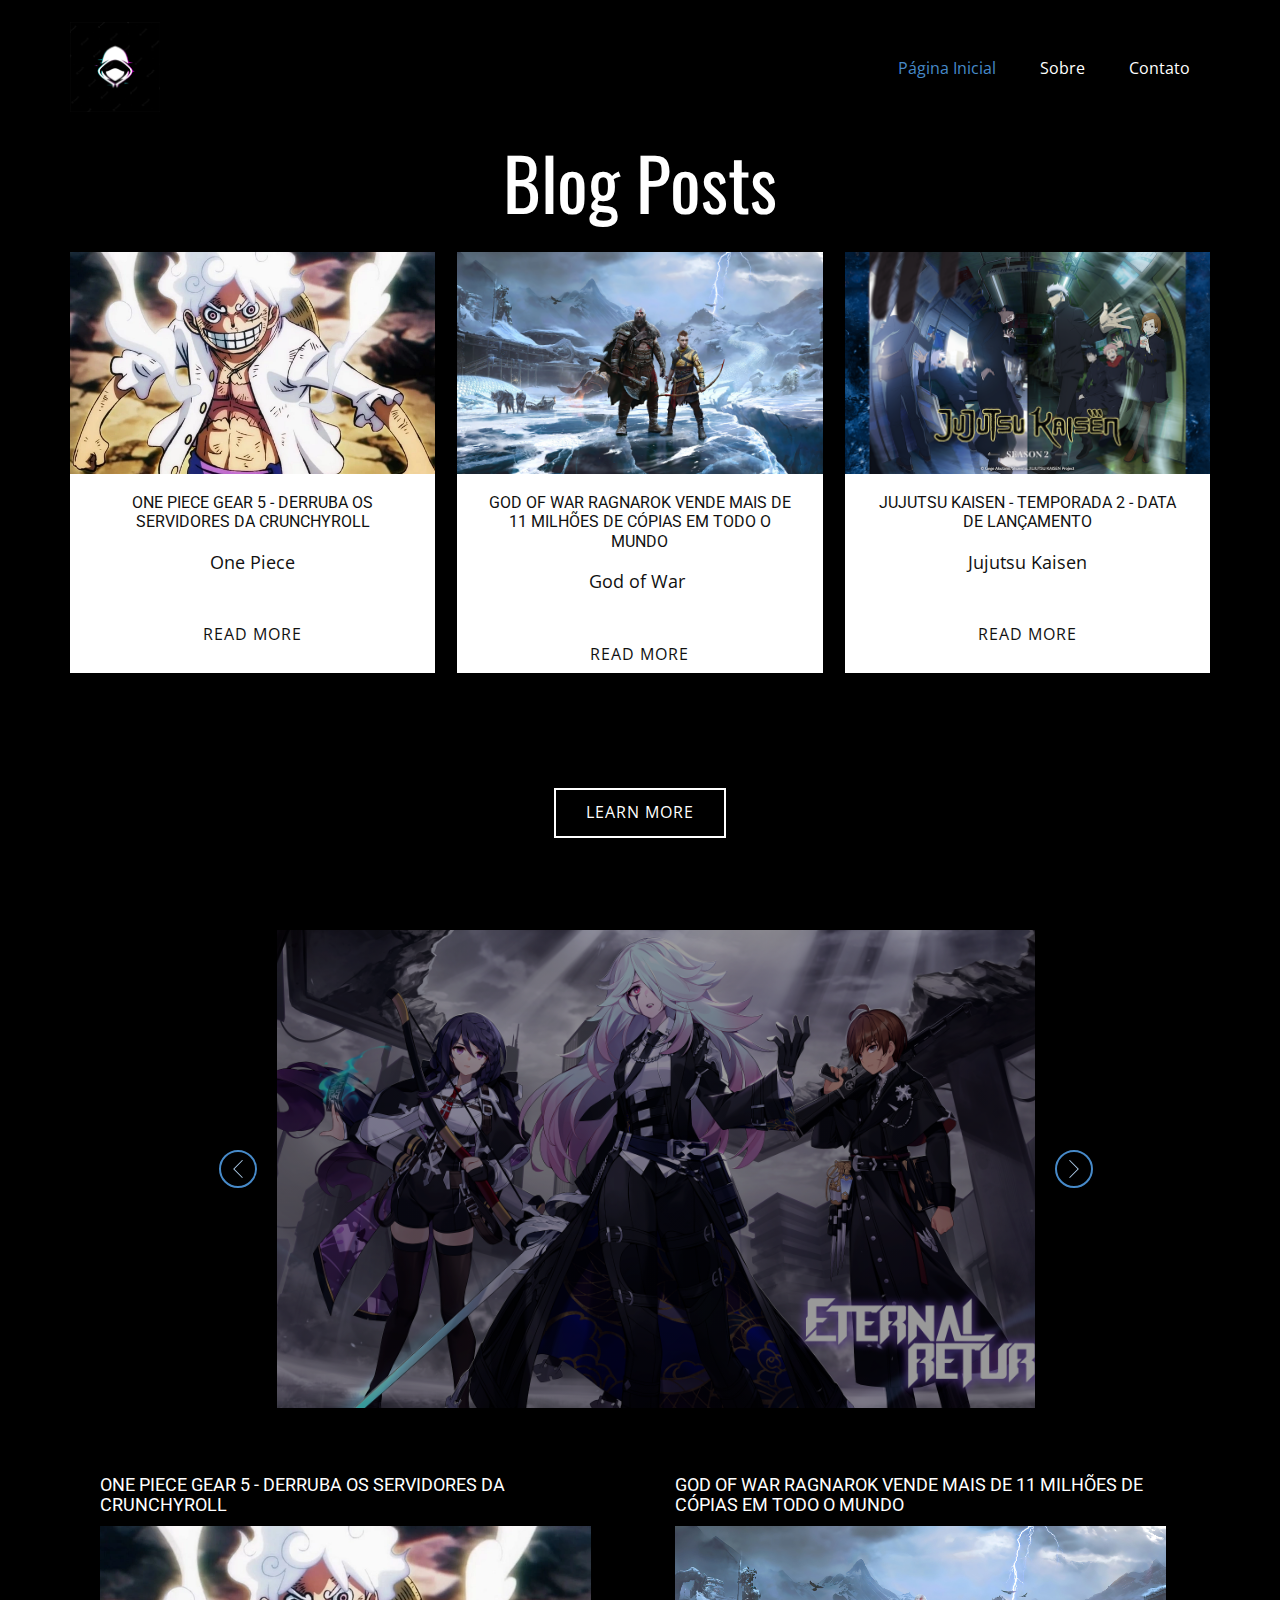
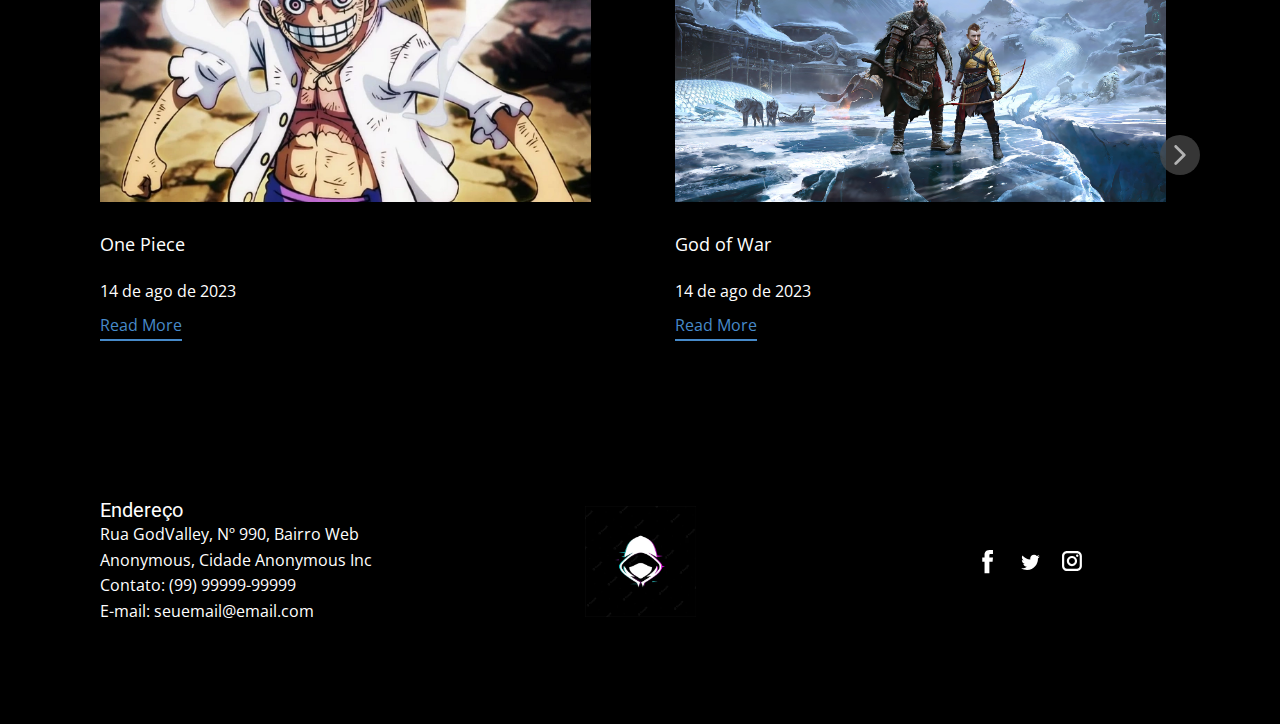
<file: index.html>
<!DOCTYPE html>
<html style="font-size: 16px;" lang="pt">
  <head>
    <meta name="viewport" content="width=device-width, initial-scale=1.0">
    <meta charset="utf-8">
    <meta name="keywords" content="Blog Posts, Sample Headline, Sample Headline, Título da Postagem 6, Título da Postagem 5, Título da Postagem 4, Título da Postagem 3, Título da Postagem 2">
    <meta name="description" content="">
    <title>Página Inicial</title>
    <link rel="stylesheet" href="nicepage.css" media="screen">
    <link rel="stylesheet" href="Página-Inicial.css" media="screen">
    <script class="u-script" type="text/javascript" src="jquery.js" defer=""></script>
    <script class="u-script" type="text/javascript" src="nicepage.js" defer=""></script>
    <meta name="generator" content="Nicepage 5.15.1, nicepage.com">
    <link id="u-theme-google-font" rel="stylesheet" href="https://fonts.googleapis.com/css?family=Roboto:100,100i,300,300i,400,400i,500,500i,700,700i,900,900i|Open+Sans:300,300i,400,400i,500,500i,600,600i,700,700i,800,800i">
    <link id="u-page-google-font" rel="stylesheet" href="https://fonts.googleapis.com/css?family=Oswald:200,300,400,500,600,700">
    <script type="application/ld+json">{
      "@context": "http://schema.org",
      "@type": "Organization",
      "name": "",
      "logo": "/images/design-de-logotipo-de-personagem-de-hacker_303861-12911.png",
      "sameAs": [
      		"https://facebook.com/name",
      		"https://twitter.com/name",
      		"https://instagram.com/name"
      ]
      }
    </script>
    <meta name="theme-color" content="#478ac9">
    <meta name="twitter:site" content="@">
    <meta name="twitter:card" content="summary_large_image">
    <meta name="twitter:title" content="Página Inicial">
    <meta name="twitter:description" content="">
    <meta property="og:title" content="Página Inicial">
    <meta property="og:type" content="website">
    <meta data-intl-tel-input-cdn-path="intlTelInput/">
  </head>
  <body data-home-page="Página-Inicial.html" data-home-page-title="Página Inicial" class="u-body u-xl-mode" data-lang="pt">
    <header class="u-black u-clearfix u-header u-header" id="sec-7484">
      <div class="u-clearfix u-sheet u-sheet-1">
        <a href="/Página-Inicial.html" class="u-image u-logo u-image-1" data-image-width="737" data-image-height="736" title="Página Inicial">
        <img src="/images/design-de-logotipo-de-personagem-de-hacker_303861-12911.png" class="u-logo-image u-logo-image-1">
        </a>
        <nav class="u-menu u-menu-dropdown u-offcanvas u-menu-1">
          <div class="menu-collapse" style="font-size: 1rem; letter-spacing: 0px;">
            <a class="u-button-style u-custom-left-right-menu-spacing u-custom-padding-bottom u-custom-text-active-color u-custom-top-bottom-menu-spacing u-nav-link u-text-active-palette-1-base u-text-hover-palette-2-base" href="#">
              <svg class="u-svg-link" viewBox="0 0 24 24">
                <use xmlns:xlink="http://www.w3.org/1999/xlink" xlink:href="#menu-hamburger"></use>
              </svg>
              <svg class="u-svg-content" version="1.1" id="menu-hamburger" viewBox="0 0 16 16" x="0px" y="0px" xmlns:xlink="http://www.w3.org/1999/xlink" xmlns="http://www.w3.org/2000/svg">
                <g>
                  <rect y="1" width="16" height="2"></rect>
                  <rect y="7" width="16" height="2"></rect>
                  <rect y="13" width="16" height="2"></rect>
                </g>
              </svg>
            </a>
          </div>
          <div class="u-nav-container">
            <ul class="u-nav u-unstyled u-nav-1">
              <li class="u-nav-item"><a class="u-button-style u-nav-link u-text-active-palette-1-base u-text-hover-palette-2-base" href="/Página-Inicial.html" style="padding: 10px 20px;">Página Inicial</a></li>
              <li class="u-nav-item"><a class="u-button-style u-nav-link u-text-active-palette-1-base u-text-hover-palette-2-base" href="/Sobre.html" style="padding: 10px 20px;">Sobre</a></li>
              <li class="u-nav-item"><a class="u-button-style u-nav-link u-text-active-palette-1-base u-text-hover-palette-2-base" href="/Contato.html" style="padding: 10px 20px;">Contato</a></li>
            </ul>
          </div>
          <div class="u-nav-container-collapse">
            <div class="u-black u-container-style u-inner-container-layout u-opacity u-opacity-95 u-sidenav">
              <div class="u-inner-container-layout u-sidenav-overflow">
                <div class="u-menu-close"></div>
                <ul class="u-align-center u-nav u-popupmenu-items u-unstyled u-nav-2">
                  <li class="u-nav-item"><a class="u-button-style u-nav-link" href="/Página-Inicial.html">Página Inicial</a></li>
                  <li class="u-nav-item"><a class="u-button-style u-nav-link" href="/Sobre.html">Sobre</a></li>
                  <li class="u-nav-item"><a class="u-button-style u-nav-link" href="/Contato.html">Contato</a></li>
                </ul>
              </div>
            </div>
            <div class="u-black u-menu-overlay u-opacity u-opacity-70"></div>
          </div>
        </nav>
      </div>
    </header>
    <section class="u-align-center u-black u-clearfix u-section-1" id="carousel_9764">
      <div class="u-clearfix u-sheet u-sheet-1">
        <h1 class="u-custom-font u-font-oswald u-text u-text-body-alt-color u-text-1">Blog Posts</h1>
        <!--blog--><!--blog_options_json--><!--{"type":"Recent","source":"","tags":"","count":""}--><!--/blog_options_json-->
        <div class="u-blog u-expanded-width u-blog-1">
          <div class="u-repeater u-repeater-1">
            <!--blog_post-->
            <div class="u-align-center u-blog-post u-container-style u-repeater-item u-video-cover u-white u-repeater-item-1">
              <div class="u-container-layout u-similar-container u-container-layout-1">
                <a class="u-post-header-link" href="/blog/one-piece-gear-5-derruba-os-servidores-da-crunchyroll.html">
                  <!--blog_post_image-->
                  <img alt="" class="u-blog-control u-expanded-width u-image u-image-default u-image-1" src="/images/legiao_QWzjwL1NT7RJ.jpg.webp" data-image-width="760" data-image-height="398"><!--/blog_post_image-->
                </a>
                <!--blog_post_header-->
                <h4 class="u-blog-control u-text u-text-2">
                  <a class="u-post-header-link" href="/blog/one-piece-gear-5-derruba-os-servidores-da-crunchyroll.html">ONE PIECE GEAR 5 - DERRUBA OS SERVIDORES DA CRUNCHYROLL</a>
                </h4>
                <!--/blog_post_header--><!--blog_post_content-->
                <div class="u-blog-control u-post-content u-text u-text-3 fr-view">One Piece</div>
                <!--/blog_post_content--><!--blog_post_readmore-->
                <a href="/blog/one-piece-gear-5-derruba-os-servidores-da-crunchyroll.html" class="u-blog-control u-border-active-none u-border-hover-none u-btn u-btn-rectangle u-button-style u-none u-text-body-color u-btn-1">
                  <!--blog_post_readmore_content--><!--options_json--><!--{"content":"Read More","defaultValue":"Ler Mais"}--><!--/options_json-->Read More<!--/blog_post_readmore_content-->
                </a>
                <!--/blog_post_readmore-->
              </div>
            </div>
            <div class="u-align-center u-blog-post u-container-style u-repeater-item u-video-cover u-white u-repeater-item-2">
              <div class="u-container-layout u-similar-container u-container-layout-2">
                <a class="u-post-header-link" href="/blog/god-of-war-ragnarok-vende-mais-de-11-milhões-de-cópias-em-todo-o-mundo.html">
                  <!--blog_post_image-->
                  <img alt="" class="u-blog-control u-expanded-width u-image u-image-default u-image-2" src="/images/peakpx1.jpg" data-image-width="1920" data-image-height="1080"><!--/blog_post_image-->
                </a>
                <!--blog_post_header-->
                <h4 class="u-blog-control u-text u-text-4">
                  <a class="u-post-header-link" href="/blog/god-of-war-ragnarok-vende-mais-de-11-milhões-de-cópias-em-todo-o-mundo.html">GOD OF WAR RAGNAROK VENDE MAIS DE 11 MILHÕES DE CÓPIAS EM TODO O MUNDO</a>
                </h4>
                <!--/blog_post_header--><!--blog_post_content-->
                <div class="u-blog-control u-post-content u-text u-text-5 fr-view">God of War&nbsp;</div>
                <!--/blog_post_content--><!--blog_post_readmore-->
                <a href="/blog/god-of-war-ragnarok-vende-mais-de-11-milhões-de-cópias-em-todo-o-mundo.html" class="u-blog-control u-border-active-none u-border-hover-none u-btn u-btn-rectangle u-button-style u-none u-text-body-color u-btn-2">
                  <!--blog_post_readmore_content--><!--options_json--><!--{"content":"Read More","defaultValue":"Ler Mais"}--><!--/options_json-->Read More<!--/blog_post_readmore_content-->
                </a>
                <!--/blog_post_readmore-->
              </div>
            </div>
            <div class="u-align-center u-blog-post u-container-style u-repeater-item u-video-cover u-white u-repeater-item-3">
              <div class="u-container-layout u-similar-container u-container-layout-3">
                <a class="u-post-header-link" href="/blog/jujutsu-kaisen-temporada-2-data-de-lançamento.html">
                  <!--blog_post_image-->
                  <img alt="" class="u-blog-control u-expanded-width u-image u-image-default u-image-3" src="/images/filters_quality100.webp" data-image-width="800" data-image-height="450"><!--/blog_post_image-->
                </a>
                <!--blog_post_header-->
                <h4 class="u-blog-control u-text u-text-6">
                  <a class="u-post-header-link" href="/blog/jujutsu-kaisen-temporada-2-data-de-lançamento.html">JUJUTSU KAISEN - TEMPORADA 2 - DATA DE LANÇAMENTO </a>
                </h4>
                <!--/blog_post_header--><!--blog_post_content-->
                <div class="u-blog-control u-post-content u-text u-text-7 fr-view">Jujutsu Kaisen</div>
                <!--/blog_post_content--><!--blog_post_readmore-->
                <a href="/blog/jujutsu-kaisen-temporada-2-data-de-lançamento.html" class="u-blog-control u-border-active-none u-border-hover-none u-btn u-btn-rectangle u-button-style u-none u-text-body-color u-btn-3">
                  <!--blog_post_readmore_content--><!--options_json--><!--{"content":"Read More","defaultValue":"Ler Mais"}--><!--/options_json-->Read More<!--/blog_post_readmore_content-->
                </a>
                <!--/blog_post_readmore-->
              </div>
            </div>
            <!--/blog_post--><!--blog_post-->
            <!--/blog_post--><!--blog_post-->
            <!--/blog_post-->
          </div>
        </div>
        <!--/blog-->
        <a href="https://nicepage.cc" class="u-border-2 u-border-white u-btn u-btn-rectangle u-button-style u-none u-btn-4">learn more</a>
      </div>
    </section>
    <section class="u-black u-clearfix u-section-2" id="sec-352e" data-href="https://nicepage.com">
      <div class="u-clearfix u-sheet u-sheet-1">
        <div id="carousel-d804" data-interval="5000" data-u-ride="carousel" class="u-carousel u-slider u-slider-1">
          <ol class="u-absolute-hcenter u-carousel-indicators u-hidden u-carousel-indicators-1">
            <li data-u-target="#carousel-d804" class="u-active u-grey-30" data-u-slide-to="0"></li>
            <li data-u-target="#carousel-d804" class="u-grey-30" data-u-slide-to="1"></li>
          </ol>
          <div class="u-carousel-inner" role="listbox">
            <div class="u-active u-align-center u-carousel-item u-container-style u-image u-shading u-slide u-image-1" data-image-width="1920" data-image-height="1080">
              <div class="u-container-layout u-container-layout-1"></div>
            </div>
            <div class="u-align-center u-carousel-item u-container-style u-image u-shading u-slide u-image-2" data-image-width="1280" data-image-height="427">
              <div class="u-container-layout u-container-layout-2"></div>
            </div>
          </div>
          <a class="u-absolute-vcenter u-border-2 u-border-palette-1-base u-carousel-control u-carousel-control-prev u-icon-circle u-spacing-9 u-carousel-control-1" href="#carousel-d804" role="button" data-u-slide="prev">
            <span aria-hidden="true">
              <svg viewBox="0 0 477.175 477.175">
                <path d="M145.188,238.575l215.5-215.5c5.3-5.3,5.3-13.8,0-19.1s-13.8-5.3-19.1,0l-225.1,225.1c-5.3,5.3-5.3,13.8,0,19.1l225.1,225
                  c2.6,2.6,6.1,4,9.5,4s6.9-1.3,9.5-4c5.3-5.3,5.3-13.8,0-19.1L145.188,238.575z"></path>
              </svg>
            </span>
            <span class="sr-only">+Previous</span>
          </a>
          <a class="u-absolute-vcenter u-border-2 u-border-palette-1-base u-carousel-control u-carousel-control-next u-icon-circle u-spacing-9 u-carousel-control-2" href="#carousel-d804" role="button" data-u-slide="next">
            <span aria-hidden="true">
              <svg viewBox="0 0 477.175 477.175">
                <path d="M360.731,229.075l-225.1-225.1c-5.3-5.3-13.8-5.3-19.1,0s-5.3,13.8,0,19.1l215.5,215.5l-215.5,215.5
                  c-5.3,5.3-5.3,13.8,0,19.1c2.6,2.6,6.1,4,9.5,4c3.4,0,6.9-1.3,9.5-4l225.1-225.1C365.931,242.875,365.931,234.275,360.731,229.075z"></path>
              </svg>
            </span>
            <span class="sr-only">+Next</span>
          </a>
        </div>
        <!--blog--><!--blog_options_json--><!--{"type":"Recent","source":"","tags":"","count":""}--><!--/blog_options_json-->
        <div class="u-blog u-expanded-width u-layout-horizontal u-blog-1">
          <div class="u-repeater u-repeater-1">
            <!--blog_post-->
            <div class="u-blog-post u-container-style u-repeater-item">
              <div class="u-container-layout u-similar-container u-container-layout-3">
                <!--blog_post_header-->
                <h2 class="u-blog-control u-text u-text-1">
                  <a class="u-post-header-link" href="/blog/one-piece-gear-5-derruba-os-servidores-da-crunchyroll.html">ONE PIECE GEAR 5 - DERRUBA OS SERVIDORES DA CRUNCHYROLL</a>
                </h2>
                <!--/blog_post_header-->
                <a class="u-post-header-link" href="/blog/one-piece-gear-5-derruba-os-servidores-da-crunchyroll.html">
                  <!--blog_post_image-->
                  <img class="u-blog-control u-image u-image-3" src="/images/legiao_QWzjwL1NT7RJ.jpg.webp" data-image-width="760" data-image-height="398"><!--/blog_post_image-->
                </a>
                <!--blog_post_content-->
                <div class="u-blog-control u-post-content u-text u-text-2 fr-view">One Piece</div>
                <!--/blog_post_content--><!--blog_post_metadata-->
                <div class="u-blog-control u-metadata u-metadata-1">
                  <!--blog_post_metadata_date-->
                  <span class="u-meta-date u-meta-icon">14 de ago de 2023</span><!--/blog_post_metadata_date-->
                </div>
                <!--/blog_post_metadata--><!--blog_post_readmore-->
                <a href="/blog/one-piece-gear-5-derruba-os-servidores-da-crunchyroll.html" class="u-active-none u-blog-control u-border-2 u-border-no-left u-border-no-right u-border-no-top u-border-palette-1-base u-btn u-btn-rectangle u-button-style u-hover-none u-none u-btn-1">
                  <!--blog_post_readmore_content--><!--options_json--><!--{"content":"Read More","defaultValue":"Ler Mais"}--><!--/options_json-->Read More<!--/blog_post_readmore_content-->
                </a>
                <!--/blog_post_readmore-->
              </div>
            </div>
            <div class="u-blog-post u-container-style u-repeater-item">
              <div class="u-container-layout u-similar-container u-container-layout-4">
                <!--blog_post_header-->
                <h2 class="u-blog-control u-text u-text-3">
                  <a class="u-post-header-link" href="/blog/god-of-war-ragnarok-vende-mais-de-11-milhões-de-cópias-em-todo-o-mundo.html">GOD OF WAR RAGNAROK VENDE MAIS DE 11 MILHÕES DE CÓPIAS EM TODO O MUNDO</a>
                </h2>
                <!--/blog_post_header-->
                <a class="u-post-header-link" href="/blog/god-of-war-ragnarok-vende-mais-de-11-milhões-de-cópias-em-todo-o-mundo.html">
                  <!--blog_post_image-->
                  <img class="u-blog-control u-image u-image-4" src="/images/peakpx1.jpg" data-image-width="2000" data-image-height="1333"><!--/blog_post_image-->
                </a>
                <!--blog_post_content-->
                <div class="u-blog-control u-post-content u-text u-text-4 fr-view">God of War&nbsp;</div>
                <!--/blog_post_content--><!--blog_post_metadata-->
                <div class="u-blog-control u-metadata u-metadata-2">
                  <!--blog_post_metadata_date-->
                  <span class="u-meta-date u-meta-icon">14 de ago de 2023</span><!--/blog_post_metadata_date-->
                </div>
                <!--/blog_post_metadata--><!--blog_post_readmore-->
                <a href="/blog/god-of-war-ragnarok-vende-mais-de-11-milhões-de-cópias-em-todo-o-mundo.html" class="u-active-none u-blog-control u-border-2 u-border-no-left u-border-no-right u-border-no-top u-border-palette-1-base u-btn u-btn-rectangle u-button-style u-hover-none u-none u-btn-2">
                  <!--blog_post_readmore_content--><!--options_json--><!--{"content":"Read More","defaultValue":"Ler Mais"}--><!--/options_json-->Read More<!--/blog_post_readmore_content-->
                </a>
                <!--/blog_post_readmore-->
              </div>
            </div>
            <div class="u-blog-post u-container-style u-repeater-item">
              <div class="u-container-layout u-similar-container u-container-layout-5">
                <!--blog_post_header-->
                <h2 class="u-blog-control u-text u-text-5">
                  <a class="u-post-header-link" href="/blog/jujutsu-kaisen-temporada-2-data-de-lançamento.html">JUJUTSU KAISEN - TEMPORADA 2 - DATA DE LANÇAMENTO </a>
                </h2>
                <!--/blog_post_header-->
                <a class="u-post-header-link" href="/blog/jujutsu-kaisen-temporada-2-data-de-lançamento.html">
                  <!--blog_post_image-->
                  <img class="u-blog-control u-image u-image-5" src="/images/filters_quality100.webp" data-image-width="2000" data-image-height="1333"><!--/blog_post_image-->
                </a>
                <!--blog_post_content-->
                <div class="u-blog-control u-post-content u-text u-text-6 fr-view">Jujutsu Kaisen</div>
                <!--/blog_post_content--><!--blog_post_metadata-->
                <div class="u-blog-control u-metadata u-metadata-3">
                  <!--blog_post_metadata_date-->
                  <span class="u-meta-date u-meta-icon">14 de ago de 2023</span><!--/blog_post_metadata_date-->
                </div>
                <!--/blog_post_metadata--><!--blog_post_readmore-->
                <a href="/blog/jujutsu-kaisen-temporada-2-data-de-lançamento.html" class="u-active-none u-blog-control u-border-2 u-border-no-left u-border-no-right u-border-no-top u-border-palette-1-base u-btn u-btn-rectangle u-button-style u-hover-none u-none u-btn-3">
                  <!--blog_post_readmore_content--><!--options_json--><!--{"content":"Read More","defaultValue":"Ler Mais"}--><!--/options_json-->Read More<!--/blog_post_readmore_content-->
                </a>
                <!--/blog_post_readmore-->
              </div>
            </div>
            <!--/blog_post--><!--blog_post-->
            <!--/blog_post--><!--blog_post-->
            <!--/blog_post-->
          </div>
          <a class="u-absolute-vcenter u-gallery-nav u-gallery-nav-prev u-grey-70 u-icon-circle u-opacity u-opacity-70 u-spacing-10 u-text-white u-gallery-nav-1" href="#" role="button">
            <span aria-hidden="true">
              <svg viewBox="0 0 451.847 451.847">
                <path d="M97.141,225.92c0-8.095,3.091-16.192,9.259-22.366L300.689,9.27c12.359-12.359,32.397-12.359,44.751,0
                  c12.354,12.354,12.354,32.388,0,44.748L173.525,225.92l171.903,171.909c12.354,12.354,12.354,32.391,0,44.744
                  c-12.354,12.365-32.386,12.365-44.745,0l-194.29-194.281C100.226,242.115,97.141,234.018,97.141,225.92z"></path>
              </svg>
            </span>
            <span class="sr-only">
              <svg viewBox="0 0 451.847 451.847">
                <path d="M97.141,225.92c0-8.095,3.091-16.192,9.259-22.366L300.689,9.27c12.359-12.359,32.397-12.359,44.751,0
                  c12.354,12.354,12.354,32.388,0,44.748L173.525,225.92l171.903,171.909c12.354,12.354,12.354,32.391,0,44.744
                  c-12.354,12.365-32.386,12.365-44.745,0l-194.29-194.281C100.226,242.115,97.141,234.018,97.141,225.92z"></path>
              </svg>
            </span>
          </a>
          <a class="u-absolute-vcenter u-gallery-nav u-gallery-nav-next u-grey-70 u-icon-circle u-opacity u-opacity-70 u-spacing-10 u-text-white u-gallery-nav-2" href="#" role="button">
            <span aria-hidden="true">
              <svg viewBox="0 0 451.846 451.847">
                <path d="M345.441,248.292L151.154,442.573c-12.359,12.365-32.397,12.365-44.75,0c-12.354-12.354-12.354-32.391,0-44.744
                  L278.318,225.92L106.409,54.017c-12.354-12.359-12.354-32.394,0-44.748c12.354-12.359,32.391-12.359,44.75,0l194.287,194.284
                  c6.177,6.18,9.262,14.271,9.262,22.366C354.708,234.018,351.617,242.115,345.441,248.292z"></path>
              </svg>
            </span>
            <span class="sr-only">
              <svg viewBox="0 0 451.846 451.847">
                <path d="M345.441,248.292L151.154,442.573c-12.359,12.365-32.397,12.365-44.75,0c-12.354-12.354-12.354-32.391,0-44.744
                  L278.318,225.92L106.409,54.017c-12.354-12.359-12.354-32.394,0-44.748c12.354-12.359,32.391-12.359,44.75,0l194.287,194.284
                  c6.177,6.18,9.262,14.271,9.262,22.366C354.708,234.018,351.617,242.115,345.441,248.292z"></path>
              </svg>
            </span>
          </a>
        </div>
        <!--/blog-->
      </div>
    </section>
    <section class="u-align-center u-black u-clearfix u-section-3" id="sec-1814">
      <div class="u-clearfix u-sheet u-sheet-1"></div>
      <style data-mode="XXL">@media (max-width: 0px) {
        .u-section-3 .u-sheet-1 {
        min-height: 613px;
        }
        .u-block-52c4-9 {
        width: 758px;
        min-height: 478px;
        height: auto;
        margin-top: 60px;
        margin-bottom: 60px;
        margin-left: auto;
        margin-right: auto;
        }
        .u-block-52c4-10 {
        position: absolute;
        bottom: 10px;
        width: auto;
        height: auto;
        }
        .u-block-52c4-25 {
        background-image: linear-gradient(0deg, rgba(0,0,0,0.4), rgba(0,0,0,0.4)), url("[data-uri]");
        background-position: 50% 50%;
        }
        .u-block-52c4-26 {
        padding-top: 30px;
        padding-bottom: 30px;
        padding-left: 60px;
        padding-right: 60px;
        }
        .u-block-52c4-32 {
        margin-top: 0;
        margin-bottom: 0;
        margin-left: auto;
        margin-right: auto;
        }
        .u-block-52c4-33 {
        width: 409px;
        margin-top: 20px;
        margin-left: auto;
        margin-right: auto;
        margin-bottom: 0;
        }
        .u-block-52c4-34 {
        border-style: none;
        font-weight: 700;
        text-transform: uppercase;
        font-size: 0.875rem;
        letter-spacing: 1px;
        background-image: none;
        margin-top: 30px;
        margin-left: auto;
        margin-right: auto;
        margin-bottom: 0;
        }
        .u-block-52c4-35 {
        background-image: linear-gradient(0deg, rgba(0,0,0,0.4), rgba(0,0,0,0.4)), url("[data-uri]");
        background-position: 50% 50%;
        }
        .u-block-52c4-36 {
        padding-top: 30px;
        padding-bottom: 30px;
        padding-left: 60px;
        padding-right: 60px;
        }
        .u-block-52c4-37 {
        margin-top: 0;
        margin-bottom: 0;
        margin-left: auto;
        margin-right: auto;
        }
        .u-block-52c4-38 {
        width: 409px;
        margin-top: 20px;
        margin-left: auto;
        margin-right: auto;
        margin-bottom: 0;
        }
        .u-block-52c4-39 {
        border-style: none;
        font-weight: 700;
        text-transform: uppercase;
        font-size: 0.875rem;
        letter-spacing: 1px;
        background-image: none;
        margin-top: 30px;
        margin-left: auto;
        margin-right: auto;
        margin-bottom: 0;
        }
        .u-block-52c4-16 {
        width: 38px;
        height: 38px;
        background-image: none;
        left: -58px;
        position: absolute;
        right: auto;
        }
        .u-block-52c4-7 {
        width: 38px;
        height: 38px;
        background-image: none;
        left: auto;
        position: absolute;
        right: -58px;
        }
        }
      </style>
    </section>
    <footer class="u-black u-clearfix u-footer" id="sec-7ba7">
      <div class="u-clearfix u-sheet u-sheet-1">
        <div class="u-clearfix u-expanded-width u-gutter-30 u-layout-wrap u-layout-wrap-1">
          <div class="u-gutter-0 u-layout">
            <div class="u-layout-row">
              <div class="u-align-center-sm u-align-center-xs u-align-left-md u-align-left-xl u-container-style u-layout-cell u-left-cell u-size-20 u-size-30-md u-layout-cell-1">
                <div class="u-container-layout u-valign-middle u-container-layout-1">
                  <!--position-->
                  <div data-position="" class="u-position">
                    <!--block-->
                    <div class="u-block">
                      <div class="u-block-container u-clearfix">
                        <!--block_header-->
                        <h5 class="u-block-header u-text">
                          <!--block_header_content-->Endereço<!--/block_header_content-->
                        </h5>
                        <!--/block_header--><!--block_content-->
                        <div class="u-block-content u-text">
                          <!--block_content_content-->Rua GodValley, Nº 990, Bairro Web Anonymous, Cidade Anonymous Inc<br>
                          <span style="font-weight: 400;">Contato:</span> (99) 99999-99999<br>E-mail: seuemail@email.com<!--/block_content_content-->
                        </div>
                        <!--/block_content-->
                      </div>
                    </div>
                    <!--/block-->
                  </div>
                  <!--/position-->
                </div>
              </div>
              <div class="u-align-center-sm u-align-right-md u-container-style u-layout-cell u-size-20 u-size-30-md u-layout-cell-2">
                <div class="u-container-layout u-valign-middle u-container-layout-2">
                  <a href="https://nicepage.com" class="u-image u-logo u-image-1" data-image-width="737" data-image-height="736">
                  <img src="/images/design-de-logotipo-de-personagem-de-hacker_303861-12911.png" class="u-logo-image u-logo-image-1">
                  </a>
                </div>
              </div>
              <div class="u-align-center-sm u-align-center-xs u-align-left-md u-align-right-lg u-align-right-xl u-container-style u-layout-cell u-right-cell u-size-20 u-size-30-md u-layout-cell-3">
                <div class="u-container-layout u-valign-middle u-container-layout-3">
                  <div class="u-social-icons u-spacing-10 u-social-icons-1">
                    <a class="u-social-url" title="facebook" target="_blank" href="https://facebook.com/name">
                      <span class="u-icon u-social-facebook u-social-icon u-text-black u-icon-1">
                        <svg class="u-svg-link" preserveAspectRatio="xMidYMin slice" viewBox="0 0 112 112" style="">
                          <use xmlns:xlink="http://www.w3.org/1999/xlink" xlink:href="#svg-6dc1"></use>
                        </svg>
                        <svg class="u-svg-content" viewBox="0 0 112 112" x="0" y="0" id="svg-6dc1">
                          <circle fill="currentColor" cx="56.1" cy="56.1" r="55"></circle>
                          <path fill="#FFFFFF" d="M73.5,31.6h-9.1c-1.4,0-3.6,0.8-3.6,3.9v8.5h12.6L72,58.3H60.8v40.8H43.9V58.3h-8V43.9h8v-9.2
                            c0-6.7,3.1-17,17-17h12.5v13.9H73.5z"></path>
                        </svg>
                      </span>
                    </a>
                    <a class="u-social-url" title="twitter" target="_blank" href="https://twitter.com/name">
                      <span class="u-icon u-social-icon u-social-twitter u-text-black u-icon-2">
                        <svg class="u-svg-link" preserveAspectRatio="xMidYMin slice" viewBox="0 0 112 112" style="">
                          <use xmlns:xlink="http://www.w3.org/1999/xlink" xlink:href="#svg-64f2"></use>
                        </svg>
                        <svg class="u-svg-content" viewBox="0 0 112 112" x="0" y="0" id="svg-64f2">
                          <circle fill="currentColor" class="st0" cx="56.1" cy="56.1" r="55"></circle>
                          <path fill="#FFFFFF" d="M83.8,47.3c0,0.6,0,1.2,0,1.7c0,17.7-13.5,38.2-38.2,38.2C38,87.2,31,85,25,81.2c1,0.1,2.1,0.2,3.2,0.2
                            c6.3,0,12.1-2.1,16.7-5.7c-5.9-0.1-10.8-4-12.5-9.3c0.8,0.2,1.7,0.2,2.5,0.2c1.2,0,2.4-0.2,3.5-0.5c-6.1-1.2-10.8-6.7-10.8-13.1
                            c0-0.1,0-0.1,0-0.2c1.8,1,3.9,1.6,6.1,1.7c-3.6-2.4-6-6.5-6-11.2c0-2.5,0.7-4.8,1.8-6.7c6.6,8.1,16.5,13.5,27.6,14
                            c-0.2-1-0.3-2-0.3-3.1c0-7.4,6-13.4,13.4-13.4c3.9,0,7.3,1.6,9.8,4.2c3.1-0.6,5.9-1.7,8.5-3.3c-1,3.1-3.1,5.8-5.9,7.4
                            c2.7-0.3,5.3-1,7.7-2.1C88.7,43,86.4,45.4,83.8,47.3z"></path>
                        </svg>
                      </span>
                    </a>
                    <a class="u-social-url" title="instagram" target="_blank" href="https://instagram.com/name">
                      <span class="u-icon u-social-icon u-social-instagram u-text-black u-icon-3">
                        <svg class="u-svg-link" preserveAspectRatio="xMidYMin slice" viewBox="0 0 112 112" style="">
                          <use xmlns:xlink="http://www.w3.org/1999/xlink" xlink:href="#svg-7df9"></use>
                        </svg>
                        <svg class="u-svg-content" viewBox="0 0 112 112" x="0" y="0" id="svg-7df9">
                          <circle fill="currentColor" cx="56.1" cy="56.1" r="55"></circle>
                          <path fill="#FFFFFF" d="M55.9,38.2c-9.9,0-17.9,8-17.9,17.9C38,66,46,74,55.9,74c9.9,0,17.9-8,17.9-17.9C73.8,46.2,65.8,38.2,55.9,38.2
                            z M55.9,66.4c-5.7,0-10.3-4.6-10.3-10.3c-0.1-5.7,4.6-10.3,10.3-10.3c5.7,0,10.3,4.6,10.3,10.3C66.2,61.8,61.6,66.4,55.9,66.4z"></path>
                          <path fill="#FFFFFF" d="M74.3,33.5c-2.3,0-4.2,1.9-4.2,4.2s1.9,4.2,4.2,4.2s4.2-1.9,4.2-4.2S76.6,33.5,74.3,33.5z"></path>
                          <path fill="#FFFFFF" d="M73.1,21.3H38.6c-9.7,0-17.5,7.9-17.5,17.5v34.5c0,9.7,7.9,17.6,17.5,17.6h34.5c9.7,0,17.5-7.9,17.5-17.5V38.8
                            C90.6,29.1,82.7,21.3,73.1,21.3z M83,73.3c0,5.5-4.5,9.9-9.9,9.9H38.6c-5.5,0-9.9-4.5-9.9-9.9V38.8c0-5.5,4.5-9.9,9.9-9.9h34.5
                            c5.5,0,9.9,4.5,9.9,9.9V73.3z"></path>
                        </svg>
                      </span>
                    </a>
                  </div>
                </div>
              </div>
            </div>
          </div>
        </div>
      </div>
    </footer>
    <section class="u-backlink u-clearfix u-black">
      <a class="u-link" href="https://nicepage.com/html5-template" target="_blank">
      <span></span>
      </a>
      <p class="u-text">
        <span></span>
      </p>
      <a class="u-link" href="https://nicepage.com/website-builder" target="_blank">
      <span></span>
      </a>
    </section>
    <span style="height: 64px; width: 64px; margin-left: 0px; margin-right: auto; margin-top: 0px; background-image: none; right: 20px; bottom: 20px; padding: 15px" class="u-back-to-top u-black u-icon u-icon-circle u-opacity u-opacity-85" data-href="#">
      <svg class="u-svg-link" preserveAspectRatio="xMidYMin slice" viewBox="0 0 551.13 551.13">
        <use xmlns:xlink="http://www.w3.org/1999/xlink" xlink:href="#svg-1d98"></use>
      </svg>
      <svg class="u-svg-content" enable-background="new 0 0 551.13 551.13" viewBox="0 0 551.13 551.13" xmlns="http://www.w3.org/2000/svg" id="svg-1d98">
        <path d="m275.565 189.451 223.897 223.897h51.668l-275.565-275.565-275.565 275.565h51.668z"></path>
      </svg>
    </span>
  </body>
</html>
</file>
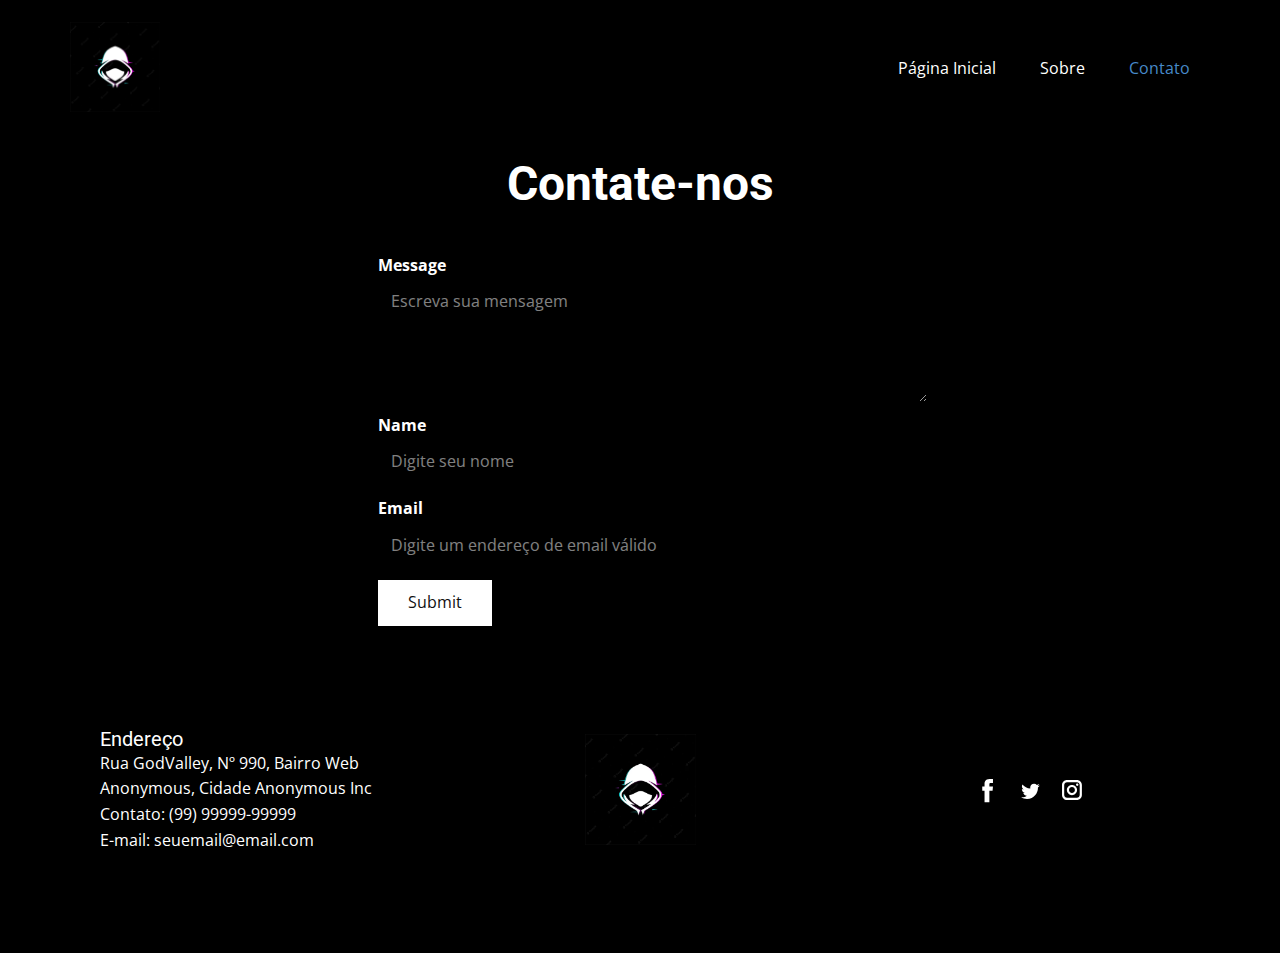
<file: Contato.html>
<!DOCTYPE html>
<html style="font-size: 16px;" lang="pt">
  <head>
    <meta name="viewport" content="width=device-width, initial-scale=1.0">
    <meta charset="utf-8">
    <meta name="keywords" content="Contate-nos">
    <meta name="description" content="">
    <title>Contato</title>
    <link rel="stylesheet" href="nicepage.css" media="screen">
    <link rel="stylesheet" href="Contato.css" media="screen">
    <script class="u-script" type="text/javascript" src="jquery.js" defer=""></script>
    <script class="u-script" type="text/javascript" src="nicepage.js" defer=""></script>
    <meta name="generator" content="Nicepage 5.15.1, nicepage.com">
    <meta name="referrer" content="origin">
    <link id="u-theme-google-font" rel="stylesheet" href="https://fonts.googleapis.com/css?family=Roboto:100,100i,300,300i,400,400i,500,500i,700,700i,900,900i|Open+Sans:300,300i,400,400i,500,500i,600,600i,700,700i,800,800i">
    <script type="application/ld+json">{
      "@context": "http://schema.org",
      "@type": "Organization",
      "name": "",
      "logo": "/images/design-de-logotipo-de-personagem-de-hacker_303861-12911.png",
      "sameAs": [
      		"https://facebook.com/name",
      		"https://twitter.com/name",
      		"https://instagram.com/name"
      ]
      }
    </script>
    <meta name="theme-color" content="#478ac9">
    <meta name="twitter:site" content="@">
    <meta name="twitter:card" content="summary_large_image">
    <meta name="twitter:title" content="Contato">
    <meta name="twitter:description" content="">
    <meta property="og:title" content="Contato">
    <meta property="og:type" content="website">
    <meta data-intl-tel-input-cdn-path="intlTelInput/">
  </head>
  <body class="u-body u-xl-mode" data-lang="pt">
    <header class="u-black u-clearfix u-header u-header" id="sec-7484">
      <div class="u-clearfix u-sheet u-sheet-1">
        <a href="/Página-Inicial.html" class="u-image u-logo u-image-1" data-image-width="737" data-image-height="736" title="Página Inicial">
        <img src="/images/design-de-logotipo-de-personagem-de-hacker_303861-12911.png" class="u-logo-image u-logo-image-1">
        </a>
        <nav class="u-menu u-menu-dropdown u-offcanvas u-menu-1">
          <div class="menu-collapse" style="font-size: 1rem; letter-spacing: 0px;">
            <a class="u-button-style u-custom-left-right-menu-spacing u-custom-padding-bottom u-custom-text-active-color u-custom-top-bottom-menu-spacing u-nav-link u-text-active-palette-1-base u-text-hover-palette-2-base" href="#">
              <svg class="u-svg-link" viewBox="0 0 24 24">
                <use xmlns:xlink="http://www.w3.org/1999/xlink" xlink:href="#menu-hamburger"></use>
              </svg>
              <svg class="u-svg-content" version="1.1" id="menu-hamburger" viewBox="0 0 16 16" x="0px" y="0px" xmlns:xlink="http://www.w3.org/1999/xlink" xmlns="http://www.w3.org/2000/svg">
                <g>
                  <rect y="1" width="16" height="2"></rect>
                  <rect y="7" width="16" height="2"></rect>
                  <rect y="13" width="16" height="2"></rect>
                </g>
              </svg>
            </a>
          </div>
          <div class="u-nav-container">
            <ul class="u-nav u-unstyled u-nav-1">
              <li class="u-nav-item"><a class="u-button-style u-nav-link u-text-active-palette-1-base u-text-hover-palette-2-base" href="/Página-Inicial.html" style="padding: 10px 20px;">Página Inicial</a></li>
              <li class="u-nav-item"><a class="u-button-style u-nav-link u-text-active-palette-1-base u-text-hover-palette-2-base" href="/Sobre.html" style="padding: 10px 20px;">Sobre</a></li>
              <li class="u-nav-item"><a class="u-button-style u-nav-link u-text-active-palette-1-base u-text-hover-palette-2-base" href="/Contato.html" style="padding: 10px 20px;">Contato</a></li>
            </ul>
          </div>
          <div class="u-nav-container-collapse">
            <div class="u-black u-container-style u-inner-container-layout u-opacity u-opacity-95 u-sidenav">
              <div class="u-inner-container-layout u-sidenav-overflow">
                <div class="u-menu-close"></div>
                <ul class="u-align-center u-nav u-popupmenu-items u-unstyled u-nav-2">
                  <li class="u-nav-item"><a class="u-button-style u-nav-link" href="/Página-Inicial.html">Página Inicial</a></li>
                  <li class="u-nav-item"><a class="u-button-style u-nav-link" href="/Sobre.html">Sobre</a></li>
                  <li class="u-nav-item"><a class="u-button-style u-nav-link" href="/Contato.html">Contato</a></li>
                </ul>
              </div>
            </div>
            <div class="u-black u-menu-overlay u-opacity u-opacity-70"></div>
          </div>
        </nav>
      </div>
    </header>
    <section class="u-align-center u-black u-clearfix u-section-1" id="sec-e567">
      <div class="u-clearfix u-sheet u-sheet-1">
        <h2 class="u-text u-text-default u-text-1">Contate-nos</h2>
        <div class="u-black u-form u-form-1">
          <form action="https://forms.nicepagesrv.com/v2/form/process" class="u-clearfix u-form-spacing-10 u-form-vertical u-inner-form" style="padding: 10px" source="email" name="form">
            <div class="u-form-group u-form-message u-label-top">
              <label for="message-3b9a" class="u-label u-label-1">Message</label>
              <textarea placeholder="Escreva sua mensagem" rows="4" cols="50" id="message-3b9a" name="message" class="u-black u-border-black u-input u-input-rectangle u-text-white" required=""></textarea>
            </div>
            <div class="u-form-group u-form-name u-label-top">
              <label for="name-3b9a" class="u-label u-label-2">Name</label>
              <input type="text" placeholder="Digite seu nome" id="name-3b9a" name="name" class="u-black u-border-black u-input u-input-rectangle u-text-white" required="">
            </div>
            <div class="u-form-email u-form-group u-label-top">
              <label for="email-3b9a" class="u-label u-label-3">Email</label>
              <input type="email" placeholder="Digite um endereço de email válido" id="email-3b9a" name="email" class="u-black u-border-black u-input u-input-rectangle u-text-white" required="">
            </div>
            <div class="u-align-left u-form-group u-form-submit u-label-top">
              <a href="#" class="u-border-none u-btn u-btn-submit u-button-style u-white u-btn-1">Submit</a>
              <input type="submit" value="submit" class="u-form-control-hidden">
            </div>
            <div class="u-form-send-message u-form-send-success"> Thank you! Your message has been sent. </div>
            <div class="u-form-send-error u-form-send-message"> Unable to send your message. Please fix errors then try again. </div>
            <input type="hidden" value="" name="recaptchaResponse">
            <input type="hidden" name="formServices" value="3a2836334f2bce7e702aa07193871598">
          </form>
        </div>
      </div>
    </section>
    <footer class="u-black u-clearfix u-footer" id="sec-7ba7">
      <div class="u-clearfix u-sheet u-sheet-1">
        <div class="u-clearfix u-expanded-width u-gutter-30 u-layout-wrap u-layout-wrap-1">
          <div class="u-gutter-0 u-layout">
            <div class="u-layout-row">
              <div class="u-align-center-sm u-align-center-xs u-align-left-md u-align-left-xl u-container-style u-layout-cell u-left-cell u-size-20 u-size-30-md u-layout-cell-1">
                <div class="u-container-layout u-valign-middle u-container-layout-1">
                  <!--position-->
                  <div data-position="" class="u-position">
                    <!--block-->
                    <div class="u-block">
                      <div class="u-block-container u-clearfix">
                        <!--block_header-->
                        <h5 class="u-block-header u-text">
                          <!--block_header_content-->Endereço<!--/block_header_content-->
                        </h5>
                        <!--/block_header--><!--block_content-->
                        <div class="u-block-content u-text">
                          <!--block_content_content-->Rua GodValley, Nº 990, Bairro Web Anonymous, Cidade Anonymous Inc<br>
                          <span style="font-weight: 400;">Contato:</span> (99) 99999-99999<br>E-mail: seuemail@email.com<!--/block_content_content-->
                        </div>
                        <!--/block_content-->
                      </div>
                    </div>
                    <!--/block-->
                  </div>
                  <!--/position-->
                </div>
              </div>
              <div class="u-align-center-sm u-align-right-md u-container-style u-layout-cell u-size-20 u-size-30-md u-layout-cell-2">
                <div class="u-container-layout u-valign-middle u-container-layout-2">
                  <a href="https://nicepage.com" class="u-image u-logo u-image-1" data-image-width="737" data-image-height="736">
                  <img src="/images/design-de-logotipo-de-personagem-de-hacker_303861-12911.png" class="u-logo-image u-logo-image-1">
                  </a>
                </div>
              </div>
              <div class="u-align-center-sm u-align-center-xs u-align-left-md u-align-right-lg u-align-right-xl u-container-style u-layout-cell u-right-cell u-size-20 u-size-30-md u-layout-cell-3">
                <div class="u-container-layout u-valign-middle u-container-layout-3">
                  <div class="u-social-icons u-spacing-10 u-social-icons-1">
                    <a class="u-social-url" title="facebook" target="_blank" href="https://facebook.com/name">
                      <span class="u-icon u-social-facebook u-social-icon u-text-black u-icon-1">
                        <svg class="u-svg-link" preserveAspectRatio="xMidYMin slice" viewBox="0 0 112 112" style="">
                          <use xmlns:xlink="http://www.w3.org/1999/xlink" xlink:href="#svg-6dc1"></use>
                        </svg>
                        <svg class="u-svg-content" viewBox="0 0 112 112" x="0" y="0" id="svg-6dc1">
                          <circle fill="currentColor" cx="56.1" cy="56.1" r="55"></circle>
                          <path fill="#FFFFFF" d="M73.5,31.6h-9.1c-1.4,0-3.6,0.8-3.6,3.9v8.5h12.6L72,58.3H60.8v40.8H43.9V58.3h-8V43.9h8v-9.2
                            c0-6.7,3.1-17,17-17h12.5v13.9H73.5z"></path>
                        </svg>
                      </span>
                    </a>
                    <a class="u-social-url" title="twitter" target="_blank" href="https://twitter.com/name">
                      <span class="u-icon u-social-icon u-social-twitter u-text-black u-icon-2">
                        <svg class="u-svg-link" preserveAspectRatio="xMidYMin slice" viewBox="0 0 112 112" style="">
                          <use xmlns:xlink="http://www.w3.org/1999/xlink" xlink:href="#svg-64f2"></use>
                        </svg>
                        <svg class="u-svg-content" viewBox="0 0 112 112" x="0" y="0" id="svg-64f2">
                          <circle fill="currentColor" class="st0" cx="56.1" cy="56.1" r="55"></circle>
                          <path fill="#FFFFFF" d="M83.8,47.3c0,0.6,0,1.2,0,1.7c0,17.7-13.5,38.2-38.2,38.2C38,87.2,31,85,25,81.2c1,0.1,2.1,0.2,3.2,0.2
                            c6.3,0,12.1-2.1,16.7-5.7c-5.9-0.1-10.8-4-12.5-9.3c0.8,0.2,1.7,0.2,2.5,0.2c1.2,0,2.4-0.2,3.5-0.5c-6.1-1.2-10.8-6.7-10.8-13.1
                            c0-0.1,0-0.1,0-0.2c1.8,1,3.9,1.6,6.1,1.7c-3.6-2.4-6-6.5-6-11.2c0-2.5,0.7-4.8,1.8-6.7c6.6,8.1,16.5,13.5,27.6,14
                            c-0.2-1-0.3-2-0.3-3.1c0-7.4,6-13.4,13.4-13.4c3.9,0,7.3,1.6,9.8,4.2c3.1-0.6,5.9-1.7,8.5-3.3c-1,3.1-3.1,5.8-5.9,7.4
                            c2.7-0.3,5.3-1,7.7-2.1C88.7,43,86.4,45.4,83.8,47.3z"></path>
                        </svg>
                      </span>
                    </a>
                    <a class="u-social-url" title="instagram" target="_blank" href="https://instagram.com/name">
                      <span class="u-icon u-social-icon u-social-instagram u-text-black u-icon-3">
                        <svg class="u-svg-link" preserveAspectRatio="xMidYMin slice" viewBox="0 0 112 112" style="">
                          <use xmlns:xlink="http://www.w3.org/1999/xlink" xlink:href="#svg-7df9"></use>
                        </svg>
                        <svg class="u-svg-content" viewBox="0 0 112 112" x="0" y="0" id="svg-7df9">
                          <circle fill="currentColor" cx="56.1" cy="56.1" r="55"></circle>
                          <path fill="#FFFFFF" d="M55.9,38.2c-9.9,0-17.9,8-17.9,17.9C38,66,46,74,55.9,74c9.9,0,17.9-8,17.9-17.9C73.8,46.2,65.8,38.2,55.9,38.2
                            z M55.9,66.4c-5.7,0-10.3-4.6-10.3-10.3c-0.1-5.7,4.6-10.3,10.3-10.3c5.7,0,10.3,4.6,10.3,10.3C66.2,61.8,61.6,66.4,55.9,66.4z"></path>
                          <path fill="#FFFFFF" d="M74.3,33.5c-2.3,0-4.2,1.9-4.2,4.2s1.9,4.2,4.2,4.2s4.2-1.9,4.2-4.2S76.6,33.5,74.3,33.5z"></path>
                          <path fill="#FFFFFF" d="M73.1,21.3H38.6c-9.7,0-17.5,7.9-17.5,17.5v34.5c0,9.7,7.9,17.6,17.5,17.6h34.5c9.7,0,17.5-7.9,17.5-17.5V38.8
                            C90.6,29.1,82.7,21.3,73.1,21.3z M83,73.3c0,5.5-4.5,9.9-9.9,9.9H38.6c-5.5,0-9.9-4.5-9.9-9.9V38.8c0-5.5,4.5-9.9,9.9-9.9h34.5
                            c5.5,0,9.9,4.5,9.9,9.9V73.3z"></path>
                        </svg>
                      </span>
                    </a>
                  </div>
                </div>
              </div>
            </div>
          </div>
        </div>
      </div>
    </footer>
    <section class="u-backlink u-clearfix u-black">
      <a class="u-link" href="https://nicepage.com/website-templates" target="_blank">
      <span></span>
      </a>
      <p class="u-text">
        <span></span>
      </p>
      <a class="u-link" href="" target="_blank">
      <span></span>
      </a> 
    </section>
  </body>
</html>
</file>
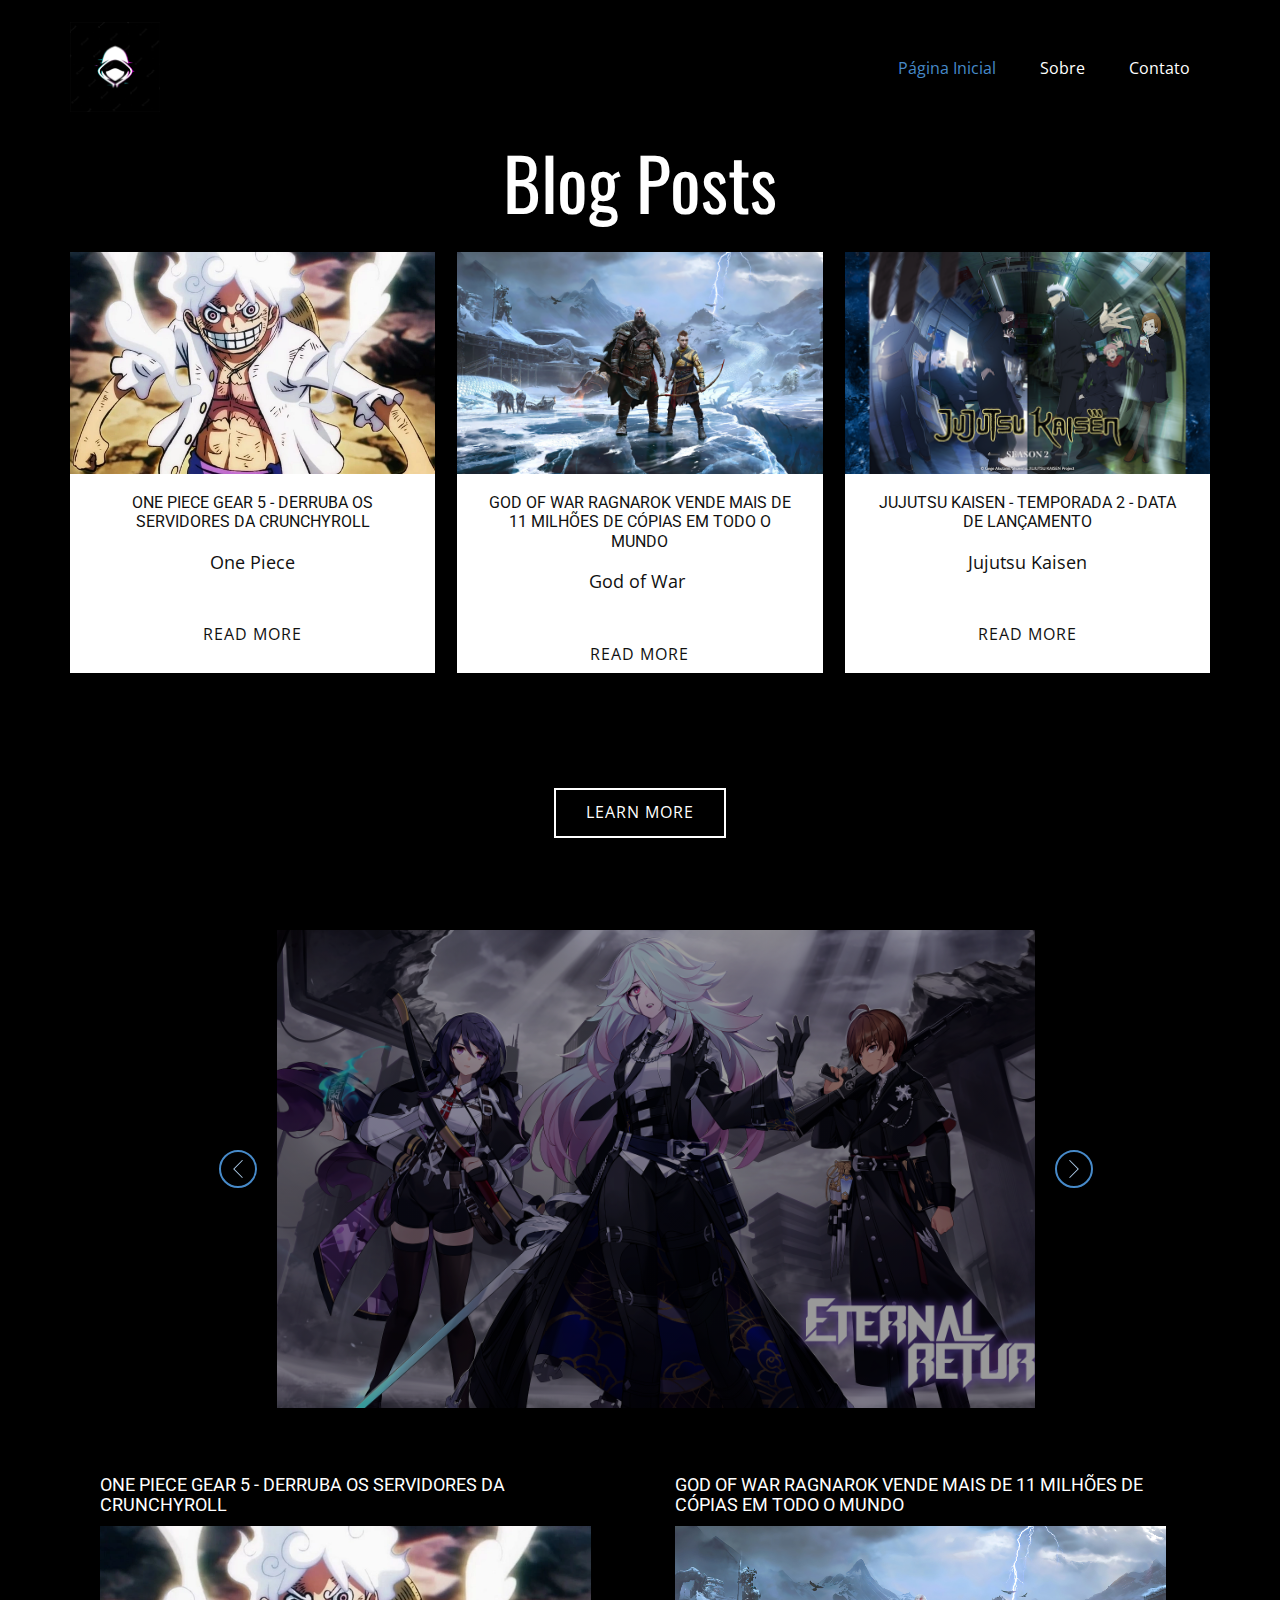
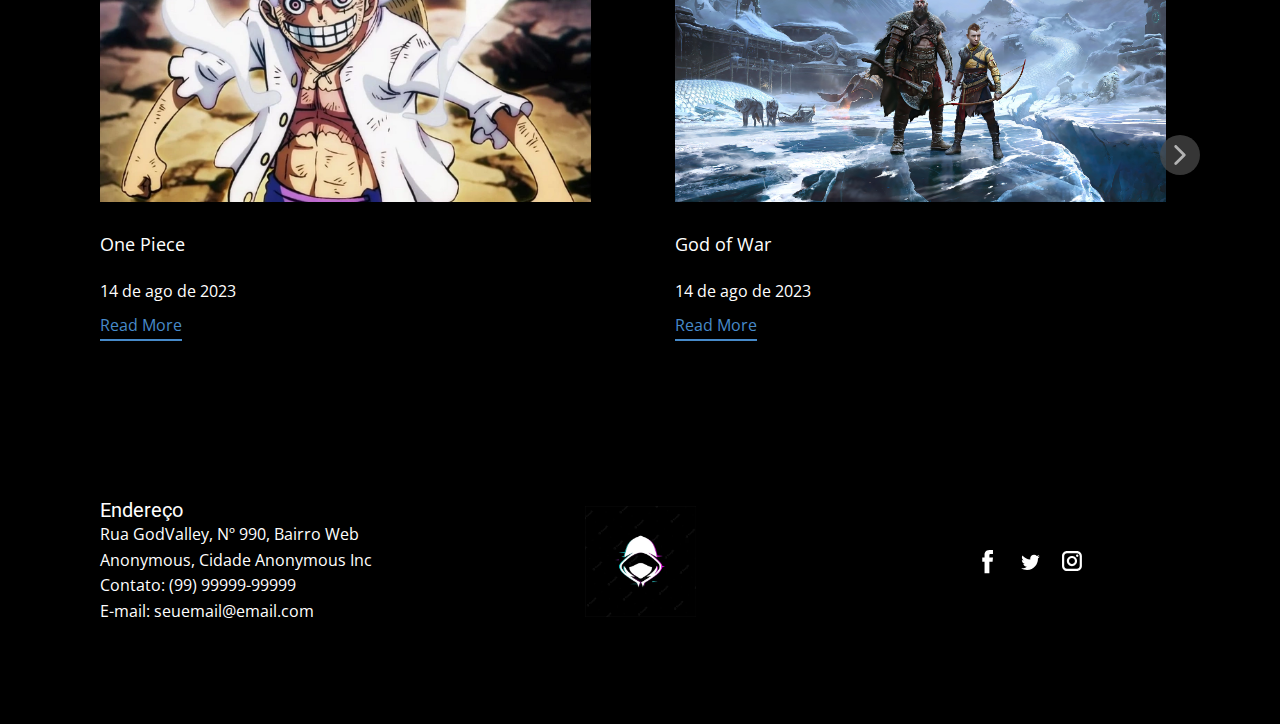
<file: Página-Inicial.html>
<!DOCTYPE html>
<html style="font-size: 16px;" lang="pt">
  <head>
    <meta name="viewport" content="width=device-width, initial-scale=1.0">
    <meta charset="utf-8">
    <meta name="keywords" content="Blog Posts, Sample Headline, Sample Headline, Título da Postagem 6, Título da Postagem 5, Título da Postagem 4, Título da Postagem 3, Título da Postagem 2">
    <meta name="description" content="">
    <title>Página Inicial</title>
    <link rel="stylesheet" href="nicepage.css" media="screen">
    <link rel="stylesheet" href="Página-Inicial.css" media="screen">
    <script class="u-script" type="text/javascript" src="jquery.js" defer=""></script>
    <script class="u-script" type="text/javascript" src="nicepage.js" defer=""></script>
    <meta name="generator" content="Nicepage 5.15.1, nicepage.com">
    <link id="u-theme-google-font" rel="stylesheet" href="https://fonts.googleapis.com/css?family=Roboto:100,100i,300,300i,400,400i,500,500i,700,700i,900,900i|Open+Sans:300,300i,400,400i,500,500i,600,600i,700,700i,800,800i">
    <link id="u-page-google-font" rel="stylesheet" href="https://fonts.googleapis.com/css?family=Oswald:200,300,400,500,600,700">
    <script type="application/ld+json">{
      "@context": "http://schema.org",
      "@type": "Organization",
      "name": "",
      "logo": "/images/design-de-logotipo-de-personagem-de-hacker_303861-12911.png",
      "sameAs": [
      		"https://facebook.com/name",
      		"https://twitter.com/name",
      		"https://instagram.com/name"
      ]
      }
    </script>
    <meta name="theme-color" content="#478ac9">
    <meta name="twitter:site" content="@">
    <meta name="twitter:card" content="summary_large_image">
    <meta name="twitter:title" content="Página Inicial">
    <meta name="twitter:description" content="">
    <meta property="og:title" content="Página Inicial">
    <meta property="og:type" content="website">
    <meta data-intl-tel-input-cdn-path="intlTelInput/">
  </head>
  <body class="u-body u-xl-mode" data-lang="pt">
    <header class="u-black u-clearfix u-header u-header" id="sec-7484">
      <div class="u-clearfix u-sheet u-sheet-1">
        <a href="/Página-Inicial.html" class="u-image u-logo u-image-1" data-image-width="737" data-image-height="736" title="Página Inicial">
        <img src="/images/design-de-logotipo-de-personagem-de-hacker_303861-12911.png" class="u-logo-image u-logo-image-1">
        </a>
        <nav class="u-menu u-menu-dropdown u-offcanvas u-menu-1">
          <div class="menu-collapse" style="font-size: 1rem; letter-spacing: 0px;">
            <a class="u-button-style u-custom-left-right-menu-spacing u-custom-padding-bottom u-custom-text-active-color u-custom-top-bottom-menu-spacing u-nav-link u-text-active-palette-1-base u-text-hover-palette-2-base" href="#">
              <svg class="u-svg-link" viewBox="0 0 24 24">
                <use xmlns:xlink="http://www.w3.org/1999/xlink" xlink:href="#menu-hamburger"></use>
              </svg>
              <svg class="u-svg-content" version="1.1" id="menu-hamburger" viewBox="0 0 16 16" x="0px" y="0px" xmlns:xlink="http://www.w3.org/1999/xlink" xmlns="http://www.w3.org/2000/svg">
                <g>
                  <rect y="1" width="16" height="2"></rect>
                  <rect y="7" width="16" height="2"></rect>
                  <rect y="13" width="16" height="2"></rect>
                </g>
              </svg>
            </a>
          </div>
          <div class="u-nav-container">
            <ul class="u-nav u-unstyled u-nav-1">
              <li class="u-nav-item"><a class="u-button-style u-nav-link u-text-active-palette-1-base u-text-hover-palette-2-base" href="/Página-Inicial.html" style="padding: 10px 20px;">Página Inicial</a></li>
              <li class="u-nav-item"><a class="u-button-style u-nav-link u-text-active-palette-1-base u-text-hover-palette-2-base" href="/Sobre.html" style="padding: 10px 20px;">Sobre</a></li>
              <li class="u-nav-item"><a class="u-button-style u-nav-link u-text-active-palette-1-base u-text-hover-palette-2-base" href="/Contato.html" style="padding: 10px 20px;">Contato</a></li>
            </ul>
          </div>
          <div class="u-nav-container-collapse">
            <div class="u-black u-container-style u-inner-container-layout u-opacity u-opacity-95 u-sidenav">
              <div class="u-inner-container-layout u-sidenav-overflow">
                <div class="u-menu-close"></div>
                <ul class="u-align-center u-nav u-popupmenu-items u-unstyled u-nav-2">
                  <li class="u-nav-item"><a class="u-button-style u-nav-link" href="/Página-Inicial.html">Página Inicial</a></li>
                  <li class="u-nav-item"><a class="u-button-style u-nav-link" href="/Sobre.html">Sobre</a></li>
                  <li class="u-nav-item"><a class="u-button-style u-nav-link" href="/Contato.html">Contato</a></li>
                </ul>
              </div>
            </div>
            <div class="u-black u-menu-overlay u-opacity u-opacity-70"></div>
          </div>
        </nav>
      </div>
    </header>
    <section class="u-align-center u-black u-clearfix u-section-1" id="carousel_9764">
      <div class="u-clearfix u-sheet u-sheet-1">
        <h1 class="u-custom-font u-font-oswald u-text u-text-body-alt-color u-text-1">Blog Posts</h1>
        <!--blog--><!--blog_options_json--><!--{"type":"Recent","source":"","tags":"","count":""}--><!--/blog_options_json-->
        <div class="u-blog u-expanded-width u-blog-1">
          <div class="u-repeater u-repeater-1">
            <!--blog_post-->
            <div class="u-align-center u-blog-post u-container-style u-repeater-item u-video-cover u-white u-repeater-item-1">
              <div class="u-container-layout u-similar-container u-container-layout-1">
                <a class="u-post-header-link" href="/blog/one-piece-gear-5-derruba-os-servidores-da-crunchyroll.html">
                  <!--blog_post_image-->
                  <img alt="" class="u-blog-control u-expanded-width u-image u-image-default u-image-1" src="/images/legiao_QWzjwL1NT7RJ.jpg.webp" data-image-width="760" data-image-height="398"><!--/blog_post_image-->
                </a>
                <!--blog_post_header-->
                <h4 class="u-blog-control u-text u-text-2">
                  <a class="u-post-header-link" href="/blog/one-piece-gear-5-derruba-os-servidores-da-crunchyroll.html">ONE PIECE GEAR 5 - DERRUBA OS SERVIDORES DA CRUNCHYROLL</a>
                </h4>
                <!--/blog_post_header--><!--blog_post_content-->
                <div class="u-blog-control u-post-content u-text u-text-3 fr-view">One Piece</div>
                <!--/blog_post_content--><!--blog_post_readmore-->
                <a href="/blog/one-piece-gear-5-derruba-os-servidores-da-crunchyroll.html" class="u-blog-control u-border-active-none u-border-hover-none u-btn u-btn-rectangle u-button-style u-none u-text-body-color u-btn-1">
                  <!--blog_post_readmore_content--><!--options_json--><!--{"content":"Read More","defaultValue":"Ler Mais"}--><!--/options_json-->Read More<!--/blog_post_readmore_content-->
                </a>
                <!--/blog_post_readmore-->
              </div>
            </div>
            <div class="u-align-center u-blog-post u-container-style u-repeater-item u-video-cover u-white u-repeater-item-2">
              <div class="u-container-layout u-similar-container u-container-layout-2">
                <a class="u-post-header-link" href="/blog/god-of-war-ragnarok-vende-mais-de-11-milhões-de-cópias-em-todo-o-mundo.html">
                  <!--blog_post_image-->
                  <img alt="" class="u-blog-control u-expanded-width u-image u-image-default u-image-2" src="/images/peakpx1.jpg" data-image-width="1920" data-image-height="1080"><!--/blog_post_image-->
                </a>
                <!--blog_post_header-->
                <h4 class="u-blog-control u-text u-text-4">
                  <a class="u-post-header-link" href="/blog/god-of-war-ragnarok-vende-mais-de-11-milhões-de-cópias-em-todo-o-mundo.html">GOD OF WAR RAGNAROK VENDE MAIS DE 11 MILHÕES DE CÓPIAS EM TODO O MUNDO</a>
                </h4>
                <!--/blog_post_header--><!--blog_post_content-->
                <div class="u-blog-control u-post-content u-text u-text-5 fr-view">God of War&nbsp;</div>
                <!--/blog_post_content--><!--blog_post_readmore-->
                <a href="/blog/god-of-war-ragnarok-vende-mais-de-11-milhões-de-cópias-em-todo-o-mundo.html" class="u-blog-control u-border-active-none u-border-hover-none u-btn u-btn-rectangle u-button-style u-none u-text-body-color u-btn-2">
                  <!--blog_post_readmore_content--><!--options_json--><!--{"content":"Read More","defaultValue":"Ler Mais"}--><!--/options_json-->Read More<!--/blog_post_readmore_content-->
                </a>
                <!--/blog_post_readmore-->
              </div>
            </div>
            <div class="u-align-center u-blog-post u-container-style u-repeater-item u-video-cover u-white u-repeater-item-3">
              <div class="u-container-layout u-similar-container u-container-layout-3">
                <a class="u-post-header-link" href="/blog/jujutsu-kaisen-temporada-2-data-de-lançamento.html">
                  <!--blog_post_image-->
                  <img alt="" class="u-blog-control u-expanded-width u-image u-image-default u-image-3" src="/images/filters_quality100.webp" data-image-width="800" data-image-height="450"><!--/blog_post_image-->
                </a>
                <!--blog_post_header-->
                <h4 class="u-blog-control u-text u-text-6">
                  <a class="u-post-header-link" href="/blog/jujutsu-kaisen-temporada-2-data-de-lançamento.html">JUJUTSU KAISEN - TEMPORADA 2 - DATA DE LANÇAMENTO </a>
                </h4>
                <!--/blog_post_header--><!--blog_post_content-->
                <div class="u-blog-control u-post-content u-text u-text-7 fr-view">Jujutsu Kaisen</div>
                <!--/blog_post_content--><!--blog_post_readmore-->
                <a href="/blog/jujutsu-kaisen-temporada-2-data-de-lançamento.html" class="u-blog-control u-border-active-none u-border-hover-none u-btn u-btn-rectangle u-button-style u-none u-text-body-color u-btn-3">
                  <!--blog_post_readmore_content--><!--options_json--><!--{"content":"Read More","defaultValue":"Ler Mais"}--><!--/options_json-->Read More<!--/blog_post_readmore_content-->
                </a>
                <!--/blog_post_readmore-->
              </div>
            </div>
            <!--/blog_post--><!--blog_post-->
            <!--/blog_post--><!--blog_post-->
            <!--/blog_post-->
          </div>
        </div>
        <!--/blog-->
        <a href="https://nicepage.cc" class="u-border-2 u-border-white u-btn u-btn-rectangle u-button-style u-none u-btn-4">learn more</a>
      </div>
    </section>
    <section class="u-black u-clearfix u-section-2" id="sec-352e" data-href="https://nicepage.com">
      <div class="u-clearfix u-sheet u-sheet-1">
        <div id="carousel-d804" data-interval="5000" data-u-ride="carousel" class="u-carousel u-slider u-slider-1">
          <ol class="u-absolute-hcenter u-carousel-indicators u-hidden u-carousel-indicators-1">
            <li data-u-target="#carousel-d804" class="u-active u-grey-30" data-u-slide-to="0"></li>
            <li data-u-target="#carousel-d804" class="u-grey-30" data-u-slide-to="1"></li>
          </ol>
          <div class="u-carousel-inner" role="listbox">
            <div class="u-active u-align-center u-carousel-item u-container-style u-image u-shading u-slide u-image-1" data-image-width="1920" data-image-height="1080">
              <div class="u-container-layout u-container-layout-1"></div>
            </div>
            <div class="u-align-center u-carousel-item u-container-style u-image u-shading u-slide u-image-2" data-image-width="1280" data-image-height="427">
              <div class="u-container-layout u-container-layout-2"></div>
            </div>
          </div>
          <a class="u-absolute-vcenter u-border-2 u-border-palette-1-base u-carousel-control u-carousel-control-prev u-icon-circle u-spacing-9 u-carousel-control-1" href="#carousel-d804" role="button" data-u-slide="prev">
            <span aria-hidden="true">
              <svg viewBox="0 0 477.175 477.175">
                <path d="M145.188,238.575l215.5-215.5c5.3-5.3,5.3-13.8,0-19.1s-13.8-5.3-19.1,0l-225.1,225.1c-5.3,5.3-5.3,13.8,0,19.1l225.1,225
                  c2.6,2.6,6.1,4,9.5,4s6.9-1.3,9.5-4c5.3-5.3,5.3-13.8,0-19.1L145.188,238.575z"></path>
              </svg>
            </span>
            <span class="sr-only">+Previous</span>
          </a>
          <a class="u-absolute-vcenter u-border-2 u-border-palette-1-base u-carousel-control u-carousel-control-next u-icon-circle u-spacing-9 u-carousel-control-2" href="#carousel-d804" role="button" data-u-slide="next">
            <span aria-hidden="true">
              <svg viewBox="0 0 477.175 477.175">
                <path d="M360.731,229.075l-225.1-225.1c-5.3-5.3-13.8-5.3-19.1,0s-5.3,13.8,0,19.1l215.5,215.5l-215.5,215.5
                  c-5.3,5.3-5.3,13.8,0,19.1c2.6,2.6,6.1,4,9.5,4c3.4,0,6.9-1.3,9.5-4l225.1-225.1C365.931,242.875,365.931,234.275,360.731,229.075z"></path>
              </svg>
            </span>
            <span class="sr-only">+Next</span>
          </a>
        </div>
        <!--blog--><!--blog_options_json--><!--{"type":"Recent","source":"","tags":"","count":""}--><!--/blog_options_json-->
        <div class="u-blog u-expanded-width u-layout-horizontal u-blog-1">
          <div class="u-repeater u-repeater-1">
            <!--blog_post-->
            <div class="u-blog-post u-container-style u-repeater-item">
              <div class="u-container-layout u-similar-container u-container-layout-3">
                <!--blog_post_header-->
                <h2 class="u-blog-control u-text u-text-1">
                  <a class="u-post-header-link" href="/blog/one-piece-gear-5-derruba-os-servidores-da-crunchyroll.html">ONE PIECE GEAR 5 - DERRUBA OS SERVIDORES DA CRUNCHYROLL</a>
                </h2>
                <!--/blog_post_header-->
                <a class="u-post-header-link" href="/blog/one-piece-gear-5-derruba-os-servidores-da-crunchyroll.html">
                  <!--blog_post_image-->
                  <img class="u-blog-control u-image u-image-3" src="/images/legiao_QWzjwL1NT7RJ.jpg.webp" data-image-width="760" data-image-height="398"><!--/blog_post_image-->
                </a>
                <!--blog_post_content-->
                <div class="u-blog-control u-post-content u-text u-text-2 fr-view">One Piece</div>
                <!--/blog_post_content--><!--blog_post_metadata-->
                <div class="u-blog-control u-metadata u-metadata-1">
                  <!--blog_post_metadata_date-->
                  <span class="u-meta-date u-meta-icon">14 de ago de 2023</span><!--/blog_post_metadata_date-->
                </div>
                <!--/blog_post_metadata--><!--blog_post_readmore-->
                <a href="/blog/one-piece-gear-5-derruba-os-servidores-da-crunchyroll.html" class="u-active-none u-blog-control u-border-2 u-border-no-left u-border-no-right u-border-no-top u-border-palette-1-base u-btn u-btn-rectangle u-button-style u-hover-none u-none u-btn-1">
                  <!--blog_post_readmore_content--><!--options_json--><!--{"content":"Read More","defaultValue":"Ler Mais"}--><!--/options_json-->Read More<!--/blog_post_readmore_content-->
                </a>
                <!--/blog_post_readmore-->
              </div>
            </div>
            <div class="u-blog-post u-container-style u-repeater-item">
              <div class="u-container-layout u-similar-container u-container-layout-4">
                <!--blog_post_header-->
                <h2 class="u-blog-control u-text u-text-3">
                  <a class="u-post-header-link" href="/blog/god-of-war-ragnarok-vende-mais-de-11-milhões-de-cópias-em-todo-o-mundo.html">GOD OF WAR RAGNAROK VENDE MAIS DE 11 MILHÕES DE CÓPIAS EM TODO O MUNDO</a>
                </h2>
                <!--/blog_post_header-->
                <a class="u-post-header-link" href="/blog/god-of-war-ragnarok-vende-mais-de-11-milhões-de-cópias-em-todo-o-mundo.html">
                  <!--blog_post_image-->
                  <img class="u-blog-control u-image u-image-4" src="/images/peakpx1.jpg" data-image-width="2000" data-image-height="1333"><!--/blog_post_image-->
                </a>
                <!--blog_post_content-->
                <div class="u-blog-control u-post-content u-text u-text-4 fr-view">God of War&nbsp;</div>
                <!--/blog_post_content--><!--blog_post_metadata-->
                <div class="u-blog-control u-metadata u-metadata-2">
                  <!--blog_post_metadata_date-->
                  <span class="u-meta-date u-meta-icon">14 de ago de 2023</span><!--/blog_post_metadata_date-->
                </div>
                <!--/blog_post_metadata--><!--blog_post_readmore-->
                <a href="/blog/god-of-war-ragnarok-vende-mais-de-11-milhões-de-cópias-em-todo-o-mundo.html" class="u-active-none u-blog-control u-border-2 u-border-no-left u-border-no-right u-border-no-top u-border-palette-1-base u-btn u-btn-rectangle u-button-style u-hover-none u-none u-btn-2">
                  <!--blog_post_readmore_content--><!--options_json--><!--{"content":"Read More","defaultValue":"Ler Mais"}--><!--/options_json-->Read More<!--/blog_post_readmore_content-->
                </a>
                <!--/blog_post_readmore-->
              </div>
            </div>
            <div class="u-blog-post u-container-style u-repeater-item">
              <div class="u-container-layout u-similar-container u-container-layout-5">
                <!--blog_post_header-->
                <h2 class="u-blog-control u-text u-text-5">
                  <a class="u-post-header-link" href="/blog/jujutsu-kaisen-temporada-2-data-de-lançamento.html">JUJUTSU KAISEN - TEMPORADA 2 - DATA DE LANÇAMENTO </a>
                </h2>
                <!--/blog_post_header-->
                <a class="u-post-header-link" href="/blog/jujutsu-kaisen-temporada-2-data-de-lançamento.html">
                  <!--blog_post_image-->
                  <img class="u-blog-control u-image u-image-5" src="/images/filters_quality100.webp" data-image-width="2000" data-image-height="1333"><!--/blog_post_image-->
                </a>
                <!--blog_post_content-->
                <div class="u-blog-control u-post-content u-text u-text-6 fr-view">Jujutsu Kaisen</div>
                <!--/blog_post_content--><!--blog_post_metadata-->
                <div class="u-blog-control u-metadata u-metadata-3">
                  <!--blog_post_metadata_date-->
                  <span class="u-meta-date u-meta-icon">14 de ago de 2023</span><!--/blog_post_metadata_date-->
                </div>
                <!--/blog_post_metadata--><!--blog_post_readmore-->
                <a href="/blog/jujutsu-kaisen-temporada-2-data-de-lançamento.html" class="u-active-none u-blog-control u-border-2 u-border-no-left u-border-no-right u-border-no-top u-border-palette-1-base u-btn u-btn-rectangle u-button-style u-hover-none u-none u-btn-3">
                  <!--blog_post_readmore_content--><!--options_json--><!--{"content":"Read More","defaultValue":"Ler Mais"}--><!--/options_json-->Read More<!--/blog_post_readmore_content-->
                </a>
                <!--/blog_post_readmore-->
              </div>
            </div>
            <!--/blog_post--><!--blog_post-->
            <!--/blog_post--><!--blog_post-->
            <!--/blog_post-->
          </div>
          <a class="u-absolute-vcenter u-gallery-nav u-gallery-nav-prev u-grey-70 u-icon-circle u-opacity u-opacity-70 u-spacing-10 u-text-white u-gallery-nav-1" href="#" role="button">
            <span aria-hidden="true">
              <svg viewBox="0 0 451.847 451.847">
                <path d="M97.141,225.92c0-8.095,3.091-16.192,9.259-22.366L300.689,9.27c12.359-12.359,32.397-12.359,44.751,0
                  c12.354,12.354,12.354,32.388,0,44.748L173.525,225.92l171.903,171.909c12.354,12.354,12.354,32.391,0,44.744
                  c-12.354,12.365-32.386,12.365-44.745,0l-194.29-194.281C100.226,242.115,97.141,234.018,97.141,225.92z"></path>
              </svg>
            </span>
            <span class="sr-only">
              <svg viewBox="0 0 451.847 451.847">
                <path d="M97.141,225.92c0-8.095,3.091-16.192,9.259-22.366L300.689,9.27c12.359-12.359,32.397-12.359,44.751,0
                  c12.354,12.354,12.354,32.388,0,44.748L173.525,225.92l171.903,171.909c12.354,12.354,12.354,32.391,0,44.744
                  c-12.354,12.365-32.386,12.365-44.745,0l-194.29-194.281C100.226,242.115,97.141,234.018,97.141,225.92z"></path>
              </svg>
            </span>
          </a>
          <a class="u-absolute-vcenter u-gallery-nav u-gallery-nav-next u-grey-70 u-icon-circle u-opacity u-opacity-70 u-spacing-10 u-text-white u-gallery-nav-2" href="#" role="button">
            <span aria-hidden="true">
              <svg viewBox="0 0 451.846 451.847">
                <path d="M345.441,248.292L151.154,442.573c-12.359,12.365-32.397,12.365-44.75,0c-12.354-12.354-12.354-32.391,0-44.744
                  L278.318,225.92L106.409,54.017c-12.354-12.359-12.354-32.394,0-44.748c12.354-12.359,32.391-12.359,44.75,0l194.287,194.284
                  c6.177,6.18,9.262,14.271,9.262,22.366C354.708,234.018,351.617,242.115,345.441,248.292z"></path>
              </svg>
            </span>
            <span class="sr-only">
              <svg viewBox="0 0 451.846 451.847">
                <path d="M345.441,248.292L151.154,442.573c-12.359,12.365-32.397,12.365-44.75,0c-12.354-12.354-12.354-32.391,0-44.744
                  L278.318,225.92L106.409,54.017c-12.354-12.359-12.354-32.394,0-44.748c12.354-12.359,32.391-12.359,44.75,0l194.287,194.284
                  c6.177,6.18,9.262,14.271,9.262,22.366C354.708,234.018,351.617,242.115,345.441,248.292z"></path>
              </svg>
            </span>
          </a>
        </div>
        <!--/blog-->
      </div>
    </section>
    <section class="u-align-center u-black u-clearfix u-section-3" id="sec-1814">
      <div class="u-clearfix u-sheet u-sheet-1"></div>
      <style data-mode="XXL">@media (max-width: 0px) {
        .u-section-3 .u-sheet-1 {
        min-height: 613px;
        }
        .u-block-52c4-9 {
        width: 758px;
        min-height: 478px;
        height: auto;
        margin-top: 60px;
        margin-bottom: 60px;
        margin-left: auto;
        margin-right: auto;
        }
        .u-block-52c4-10 {
        position: absolute;
        bottom: 10px;
        width: auto;
        height: auto;
        }
        .u-block-52c4-25 {
        background-image: linear-gradient(0deg, rgba(0,0,0,0.4), rgba(0,0,0,0.4)), url("[data-uri]");
        background-position: 50% 50%;
        }
        .u-block-52c4-26 {
        padding-top: 30px;
        padding-bottom: 30px;
        padding-left: 60px;
        padding-right: 60px;
        }
        .u-block-52c4-32 {
        margin-top: 0;
        margin-bottom: 0;
        margin-left: auto;
        margin-right: auto;
        }
        .u-block-52c4-33 {
        width: 409px;
        margin-top: 20px;
        margin-left: auto;
        margin-right: auto;
        margin-bottom: 0;
        }
        .u-block-52c4-34 {
        border-style: none;
        font-weight: 700;
        text-transform: uppercase;
        font-size: 0.875rem;
        letter-spacing: 1px;
        background-image: none;
        margin-top: 30px;
        margin-left: auto;
        margin-right: auto;
        margin-bottom: 0;
        }
        .u-block-52c4-35 {
        background-image: linear-gradient(0deg, rgba(0,0,0,0.4), rgba(0,0,0,0.4)), url("[data-uri]");
        background-position: 50% 50%;
        }
        .u-block-52c4-36 {
        padding-top: 30px;
        padding-bottom: 30px;
        padding-left: 60px;
        padding-right: 60px;
        }
        .u-block-52c4-37 {
        margin-top: 0;
        margin-bottom: 0;
        margin-left: auto;
        margin-right: auto;
        }
        .u-block-52c4-38 {
        width: 409px;
        margin-top: 20px;
        margin-left: auto;
        margin-right: auto;
        margin-bottom: 0;
        }
        .u-block-52c4-39 {
        border-style: none;
        font-weight: 700;
        text-transform: uppercase;
        font-size: 0.875rem;
        letter-spacing: 1px;
        background-image: none;
        margin-top: 30px;
        margin-left: auto;
        margin-right: auto;
        margin-bottom: 0;
        }
        .u-block-52c4-16 {
        width: 38px;
        height: 38px;
        background-image: none;
        left: -58px;
        position: absolute;
        right: auto;
        }
        .u-block-52c4-7 {
        width: 38px;
        height: 38px;
        background-image: none;
        left: auto;
        position: absolute;
        right: -58px;
        }
        }
      </style>
    </section>
    <footer class="u-black u-clearfix u-footer" id="sec-7ba7">
      <div class="u-clearfix u-sheet u-sheet-1">
        <div class="u-clearfix u-expanded-width u-gutter-30 u-layout-wrap u-layout-wrap-1">
          <div class="u-gutter-0 u-layout">
            <div class="u-layout-row">
              <div class="u-align-center-sm u-align-center-xs u-align-left-md u-align-left-xl u-container-style u-layout-cell u-left-cell u-size-20 u-size-30-md u-layout-cell-1">
                <div class="u-container-layout u-valign-middle u-container-layout-1">
                  <!--position-->
                  <div data-position="" class="u-position">
                    <!--block-->
                    <div class="u-block">
                      <div class="u-block-container u-clearfix">
                        <!--block_header-->
                        <h5 class="u-block-header u-text">
                          <!--block_header_content-->Endereço<!--/block_header_content-->
                        </h5>
                        <!--/block_header--><!--block_content-->
                        <div class="u-block-content u-text">
                          <!--block_content_content-->Rua GodValley, Nº 990, Bairro Web Anonymous, Cidade Anonymous Inc<br>
                          <span style="font-weight: 400;">Contato:</span> (99) 99999-99999<br>E-mail: seuemail@email.com<!--/block_content_content-->
                        </div>
                        <!--/block_content-->
                      </div>
                    </div>
                    <!--/block-->
                  </div>
                  <!--/position-->
                </div>
              </div>
              <div class="u-align-center-sm u-align-right-md u-container-style u-layout-cell u-size-20 u-size-30-md u-layout-cell-2">
                <div class="u-container-layout u-valign-middle u-container-layout-2">
                  <a href="https://nicepage.com" class="u-image u-logo u-image-1" data-image-width="737" data-image-height="736">
                  <img src="/images/design-de-logotipo-de-personagem-de-hacker_303861-12911.png" class="u-logo-image u-logo-image-1">
                  </a>
                </div>
              </div>
              <div class="u-align-center-sm u-align-center-xs u-align-left-md u-align-right-lg u-align-right-xl u-container-style u-layout-cell u-right-cell u-size-20 u-size-30-md u-layout-cell-3">
                <div class="u-container-layout u-valign-middle u-container-layout-3">
                  <div class="u-social-icons u-spacing-10 u-social-icons-1">
                    <a class="u-social-url" title="facebook" target="_blank" href="https://facebook.com/name">
                      <span class="u-icon u-social-facebook u-social-icon u-text-black u-icon-1">
                        <svg class="u-svg-link" preserveAspectRatio="xMidYMin slice" viewBox="0 0 112 112" style="">
                          <use xmlns:xlink="http://www.w3.org/1999/xlink" xlink:href="#svg-6dc1"></use>
                        </svg>
                        <svg class="u-svg-content" viewBox="0 0 112 112" x="0" y="0" id="svg-6dc1">
                          <circle fill="currentColor" cx="56.1" cy="56.1" r="55"></circle>
                          <path fill="#FFFFFF" d="M73.5,31.6h-9.1c-1.4,0-3.6,0.8-3.6,3.9v8.5h12.6L72,58.3H60.8v40.8H43.9V58.3h-8V43.9h8v-9.2
                            c0-6.7,3.1-17,17-17h12.5v13.9H73.5z"></path>
                        </svg>
                      </span>
                    </a>
                    <a class="u-social-url" title="twitter" target="_blank" href="https://twitter.com/name">
                      <span class="u-icon u-social-icon u-social-twitter u-text-black u-icon-2">
                        <svg class="u-svg-link" preserveAspectRatio="xMidYMin slice" viewBox="0 0 112 112" style="">
                          <use xmlns:xlink="http://www.w3.org/1999/xlink" xlink:href="#svg-64f2"></use>
                        </svg>
                        <svg class="u-svg-content" viewBox="0 0 112 112" x="0" y="0" id="svg-64f2">
                          <circle fill="currentColor" class="st0" cx="56.1" cy="56.1" r="55"></circle>
                          <path fill="#FFFFFF" d="M83.8,47.3c0,0.6,0,1.2,0,1.7c0,17.7-13.5,38.2-38.2,38.2C38,87.2,31,85,25,81.2c1,0.1,2.1,0.2,3.2,0.2
                            c6.3,0,12.1-2.1,16.7-5.7c-5.9-0.1-10.8-4-12.5-9.3c0.8,0.2,1.7,0.2,2.5,0.2c1.2,0,2.4-0.2,3.5-0.5c-6.1-1.2-10.8-6.7-10.8-13.1
                            c0-0.1,0-0.1,0-0.2c1.8,1,3.9,1.6,6.1,1.7c-3.6-2.4-6-6.5-6-11.2c0-2.5,0.7-4.8,1.8-6.7c6.6,8.1,16.5,13.5,27.6,14
                            c-0.2-1-0.3-2-0.3-3.1c0-7.4,6-13.4,13.4-13.4c3.9,0,7.3,1.6,9.8,4.2c3.1-0.6,5.9-1.7,8.5-3.3c-1,3.1-3.1,5.8-5.9,7.4
                            c2.7-0.3,5.3-1,7.7-2.1C88.7,43,86.4,45.4,83.8,47.3z"></path>
                        </svg>
                      </span>
                    </a>
                    <a class="u-social-url" title="instagram" target="_blank" href="https://instagram.com/name">
                      <span class="u-icon u-social-icon u-social-instagram u-text-black u-icon-3">
                        <svg class="u-svg-link" preserveAspectRatio="xMidYMin slice" viewBox="0 0 112 112" style="">
                          <use xmlns:xlink="http://www.w3.org/1999/xlink" xlink:href="#svg-7df9"></use>
                        </svg>
                        <svg class="u-svg-content" viewBox="0 0 112 112" x="0" y="0" id="svg-7df9">
                          <circle fill="currentColor" cx="56.1" cy="56.1" r="55"></circle>
                          <path fill="#FFFFFF" d="M55.9,38.2c-9.9,0-17.9,8-17.9,17.9C38,66,46,74,55.9,74c9.9,0,17.9-8,17.9-17.9C73.8,46.2,65.8,38.2,55.9,38.2
                            z M55.9,66.4c-5.7,0-10.3-4.6-10.3-10.3c-0.1-5.7,4.6-10.3,10.3-10.3c5.7,0,10.3,4.6,10.3,10.3C66.2,61.8,61.6,66.4,55.9,66.4z"></path>
                          <path fill="#FFFFFF" d="M74.3,33.5c-2.3,0-4.2,1.9-4.2,4.2s1.9,4.2,4.2,4.2s4.2-1.9,4.2-4.2S76.6,33.5,74.3,33.5z"></path>
                          <path fill="#FFFFFF" d="M73.1,21.3H38.6c-9.7,0-17.5,7.9-17.5,17.5v34.5c0,9.7,7.9,17.6,17.5,17.6h34.5c9.7,0,17.5-7.9,17.5-17.5V38.8
                            C90.6,29.1,82.7,21.3,73.1,21.3z M83,73.3c0,5.5-4.5,9.9-9.9,9.9H38.6c-5.5,0-9.9-4.5-9.9-9.9V38.8c0-5.5,4.5-9.9,9.9-9.9h34.5
                            c5.5,0,9.9,4.5,9.9,9.9V73.3z"></path>
                        </svg>
                      </span>
                    </a>
                  </div>
                </div>
              </div>
            </div>
          </div>
        </div>
      </div>
    </footer>
    <section class="u-backlink u-clearfix u-black">
      <a class="u-link" href="https://nicepage.com/html5-template" target="_blank">
      <span></span>
      </a>
      <p class="u-text">
        <span></span>
      </p>
      <a class="u-link" href="https://nicepage.com/website-builder" target="_blank">
      <span></span>
      </a>
    </section>
    <span style="height: 64px; width: 64px; margin-left: 0px; margin-right: auto; margin-top: 0px; background-image: none; right: 20px; bottom: 20px; padding: 15px" class="u-back-to-top u-black u-icon u-icon-circle u-opacity u-opacity-85" data-href="#">
      <svg class="u-svg-link" preserveAspectRatio="xMidYMin slice" viewBox="0 0 551.13 551.13">
        <use xmlns:xlink="http://www.w3.org/1999/xlink" xlink:href="#svg-1d98"></use>
      </svg>
      <svg class="u-svg-content" enable-background="new 0 0 551.13 551.13" viewBox="0 0 551.13 551.13" xmlns="http://www.w3.org/2000/svg" id="svg-1d98">
        <path d="m275.565 189.451 223.897 223.897h51.668l-275.565-275.565-275.565 275.565h51.668z"></path>
      </svg>
    </span>
  </body>
</html>
</file>
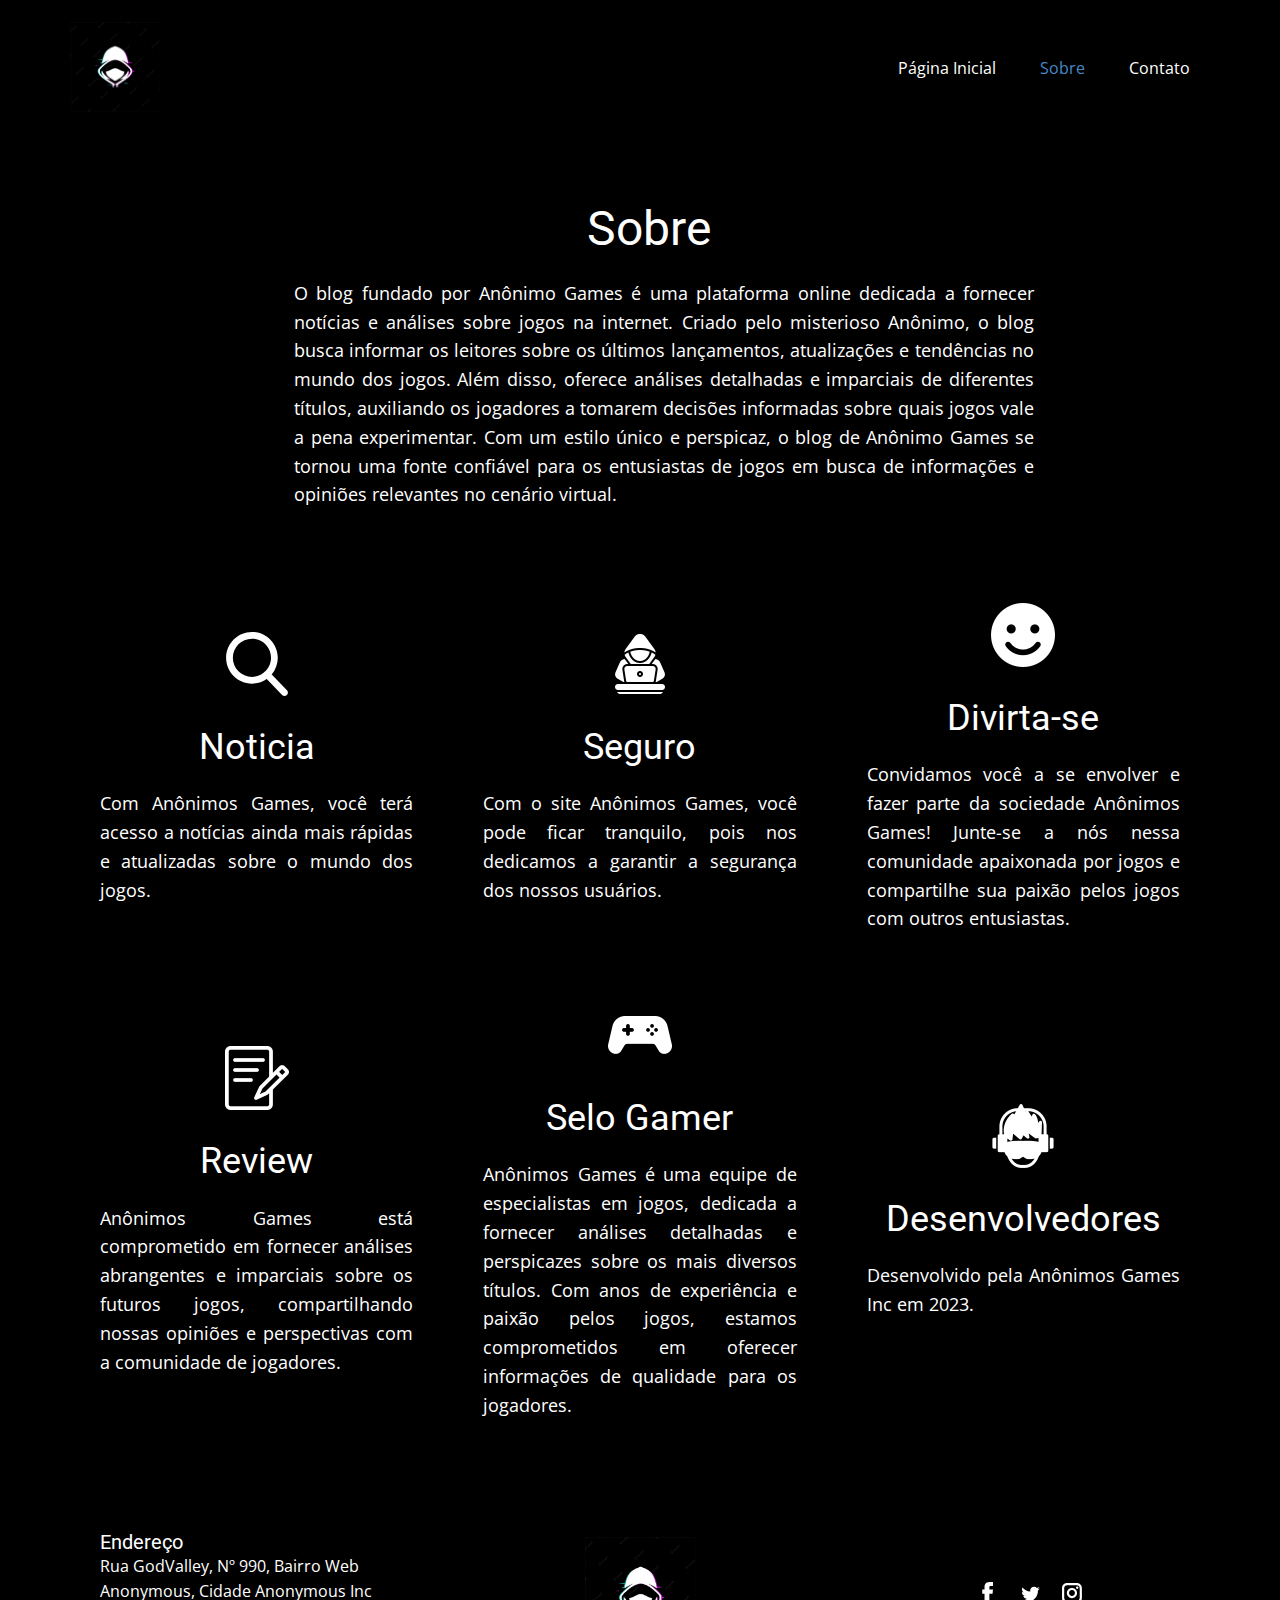
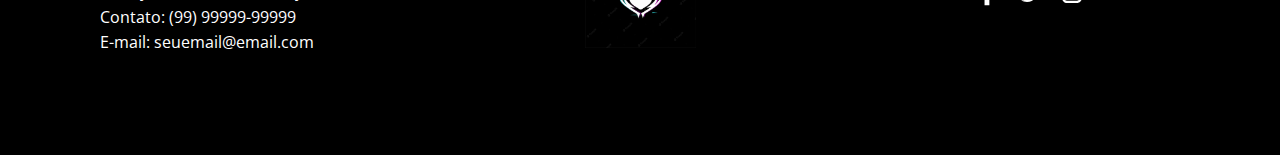
<file: Sobre.html>
<!DOCTYPE html>
<html style="font-size: 16px;" lang="pt">
  <head>
    <meta name="viewport" content="width=device-width, initial-scale=1.0">
    <meta charset="utf-8">
    <meta name="keywords" content="Sobre">
    <meta name="description" content="">
    <title>Sobre</title>
    <link rel="stylesheet" href="nicepage.css" media="screen">
    <link rel="stylesheet" href="Sobre.css" media="screen">
    <script class="u-script" type="text/javascript" src="jquery.js" defer=""></script>
    <script class="u-script" type="text/javascript" src="nicepage.js" defer=""></script>
    <meta name="generator" content="Nicepage 5.15.1, nicepage.com">
    <link id="u-theme-google-font" rel="stylesheet"
      href="https://fonts.googleapis.com/css?family=Roboto:100,100i,300,300i,400,400i,500,500i,700,700i,900,900i|Open+Sans:300,300i,400,400i,500,500i,600,600i,700,700i,800,800i">
    <script type="application/ld+json">{
      "@context": "http://schema.org",
      "@type": "Organization",
      "name": "",
      "logo": "/images/design-de-logotipo-de-personagem-de-hacker_303861-12911.png",
      "sameAs": [
      		"https://facebook.com/name",
      		"https://twitter.com/name",
      		"https://instagram.com/name"
      ]
      }
    </script>
    <meta name="theme-color" content="#478ac9">
    <meta name="twitter:site" content="@">
    <meta name="twitter:card" content="summary_large_image">
    <meta name="twitter:title" content="Sobre">
    <meta name="twitter:description" content="">
    <meta property="og:title" content="Sobre">
    <meta property="og:type" content="website">
    <meta data-intl-tel-input-cdn-path="intlTelInput/">
  </head>
  <body class="u-body u-xl-mode" data-lang="pt">
    <header class="u-black u-clearfix u-header u-header" id="sec-7484">
      <div class="u-clearfix u-sheet u-sheet-1">
        <a href="/Página-Inicial.html" class="u-image u-logo u-image-1" data-image-width="737" data-image-height="736"
          title="Página Inicial">
        <img src="/images/design-de-logotipo-de-personagem-de-hacker_303861-12911.png"
          class="u-logo-image u-logo-image-1">
        </a>
        <nav class="u-menu u-menu-dropdown u-offcanvas u-menu-1">
          <div class="menu-collapse" style="font-size: 1rem; letter-spacing: 0px;">
            <a class="u-button-style u-custom-left-right-menu-spacing u-custom-padding-bottom u-custom-text-active-color u-custom-top-bottom-menu-spacing u-nav-link u-text-active-palette-1-base u-text-hover-palette-2-base"
              href="#">
              <svg class="u-svg-link" viewBox="0 0 24 24">
                <use xmlns:xlink="http://www.w3.org/1999/xlink" xlink:href="#menu-hamburger"></use>
              </svg>
              <svg class="u-svg-content" version="1.1" id="menu-hamburger" viewBox="0 0 16 16" x="0px" y="0px"
                xmlns:xlink="http://www.w3.org/1999/xlink" xmlns="http://www.w3.org/2000/svg">
                <g>
                  <rect y="1" width="16" height="2"></rect>
                  <rect y="7" width="16" height="2"></rect>
                  <rect y="13" width="16" height="2"></rect>
                </g>
              </svg>
            </a>
          </div>
          <div class="u-nav-container">
            <ul class="u-nav u-unstyled u-nav-1">
              <li class="u-nav-item"><a
                class="u-button-style u-nav-link u-text-active-palette-1-base u-text-hover-palette-2-base"
                href="/Página-Inicial.html" style="padding: 10px 20px;">Página Inicial</a>
              </li>
              <li class="u-nav-item"><a
                class="u-button-style u-nav-link u-text-active-palette-1-base u-text-hover-palette-2-base"
                href="/Sobre.html" style="padding: 10px 20px;">Sobre</a>
              </li>
              <li class="u-nav-item"><a
                class="u-button-style u-nav-link u-text-active-palette-1-base u-text-hover-palette-2-base"
                href="/Contato.html" style="padding: 10px 20px;">Contato</a>
              </li>
            </ul>
          </div>
          <div class="u-nav-container-collapse">
            <div class="u-black u-container-style u-inner-container-layout u-opacity u-opacity-95 u-sidenav">
              <div class="u-inner-container-layout u-sidenav-overflow">
                <div class="u-menu-close"></div>
                <ul class="u-align-center u-nav u-popupmenu-items u-unstyled u-nav-2">
                  <li class="u-nav-item"><a class="u-button-style u-nav-link" href="/Página-Inicial.html">Página
                    Inicial</a>
                  </li>
                  <li class="u-nav-item"><a class="u-button-style u-nav-link" href="/Sobre.html">Sobre</a>
                  </li>
                  <li class="u-nav-item"><a class="u-button-style u-nav-link" href="/Contato.html">Contato</a>
                  </li>
                </ul>
              </div>
            </div>
            <div class="u-black u-menu-overlay u-opacity u-opacity-70"></div>
          </div>
        </nav>
      </div>
    </header>
    <section class="u-black u-clearfix u-section-1" id="sec-8ea0">
      <div class="u-clearfix u-sheet u-sheet-1">
        <h2 class="u-align-center u-text u-text-default u-text-1">Sobre&nbsp;</h2>
        <p class="u-align-justify u-text u-text-2"> O blog fundado por Anônimo Games é uma plataforma online dedicada a
          fornecer notícias e análises sobre jogos na internet. Criado pelo misterioso Anônimo, o blog busca informar os
          leitores sobre os últimos lançamentos, atualizações e tendências no mundo dos jogos. Além disso, oferece
          análises detalhadas e imparciais de diferentes títulos, auxiliando os jogadores a tomarem decisões informadas
          sobre quais jogos vale a pena experimentar. Com um estilo único e perspicaz, o blog de Anônimo Games se tornou
          uma fonte confiável para os entusiastas de jogos em busca de informações e opiniões relevantes no cenário
          virtual.
        </p>
      </div>
    </section>
    <section class="u-black u-clearfix u-section-2" id="sec-ba15">
      <div class="u-clearfix u-sheet u-sheet-1">
        <div class="u-expanded-width u-list u-list-1">
          <div class="u-repeater u-repeater-1">
            <div class="u-container-style u-list-item u-repeater-item">
              <div class="u-container-layout u-similar-container u-valign-middle u-container-layout-1">
                <span
                  class="u-icon u-text-white u-icon-1">
                  <svg class="u-svg-link" preserveAspectRatio="xMidYMin slice"
                    viewBox="0 0 56.966 56.966" style="">
                    <use xmlns:xlink="http://www.w3.org/1999/xlink" xlink:href="#svg-14c7"></use>
                  </svg>
                  <svg class="u-svg-content" viewBox="0 0 56.966 56.966" x="0px" y="0px" id="svg-14c7"
                    style="enable-background:new 0 0 56.966 56.966;">
                    <path d="M55.146,51.887L41.588,37.786c3.486-4.144,5.396-9.358,5.396-14.786c0-12.682-10.318-23-23-23s-23,10.318-23,23
                      s10.318,23,23,23c4.761,0,9.298-1.436,13.177-4.162l13.661,14.208c0.571,0.593,1.339,0.92,2.162,0.92
                      c0.779,0,1.518-0.297,2.079-0.837C56.255,54.982,56.293,53.08,55.146,51.887z M23.984,6c9.374,0,17,7.626,17,17s-7.626,17-17,17
                      s-17-7.626-17-17S14.61,6,23.984,6z"></path>
                  </svg>
                </span>
                <h3 class="u-align-center u-text u-text-default u-text-1">Noticia</h3>
                <p class="u-align-justify u-text u-text-default u-text-2"> Com Anônimos Games, você terá acesso a notícias
                  ainda mais rápidas e atualizadas sobre o mundo dos jogos.
                </p>
              </div>
            </div>
            <div class="u-container-style u-list-item u-repeater-item">
              <div class="u-container-layout u-similar-container u-valign-middle u-container-layout-2">
                <span
                  class="u-file-icon u-icon u-text-white u-icon-2"><img src="/images/6463383-5ce47bbf.png" alt=""></span>
                <h3 class="u-align-center u-text u-text-default u-text-3">Seguro</h3>
                <p class="u-align-justify u-text u-text-default u-text-4"> Com o site Anônimos Games, você pode ficar
                  tranquilo, pois nos dedicamos a garantir a segurança dos nossos usuários.
                </p>
              </div>
            </div>
            <div class="u-container-style u-list-item u-repeater-item">
              <div class="u-container-layout u-similar-container u-valign-middle u-container-layout-3">
                <span
                  class="u-file-icon u-icon u-text-white u-icon-3"><img src="/images/44582-63338f71.png" alt=""></span>
                <h3 class="u-align-center u-text u-text-default u-text-5">Divirta-se</h3>
                <p class="u-align-justify u-text u-text-default u-text-6"> Convidamos você a se envolver e fazer parte da
                  sociedade Anônimos Games! Junte-se a nós nessa comunidade apaixonada por jogos e compartilhe sua paixão
                  pelos jogos com outros entusiastas.
                </p>
              </div>
            </div>
            <div class="u-container-style u-list-item u-repeater-item">
              <div class="u-container-layout u-similar-container u-valign-middle u-container-layout-4">
                <span
                  class="u-file-icon u-icon u-text-white u-icon-4"><img src="/images/2983706-33b2c0f7.png" alt=""></span>
                <h3 class="u-align-center u-text u-text-default u-text-7">Review</h3>
                <p class="u-align-justify u-text u-text-default u-text-8"> Anônimos Games está comprometido em fornecer
                  análises abrangentes e imparciais sobre os futuros jogos, compartilhando nossas opiniões e perspectivas
                  com a comunidade de jogadores.
                </p>
              </div>
            </div>
            <div class="u-container-style u-list-item u-repeater-item">
              <div class="u-container-layout u-similar-container u-valign-middle u-container-layout-5">
                <span
                  class="u-file-icon u-icon u-text-white u-icon-5"><img src="/images/1687566-b607b5af.png" alt=""></span>
                <h3 class="u-align-center u-text u-text-default u-text-9">Selo Gamer</h3>
                <p class="u-align-justify u-text u-text-default u-text-10"> Anônimos Games é uma equipe de especialistas
                  em jogos, dedicada a fornecer análises detalhadas e perspicazes sobre os mais diversos títulos. Com anos
                  de experiência e paixão pelos jogos, estamos comprometidos em oferecer informações de qualidade para os
                  jogadores.
                </p>
              </div>
            </div>
            <div class="u-container-style u-list-item u-repeater-item">
              <div class="u-container-layout u-similar-container u-valign-middle u-container-layout-6">
                <span
                  class="u-file-icon u-icon u-text-white u-icon-6"><img src="/images/7634574-e16509b5.png" alt=""></span>
                <h3 class="u-align-center u-text u-text-default u-text-11">Desenvolvedores</h3>
                <p class="u-align-justify u-text u-text-default u-text-12"> Desenvolvido pela Anônimos Games Inc em 2023.
                </p>
              </div>
            </div>
          </div>
        </div>
      </div>
    </section>
    <footer class="u-black u-clearfix u-footer" id="sec-7ba7">
      <div class="u-clearfix u-sheet u-sheet-1">
        <div class="u-clearfix u-expanded-width u-gutter-30 u-layout-wrap u-layout-wrap-1">
          <div class="u-gutter-0 u-layout">
            <div class="u-layout-row">
              <div
                class="u-align-center-sm u-align-center-xs u-align-left-md u-align-left-xl u-container-style u-layout-cell u-left-cell u-size-20 u-size-30-md u-layout-cell-1">
                <div class="u-container-layout u-valign-middle u-container-layout-1">
                  <!--position-->
                  <div data-position="" class="u-position">
                    <!--block-->
                    <div class="u-block">
                      <div class="u-block-container u-clearfix">
                        <!--block_header-->
                        <h5 class="u-block-header u-text">
                          <!--block_header_content-->Endereço<!--/block_header_content-->
                        </h5>
                        <!--/block_header--><!--block_content-->
                        <div class="u-block-content u-text">
                          <!--block_content_content-->Rua GodValley, Nº 990, Bairro Web
                          Anonymous, Cidade Anonymous Inc<br>
                          <span style="font-weight: 400;">Contato:</span> (99) 99999-99999<br>E-mail:
                          seuemail@email.com<!--/block_content_content-->
                        </div>
                        <!--/block_content-->
                      </div>
                    </div>
                    <!--/block-->
                  </div>
                  <!--/position-->
                </div>
              </div>
              <div
                class="u-align-center-sm u-align-right-md u-container-style u-layout-cell u-size-20 u-size-30-md u-layout-cell-2">
                <div class="u-container-layout u-valign-middle u-container-layout-2">
                  <a href="https://nicepage.com" class="u-image u-logo u-image-1" data-image-width="737"
                    data-image-height="736">
                  <img src="/images/design-de-logotipo-de-personagem-de-hacker_303861-12911.png"
                    class="u-logo-image u-logo-image-1">
                  </a>
                </div>
              </div>
              <div
                class="u-align-center-sm u-align-center-xs u-align-left-md u-align-right-lg u-align-right-xl u-container-style u-layout-cell u-right-cell u-size-20 u-size-30-md u-layout-cell-3">
                <div class="u-container-layout u-valign-middle u-container-layout-3">
                  <div class="u-social-icons u-spacing-10 u-social-icons-1">
                    <a class="u-social-url" title="facebook" target="_blank" href="https://facebook.com/name">
                      <span
                        class="u-icon u-social-facebook u-social-icon u-text-black u-icon-1">
                        <svg class="u-svg-link"
                          preserveAspectRatio="xMidYMin slice" viewBox="0 0 112 112" style="">
                          <use xmlns:xlink="http://www.w3.org/1999/xlink" xlink:href="#svg-6dc1"></use>
                        </svg>
                        <svg class="u-svg-content" viewBox="0 0 112 112" x="0" y="0" id="svg-6dc1">
                          <circle fill="currentColor" cx="56.1" cy="56.1" r="55"></circle>
                          <path fill="#FFFFFF" d="M73.5,31.6h-9.1c-1.4,0-3.6,0.8-3.6,3.9v8.5h12.6L72,58.3H60.8v40.8H43.9V58.3h-8V43.9h8v-9.2
                            c0-6.7,3.1-17,17-17h12.5v13.9H73.5z"></path>
                        </svg>
                      </span>
                    </a>
                    <a class="u-social-url" title="twitter" target="_blank" href="https://twitter.com/name">
                      <span
                        class="u-icon u-social-icon u-social-twitter u-text-black u-icon-2">
                        <svg class="u-svg-link"
                          preserveAspectRatio="xMidYMin slice" viewBox="0 0 112 112" style="">
                          <use xmlns:xlink="http://www.w3.org/1999/xlink" xlink:href="#svg-64f2"></use>
                        </svg>
                        <svg class="u-svg-content" viewBox="0 0 112 112" x="0" y="0" id="svg-64f2">
                          <circle fill="currentColor" class="st0" cx="56.1" cy="56.1" r="55"></circle>
                          <path fill="#FFFFFF" d="M83.8,47.3c0,0.6,0,1.2,0,1.7c0,17.7-13.5,38.2-38.2,38.2C38,87.2,31,85,25,81.2c1,0.1,2.1,0.2,3.2,0.2
                            c6.3,0,12.1-2.1,16.7-5.7c-5.9-0.1-10.8-4-12.5-9.3c0.8,0.2,1.7,0.2,2.5,0.2c1.2,0,2.4-0.2,3.5-0.5c-6.1-1.2-10.8-6.7-10.8-13.1
                            c0-0.1,0-0.1,0-0.2c1.8,1,3.9,1.6,6.1,1.7c-3.6-2.4-6-6.5-6-11.2c0-2.5,0.7-4.8,1.8-6.7c6.6,8.1,16.5,13.5,27.6,14
                            c-0.2-1-0.3-2-0.3-3.1c0-7.4,6-13.4,13.4-13.4c3.9,0,7.3,1.6,9.8,4.2c3.1-0.6,5.9-1.7,8.5-3.3c-1,3.1-3.1,5.8-5.9,7.4
                            c2.7-0.3,5.3-1,7.7-2.1C88.7,43,86.4,45.4,83.8,47.3z"></path>
                        </svg>
                      </span>
                    </a>
                    <a class="u-social-url" title="instagram" target="_blank" href="https://instagram.com/name">
                      <span
                        class="u-icon u-social-icon u-social-instagram u-text-black u-icon-3">
                        <svg class="u-svg-link"
                          preserveAspectRatio="xMidYMin slice" viewBox="0 0 112 112" style="">
                          <use xmlns:xlink="http://www.w3.org/1999/xlink" xlink:href="#svg-7df9"></use>
                        </svg>
                        <svg class="u-svg-content" viewBox="0 0 112 112" x="0" y="0" id="svg-7df9">
                          <circle fill="currentColor" cx="56.1" cy="56.1" r="55"></circle>
                          <path fill="#FFFFFF"
                            d="M55.9,38.2c-9.9,0-17.9,8-17.9,17.9C38,66,46,74,55.9,74c9.9,0,17.9-8,17.9-17.9C73.8,46.2,65.8,38.2,55.9,38.2
                            z M55.9,66.4c-5.7,0-10.3-4.6-10.3-10.3c-0.1-5.7,4.6-10.3,10.3-10.3c5.7,0,10.3,4.6,10.3,10.3C66.2,61.8,61.6,66.4,55.9,66.4z"></path>
                          <path fill="#FFFFFF"
                            d="M74.3,33.5c-2.3,0-4.2,1.9-4.2,4.2s1.9,4.2,4.2,4.2s4.2-1.9,4.2-4.2S76.6,33.5,74.3,33.5z">
                          </path>
                          <path fill="#FFFFFF" d="M73.1,21.3H38.6c-9.7,0-17.5,7.9-17.5,17.5v34.5c0,9.7,7.9,17.6,17.5,17.6h34.5c9.7,0,17.5-7.9,17.5-17.5V38.8
                            C90.6,29.1,82.7,21.3,73.1,21.3z M83,73.3c0,5.5-4.5,9.9-9.9,9.9H38.6c-5.5,0-9.9-4.5-9.9-9.9V38.8c0-5.5,4.5-9.9,9.9-9.9h34.5
                            c5.5,0,9.9,4.5,9.9,9.9V73.3z"></path>
                        </svg>
                      </span>
                    </a>
                  </div>
                </div>
              </div>
            </div>
          </div>
        </div>
      </div>
    </footer>
    <section class="u-backlink u-clearfix u-black">
      <a class="u-link" href="https://nicepage.com/website-templates" target="_blank">
      <span></span>
      </a>
      <p class="u-text">
        <span></span>
      </p>
      <a class="u-link" href="" target="_blank">
      <span></span>
      </a>
    </section>
    <span
      style="height: 64px; width: 64px; margin-left: 0px; margin-right: auto; margin-top: 0px; background-image: none; right: 20px; bottom: 20px; padding: 15px"
      class="u-back-to-top u-black u-icon u-icon-circle u-opacity u-opacity-85" data-href="#">
      <svg class="u-svg-link" preserveAspectRatio="xMidYMin slice" viewBox="0 0 551.13 551.13">
        <use xmlns:xlink="http://www.w3.org/1999/xlink" xlink:href="#svg-1d98"></use>
      </svg>
      <svg class="u-svg-content" enable-background="new 0 0 551.13 551.13" viewBox="0 0 551.13 551.13"
        xmlns="http://www.w3.org/2000/svg" id="svg-1d98">
        <path d="m275.565 189.451 223.897 223.897h51.668l-275.565-275.565-275.565 275.565h51.668z"></path>
      </svg>
    </span>
  </body>
</html>
</file>
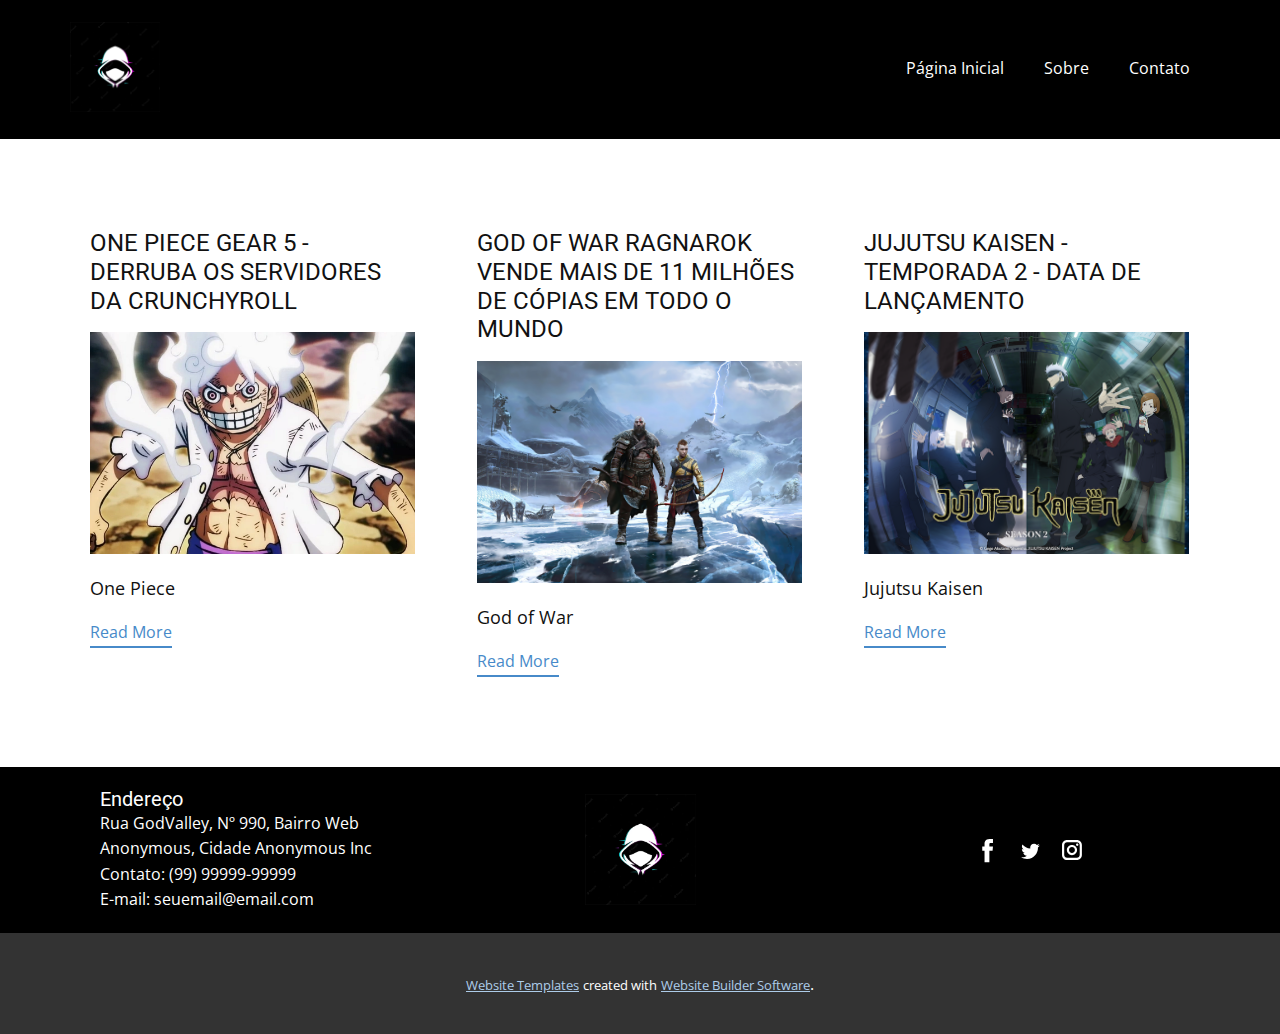
<file: blog/blog.html>
<!DOCTYPE html>
<html style="font-size: 16px;" lang="pt"><head>
    <meta name="viewport" content="width=device-width, initial-scale=1.0">
    <meta charset="utf-8">
    <meta name="keywords" content="">
    <meta name="description" content="">
    <title>Blog Template</title>
    <link rel="stylesheet" href="../nicepage.css" media="screen">
<link rel="stylesheet" href="../Blog-Template.css" media="screen">
    <script class="u-script" type="text/javascript" src="../jquery.js" defer=""></script>
    <script class="u-script" type="text/javascript" src="../nicepage.js" defer=""></script>
    <meta name="generator" content="Nicepage 5.15.1, nicepage.com">
    <link id="u-theme-google-font" rel="stylesheet" href="https://fonts.googleapis.com/css?family=Roboto:100,100i,300,300i,400,400i,500,500i,700,700i,900,900i|Open+Sans:300,300i,400,400i,500,500i,600,600i,700,700i,800,800i">
    
    
    
    <script type="application/ld+json">{
		"@context": "http://schema.org",
		"@type": "Organization",
		"name": "",
		"logo": "/images/design-de-logotipo-de-personagem-de-hacker_303861-12911.png",
		"sameAs": [
				"https://facebook.com/name",
				"https://twitter.com/name",
				"https://instagram.com/name"
		]
}</script>
    <meta name="theme-color" content="#478ac9">
    <meta name="twitter:site" content="@">
    <meta name="twitter:card" content="summary_large_image">
    <meta name="twitter:title" content="Blog Template">
    <meta name="twitter:description" content="">
  <meta data-intl-tel-input-cdn-path="intlTelInput/"></head>
  <body class="u-body u-xl-mode" data-lang="pt"><header class="u-black u-clearfix u-header u-header" id="sec-7484"><div class="u-clearfix u-sheet u-sheet-1">
        <a href="/Página-Inicial.html" class="u-image u-logo u-image-1" data-image-width="737" data-image-height="736" title="Página Inicial">
          <img src="/images/design-de-logotipo-de-personagem-de-hacker_303861-12911.png" class="u-logo-image u-logo-image-1">
        </a>
        <nav class="u-menu u-menu-dropdown u-offcanvas u-menu-1">
          <div class="menu-collapse" style="font-size: 1rem; letter-spacing: 0px;">
            <a class="u-button-style u-custom-left-right-menu-spacing u-custom-padding-bottom u-custom-text-active-color u-custom-top-bottom-menu-spacing u-nav-link u-text-active-palette-1-base u-text-hover-palette-2-base" href="#">
              <svg class="u-svg-link" viewBox="0 0 24 24"><use xmlns:xlink="http://www.w3.org/1999/xlink" xlink:href="#menu-hamburger"></use></svg>
              <svg class="u-svg-content" version="1.1" id="menu-hamburger" viewBox="0 0 16 16" x="0px" y="0px" xmlns:xlink="http://www.w3.org/1999/xlink" xmlns="http://www.w3.org/2000/svg"><g><rect y="1" width="16" height="2"></rect><rect y="7" width="16" height="2"></rect><rect y="13" width="16" height="2"></rect>
</g></svg>
            </a>
          </div>
          <div class="u-nav-container">
            <ul class="u-nav u-unstyled u-nav-1"><li class="u-nav-item"><a class="u-button-style u-nav-link u-text-active-palette-1-base u-text-hover-palette-2-base" href="/Página-Inicial.html" style="padding: 10px 20px;">Página Inicial</a>
</li><li class="u-nav-item"><a class="u-button-style u-nav-link u-text-active-palette-1-base u-text-hover-palette-2-base" href="/Sobre.html" style="padding: 10px 20px;">Sobre</a>
</li><li class="u-nav-item"><a class="u-button-style u-nav-link u-text-active-palette-1-base u-text-hover-palette-2-base" href="/Contato.html" style="padding: 10px 20px;">Contato</a>
</li></ul>
          </div>
          <div class="u-nav-container-collapse">
            <div class="u-black u-container-style u-inner-container-layout u-opacity u-opacity-95 u-sidenav">
              <div class="u-inner-container-layout u-sidenav-overflow">
                <div class="u-menu-close"></div>
                <ul class="u-align-center u-nav u-popupmenu-items u-unstyled u-nav-2"><li class="u-nav-item"><a class="u-button-style u-nav-link" href="/Página-Inicial.html">Página Inicial</a>
</li><li class="u-nav-item"><a class="u-button-style u-nav-link" href="/Sobre.html">Sobre</a>
</li><li class="u-nav-item"><a class="u-button-style u-nav-link" href="/Contato.html">Contato</a>
</li></ul>
              </div>
            </div>
            <div class="u-black u-menu-overlay u-opacity u-opacity-70"></div>
          </div>
        </nav>
      </div></header>
    <section class="u-clearfix u-section-1" id="sec-6eb1">
      <div class="u-clearfix u-sheet u-valign-middle u-sheet-1"><!--blog--><!--blog_options_json--><!--{"type":"Recent","source":"","tags":"","count":""}--><!--/blog_options_json-->
        <div class="u-blog u-expanded-width u-repeater u-repeater-1"><!--blog_post-->
          <div class="u-blog-post u-container-style u-repeater-item u-white u-repeater-item-1">
            <div class="u-container-layout u-similar-container u-valign-top u-container-layout-1"><!--blog_post_header-->
              <h4 class="u-blog-control u-text u-text-1">
                <a class="u-post-header-link" href="/blog/one-piece-gear-5-derruba-os-servidores-da-crunchyroll.html">ONE PIECE GEAR 5 - DERRUBA OS SERVIDORES DA CRUNCHYROLL</a>
              </h4><!--/blog_post_header--><!--blog_post_image-->
              <a class="u-post-header-link" href="/blog/one-piece-gear-5-derruba-os-servidores-da-crunchyroll.html"><img alt="" class="u-blog-control u-expanded-width u-image u-image-default u-image-1" src="/images/legiao_QWzjwL1NT7RJ.jpg.webp"></a><!--/blog_post_image--><!--blog_post_content-->
              <div class="u-blog-control u-post-content u-text u-text-2 fr-view">One Piece</div><!--/blog_post_content--><!--blog_post_readmore-->
              <a href="/blog/one-piece-gear-5-derruba-os-servidores-da-crunchyroll.html" class="u-blog-control u-border-2 u-border-palette-1-base u-btn u-btn-rectangle u-button-style u-none u-btn-1"><!--blog_post_readmore_content--><!--options_json--><!--{"content":"Read More","defaultValue":"Ler Mais"}--><!--/options_json-->Read More<!--/blog_post_readmore_content--></a><!--/blog_post_readmore-->
            </div>
          </div><div class="u-blog-post u-container-style u-repeater-item u-video-cover u-white">
            <div class="u-container-layout u-similar-container u-valign-top u-container-layout-2"><!--blog_post_header-->
              <h4 class="u-blog-control u-text u-text-3">
                <a class="u-post-header-link" href="/blog/god-of-war-ragnarok-vende-mais-de-11-milhões-de-cópias-em-todo-o-mundo.html">GOD OF WAR RAGNAROK VENDE MAIS DE 11 MILHÕES DE CÓPIAS EM TODO O MUNDO</a>
              </h4><!--/blog_post_header--><!--blog_post_image-->
              <a class="u-post-header-link" href="/blog/god-of-war-ragnarok-vende-mais-de-11-milhões-de-cópias-em-todo-o-mundo.html"><img alt="" class="u-blog-control u-expanded-width u-image u-image-default u-image-2" src="/images/peakpx1.jpg"></a><!--/blog_post_image--><!--blog_post_content-->
              <div class="u-blog-control u-post-content u-text u-text-4 fr-view">God of War&nbsp;</div><!--/blog_post_content--><!--blog_post_readmore-->
              <a href="/blog/god-of-war-ragnarok-vende-mais-de-11-milhões-de-cópias-em-todo-o-mundo.html" class="u-blog-control u-border-2 u-border-palette-1-base u-btn u-btn-rectangle u-button-style u-none u-btn-2"><!--blog_post_readmore_content--><!--options_json--><!--{"content":"Read More","defaultValue":"Ler Mais"}--><!--/options_json-->Read More<!--/blog_post_readmore_content--></a><!--/blog_post_readmore-->
            </div>
          </div><div class="u-blog-post u-container-style u-repeater-item u-video-cover u-white">
            <div class="u-container-layout u-similar-container u-valign-top u-container-layout-3"><!--blog_post_header-->
              <h4 class="u-blog-control u-text u-text-5">
                <a class="u-post-header-link" href="/blog/jujutsu-kaisen-temporada-2-data-de-lançamento.html">JUJUTSU KAISEN - TEMPORADA 2 - DATA DE LANÇAMENTO </a>
              </h4><!--/blog_post_header--><!--blog_post_image-->
              <a class="u-post-header-link" href="/blog/jujutsu-kaisen-temporada-2-data-de-lançamento.html"><img alt="" class="u-blog-control u-expanded-width u-image u-image-default u-image-3" src="/images/filters_quality100.webp"></a><!--/blog_post_image--><!--blog_post_content-->
              <div class="u-blog-control u-post-content u-text u-text-6 fr-view">Jujutsu Kaisen</div><!--/blog_post_content--><!--blog_post_readmore-->
              <a href="/blog/jujutsu-kaisen-temporada-2-data-de-lançamento.html" class="u-blog-control u-border-2 u-border-palette-1-base u-btn u-btn-rectangle u-button-style u-none u-btn-3"><!--blog_post_readmore_content--><!--options_json--><!--{"content":"Read More","defaultValue":"Ler Mais"}--><!--/options_json-->Read More<!--/blog_post_readmore_content--></a><!--/blog_post_readmore-->
            </div>
          </div><!--/blog_post--><!--blog_post-->
          <!--/blog_post--><!--blog_post-->
          <!--/blog_post-->
        </div><!--/blog-->
      </div>
    </section>
    
    
    
    <footer class="u-black u-clearfix u-footer" id="sec-7ba7"><div class="u-clearfix u-sheet u-sheet-1">
        <div class="u-clearfix u-expanded-width u-gutter-30 u-layout-wrap u-layout-wrap-1">
          <div class="u-gutter-0 u-layout">
            <div class="u-layout-row">
              <div class="u-align-center-sm u-align-center-xs u-align-left-md u-align-left-xl u-container-style u-layout-cell u-left-cell u-size-20 u-size-30-md u-layout-cell-1">
                <div class="u-container-layout u-valign-middle u-container-layout-1"><!--position-->
                  <div data-position="" class="u-position"><!--block-->
                    <div class="u-block">
                      <div class="u-block-container u-clearfix"><!--block_header-->
                        <h5 class="u-block-header u-text"><!--block_header_content-->Endereço<!--/block_header_content--></h5><!--/block_header--><!--block_content-->
                        <div class="u-block-content u-text"><!--block_content_content-->Rua GodValley, Nº 990, Bairro Web Anonymous, Cidade Anonymous Inc<br>
                          <span style="font-weight: 400;">Contato:</span> (99) 99999-99999<br>E-mail: seuemail@email.com<!--/block_content_content-->
                        </div><!--/block_content-->
                      </div>
                    </div><!--/block-->
                  </div><!--/position-->
                </div>
              </div>
              <div class="u-align-center-sm u-align-right-md u-container-style u-layout-cell u-size-20 u-size-30-md u-layout-cell-2">
                <div class="u-container-layout u-valign-middle u-container-layout-2">
                  <a href="https://nicepage.com" class="u-image u-logo u-image-1" data-image-width="737" data-image-height="736">
                    <img src="/images/design-de-logotipo-de-personagem-de-hacker_303861-12911.png" class="u-logo-image u-logo-image-1">
                  </a>
                </div>
              </div>
              <div class="u-align-center-sm u-align-center-xs u-align-left-md u-align-right-lg u-align-right-xl u-container-style u-layout-cell u-right-cell u-size-20 u-size-30-md u-layout-cell-3">
                <div class="u-container-layout u-valign-middle u-container-layout-3">
                  <div class="u-social-icons u-spacing-10 u-social-icons-1">
                    <a class="u-social-url" title="facebook" target="_blank" href="https://facebook.com/name"><span class="u-icon u-social-facebook u-social-icon u-text-black u-icon-1"><svg class="u-svg-link" preserveAspectRatio="xMidYMin slice" viewBox="0 0 112 112" style=""><use xmlns:xlink="http://www.w3.org/1999/xlink" xlink:href="#svg-6dc1"></use></svg><svg class="u-svg-content" viewBox="0 0 112 112" x="0" y="0" id="svg-6dc1"><circle fill="currentColor" cx="56.1" cy="56.1" r="55"></circle><path fill="#FFFFFF" d="M73.5,31.6h-9.1c-1.4,0-3.6,0.8-3.6,3.9v8.5h12.6L72,58.3H60.8v40.8H43.9V58.3h-8V43.9h8v-9.2
c0-6.7,3.1-17,17-17h12.5v13.9H73.5z"></path></svg></span>
                    </a>
                    <a class="u-social-url" title="twitter" target="_blank" href="https://twitter.com/name"><span class="u-icon u-social-icon u-social-twitter u-text-black u-icon-2"><svg class="u-svg-link" preserveAspectRatio="xMidYMin slice" viewBox="0 0 112 112" style=""><use xmlns:xlink="http://www.w3.org/1999/xlink" xlink:href="#svg-64f2"></use></svg><svg class="u-svg-content" viewBox="0 0 112 112" x="0" y="0" id="svg-64f2"><circle fill="currentColor" class="st0" cx="56.1" cy="56.1" r="55"></circle><path fill="#FFFFFF" d="M83.8,47.3c0,0.6,0,1.2,0,1.7c0,17.7-13.5,38.2-38.2,38.2C38,87.2,31,85,25,81.2c1,0.1,2.1,0.2,3.2,0.2
c6.3,0,12.1-2.1,16.7-5.7c-5.9-0.1-10.8-4-12.5-9.3c0.8,0.2,1.7,0.2,2.5,0.2c1.2,0,2.4-0.2,3.5-0.5c-6.1-1.2-10.8-6.7-10.8-13.1
c0-0.1,0-0.1,0-0.2c1.8,1,3.9,1.6,6.1,1.7c-3.6-2.4-6-6.5-6-11.2c0-2.5,0.7-4.8,1.8-6.7c6.6,8.1,16.5,13.5,27.6,14
c-0.2-1-0.3-2-0.3-3.1c0-7.4,6-13.4,13.4-13.4c3.9,0,7.3,1.6,9.8,4.2c3.1-0.6,5.9-1.7,8.5-3.3c-1,3.1-3.1,5.8-5.9,7.4
c2.7-0.3,5.3-1,7.7-2.1C88.7,43,86.4,45.4,83.8,47.3z"></path></svg></span>
                    </a>
                    <a class="u-social-url" title="instagram" target="_blank" href="https://instagram.com/name"><span class="u-icon u-social-icon u-social-instagram u-text-black u-icon-3"><svg class="u-svg-link" preserveAspectRatio="xMidYMin slice" viewBox="0 0 112 112" style=""><use xmlns:xlink="http://www.w3.org/1999/xlink" xlink:href="#svg-7df9"></use></svg><svg class="u-svg-content" viewBox="0 0 112 112" x="0" y="0" id="svg-7df9"><circle fill="currentColor" cx="56.1" cy="56.1" r="55"></circle><path fill="#FFFFFF" d="M55.9,38.2c-9.9,0-17.9,8-17.9,17.9C38,66,46,74,55.9,74c9.9,0,17.9-8,17.9-17.9C73.8,46.2,65.8,38.2,55.9,38.2
z M55.9,66.4c-5.7,0-10.3-4.6-10.3-10.3c-0.1-5.7,4.6-10.3,10.3-10.3c5.7,0,10.3,4.6,10.3,10.3C66.2,61.8,61.6,66.4,55.9,66.4z"></path><path fill="#FFFFFF" d="M74.3,33.5c-2.3,0-4.2,1.9-4.2,4.2s1.9,4.2,4.2,4.2s4.2-1.9,4.2-4.2S76.6,33.5,74.3,33.5z"></path><path fill="#FFFFFF" d="M73.1,21.3H38.6c-9.7,0-17.5,7.9-17.5,17.5v34.5c0,9.7,7.9,17.6,17.5,17.6h34.5c9.7,0,17.5-7.9,17.5-17.5V38.8
C90.6,29.1,82.7,21.3,73.1,21.3z M83,73.3c0,5.5-4.5,9.9-9.9,9.9H38.6c-5.5,0-9.9-4.5-9.9-9.9V38.8c0-5.5,4.5-9.9,9.9-9.9h34.5
c5.5,0,9.9,4.5,9.9,9.9V73.3z"></path></svg></span>
                    </a>
                  </div>
                </div>
              </div>
            </div>
          </div>
        </div>
      </div></footer>
    <section class="u-backlink u-clearfix u-grey-80">
      <a class="u-link" href="https://nicepage.com/website-templates" target="_blank">
        <span>Website Templates</span>
      </a>
      <p class="u-text">
        <span>created with</span>
      </p>
      <a class="u-link" href="" target="_blank">
        <span>Website Builder Software</span>
      </a>. 
    </section>
  
</body></html>
</file>
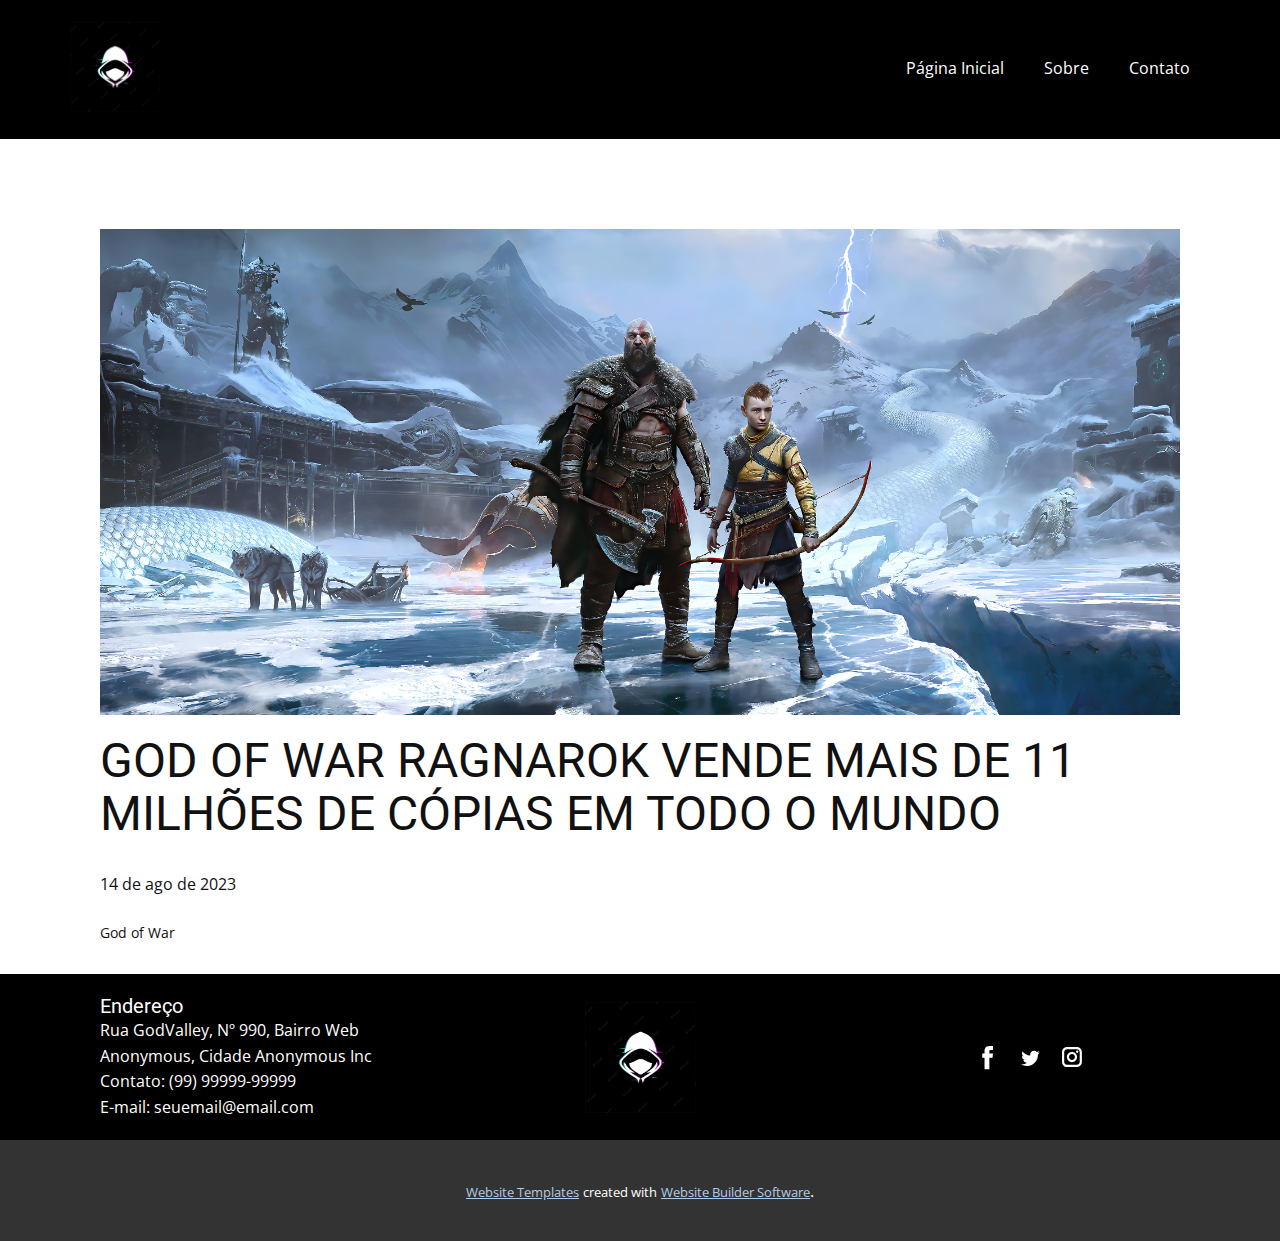
<file: blog/god-of-war-ragnarok-vende-mais-de-11-milhões-de-cópias-em-todo-o-mundo.html>
<!DOCTYPE html>
<html style="font-size: 16px;" lang="pt"><head>
    <meta name="viewport" content="width=device-width, initial-scale=1.0">
    <meta charset="utf-8">
    <meta name="keywords" content="Título da Postagem 1">
    <meta name="description" content="">
    <title>GOD OF WAR RAGNAROK VENDE MAIS DE 11 MILHÕES DE CÓPIAS EM TODO O MUNDO</title>
    <link rel="stylesheet" href="/nicepage.css" media="screen">
<link rel="stylesheet" href="/Post-Template.css" media="screen">
    <script class="u-script" type="text/javascript" src="/jquery.js" defer=""></script>
    <script class="u-script" type="text/javascript" src="/nicepage.js" defer=""></script>
    <meta name="generator" content="Nicepage 5.15.1, nicepage.com">
    <link id="u-theme-google-font" rel="stylesheet" href="https://fonts.googleapis.com/css?family=Roboto:100,100i,300,300i,400,400i,500,500i,700,700i,900,900i|Open+Sans:300,300i,400,400i,500,500i,600,600i,700,700i,800,800i">
    
    
    
    <script type="application/ld+json">{
		"@context": "http://schema.org",
		"@type": "Organization",
		"name": "",
		"logo": "/images/design-de-logotipo-de-personagem-de-hacker_303861-12911.png",
		"sameAs": [
				"https://facebook.com/name",
				"https://twitter.com/name",
				"https://instagram.com/name"
		]
}</script>
    <meta name="theme-color" content="#478ac9">
    <meta name="twitter:site" content="@">
    <meta name="twitter:card" content="summary_large_image">
    <meta name="twitter:title" content="Post Template">
    <meta name="twitter:description" content="">
  <meta data-intl-tel-input-cdn-path="intlTelInput/"></head>
  <body class="u-body u-xl-mode" data-lang="pt"><header class="u-black u-clearfix u-header u-header" id="sec-7484"><div class="u-clearfix u-sheet u-sheet-1">
        <a href="/Página-Inicial.html" class="u-image u-logo u-image-1" data-image-width="737" data-image-height="736" title="Página Inicial">
          <img src="/images/design-de-logotipo-de-personagem-de-hacker_303861-12911.png" class="u-logo-image u-logo-image-1">
        </a>
        <nav class="u-menu u-menu-dropdown u-offcanvas u-menu-1">
          <div class="menu-collapse" style="font-size: 1rem; letter-spacing: 0px;">
            <a class="u-button-style u-custom-left-right-menu-spacing u-custom-padding-bottom u-custom-text-active-color u-custom-top-bottom-menu-spacing u-nav-link u-text-active-palette-1-base u-text-hover-palette-2-base" href="#">
              <svg class="u-svg-link" viewBox="0 0 24 24"><use xmlns:xlink="http://www.w3.org/1999/xlink" xlink:href="#menu-hamburger"></use></svg>
              <svg class="u-svg-content" version="1.1" id="menu-hamburger" viewBox="0 0 16 16" x="0px" y="0px" xmlns:xlink="http://www.w3.org/1999/xlink" xmlns="http://www.w3.org/2000/svg"><g><rect y="1" width="16" height="2"></rect><rect y="7" width="16" height="2"></rect><rect y="13" width="16" height="2"></rect>
</g></svg>
            </a>
          </div>
          <div class="u-nav-container">
            <ul class="u-nav u-unstyled u-nav-1"><li class="u-nav-item"><a class="u-button-style u-nav-link u-text-active-palette-1-base u-text-hover-palette-2-base" href="/Página-Inicial.html" style="padding: 10px 20px;">Página Inicial</a>
</li><li class="u-nav-item"><a class="u-button-style u-nav-link u-text-active-palette-1-base u-text-hover-palette-2-base" href="/Sobre.html" style="padding: 10px 20px;">Sobre</a>
</li><li class="u-nav-item"><a class="u-button-style u-nav-link u-text-active-palette-1-base u-text-hover-palette-2-base" href="/Contato.html" style="padding: 10px 20px;">Contato</a>
</li></ul>
          </div>
          <div class="u-nav-container-collapse">
            <div class="u-black u-container-style u-inner-container-layout u-opacity u-opacity-95 u-sidenav">
              <div class="u-inner-container-layout u-sidenav-overflow">
                <div class="u-menu-close"></div>
                <ul class="u-align-center u-nav u-popupmenu-items u-unstyled u-nav-2"><li class="u-nav-item"><a class="u-button-style u-nav-link" href="/Página-Inicial.html">Página Inicial</a>
</li><li class="u-nav-item"><a class="u-button-style u-nav-link" href="/Sobre.html">Sobre</a>
</li><li class="u-nav-item"><a class="u-button-style u-nav-link" href="/Contato.html">Contato</a>
</li></ul>
              </div>
            </div>
            <div class="u-black u-menu-overlay u-opacity u-opacity-70"></div>
          </div>
        </nav>
      </div></header>
    <section class="u-align-center u-clearfix u-section-1" id="sec-c3ef">
      <div class="u-clearfix u-sheet u-valign-middle-md u-valign-middle-sm u-valign-middle-xs u-sheet-1"><!--post_details--><!--post_details_options_json--><!--{"source":""}--><!--/post_details_options_json--><!--blog_post-->
        <div class="u-container-style u-expanded-width u-post-details u-post-details-1">
          <div class="u-container-layout u-valign-middle u-container-layout-1"><!--blog_post_image-->
            <img alt="" class="u-blog-control u-expanded-width u-image u-image-default u-image-1" src="/images/peakpx1.jpg"><!--/blog_post_image--><!--blog_post_header-->
            <h2 class="u-blog-control u-text u-text-1">GOD OF WAR RAGNAROK VENDE MAIS DE 11 MILHÕES DE CÓPIAS EM TODO O MUNDO</h2><!--/blog_post_header--><!--blog_post_metadata-->
            <div class="u-blog-control u-metadata u-metadata-1"><!--blog_post_metadata_date-->
              <span class="u-meta-date u-meta-icon">14 de ago de 2023</span><!--/blog_post_metadata_date--><!--blog_post_metadata_category-->
              <!--/blog_post_metadata_category--><!--blog_post_metadata_comments-->
              <!--/blog_post_metadata_comments-->
            </div><!--/blog_post_metadata--><!--blog_post_content-->
            <div class="u-align-justify u-blog-control u-post-content u-text u-text-2 fr-view"><p id="isPasted"><span style="font-size: 0.875rem;">God of War&nbsp;</span></p></div><!--/blog_post_content-->
          </div>
        </div><!--/blog_post--><!--/post_details-->
      </div>
    </section>
    
    
    
    <footer class="u-black u-clearfix u-footer" id="sec-7ba7"><div class="u-clearfix u-sheet u-sheet-1">
        <div class="u-clearfix u-expanded-width u-gutter-30 u-layout-wrap u-layout-wrap-1">
          <div class="u-gutter-0 u-layout">
            <div class="u-layout-row">
              <div class="u-align-center-sm u-align-center-xs u-align-left-md u-align-left-xl u-container-style u-layout-cell u-left-cell u-size-20 u-size-30-md u-layout-cell-1">
                <div class="u-container-layout u-valign-middle u-container-layout-1"><!--position-->
                  <div data-position="" class="u-position"><!--block-->
                    <div class="u-block">
                      <div class="u-block-container u-clearfix"><!--block_header-->
                        <h5 class="u-block-header u-text"><!--block_header_content-->Endereço<!--/block_header_content--></h5><!--/block_header--><!--block_content-->
                        <div class="u-block-content u-text"><!--block_content_content-->Rua GodValley, Nº 990, Bairro Web Anonymous, Cidade Anonymous Inc<br>
                          <span style="font-weight: 400;">Contato:</span> (99) 99999-99999<br>E-mail: seuemail@email.com<!--/block_content_content-->
                        </div><!--/block_content-->
                      </div>
                    </div><!--/block-->
                  </div><!--/position-->
                </div>
              </div>
              <div class="u-align-center-sm u-align-right-md u-container-style u-layout-cell u-size-20 u-size-30-md u-layout-cell-2">
                <div class="u-container-layout u-valign-middle u-container-layout-2">
                  <a href="https://nicepage.com" class="u-image u-logo u-image-1" data-image-width="737" data-image-height="736">
                    <img src="/images/design-de-logotipo-de-personagem-de-hacker_303861-12911.png" class="u-logo-image u-logo-image-1">
                  </a>
                </div>
              </div>
              <div class="u-align-center-sm u-align-center-xs u-align-left-md u-align-right-lg u-align-right-xl u-container-style u-layout-cell u-right-cell u-size-20 u-size-30-md u-layout-cell-3">
                <div class="u-container-layout u-valign-middle u-container-layout-3">
                  <div class="u-social-icons u-spacing-10 u-social-icons-1">
                    <a class="u-social-url" title="facebook" target="_blank" href="https://facebook.com/name"><span class="u-icon u-social-facebook u-social-icon u-text-black u-icon-1"><svg class="u-svg-link" preserveAspectRatio="xMidYMin slice" viewBox="0 0 112 112" style=""><use xmlns:xlink="http://www.w3.org/1999/xlink" xlink:href="#svg-6dc1"></use></svg><svg class="u-svg-content" viewBox="0 0 112 112" x="0" y="0" id="svg-6dc1"><circle fill="currentColor" cx="56.1" cy="56.1" r="55"></circle><path fill="#FFFFFF" d="M73.5,31.6h-9.1c-1.4,0-3.6,0.8-3.6,3.9v8.5h12.6L72,58.3H60.8v40.8H43.9V58.3h-8V43.9h8v-9.2
c0-6.7,3.1-17,17-17h12.5v13.9H73.5z"></path></svg></span>
                    </a>
                    <a class="u-social-url" title="twitter" target="_blank" href="https://twitter.com/name"><span class="u-icon u-social-icon u-social-twitter u-text-black u-icon-2"><svg class="u-svg-link" preserveAspectRatio="xMidYMin slice" viewBox="0 0 112 112" style=""><use xmlns:xlink="http://www.w3.org/1999/xlink" xlink:href="#svg-64f2"></use></svg><svg class="u-svg-content" viewBox="0 0 112 112" x="0" y="0" id="svg-64f2"><circle fill="currentColor" class="st0" cx="56.1" cy="56.1" r="55"></circle><path fill="#FFFFFF" d="M83.8,47.3c0,0.6,0,1.2,0,1.7c0,17.7-13.5,38.2-38.2,38.2C38,87.2,31,85,25,81.2c1,0.1,2.1,0.2,3.2,0.2
c6.3,0,12.1-2.1,16.7-5.7c-5.9-0.1-10.8-4-12.5-9.3c0.8,0.2,1.7,0.2,2.5,0.2c1.2,0,2.4-0.2,3.5-0.5c-6.1-1.2-10.8-6.7-10.8-13.1
c0-0.1,0-0.1,0-0.2c1.8,1,3.9,1.6,6.1,1.7c-3.6-2.4-6-6.5-6-11.2c0-2.5,0.7-4.8,1.8-6.7c6.6,8.1,16.5,13.5,27.6,14
c-0.2-1-0.3-2-0.3-3.1c0-7.4,6-13.4,13.4-13.4c3.9,0,7.3,1.6,9.8,4.2c3.1-0.6,5.9-1.7,8.5-3.3c-1,3.1-3.1,5.8-5.9,7.4
c2.7-0.3,5.3-1,7.7-2.1C88.7,43,86.4,45.4,83.8,47.3z"></path></svg></span>
                    </a>
                    <a class="u-social-url" title="instagram" target="_blank" href="https://instagram.com/name"><span class="u-icon u-social-icon u-social-instagram u-text-black u-icon-3"><svg class="u-svg-link" preserveAspectRatio="xMidYMin slice" viewBox="0 0 112 112" style=""><use xmlns:xlink="http://www.w3.org/1999/xlink" xlink:href="#svg-7df9"></use></svg><svg class="u-svg-content" viewBox="0 0 112 112" x="0" y="0" id="svg-7df9"><circle fill="currentColor" cx="56.1" cy="56.1" r="55"></circle><path fill="#FFFFFF" d="M55.9,38.2c-9.9,0-17.9,8-17.9,17.9C38,66,46,74,55.9,74c9.9,0,17.9-8,17.9-17.9C73.8,46.2,65.8,38.2,55.9,38.2
z M55.9,66.4c-5.7,0-10.3-4.6-10.3-10.3c-0.1-5.7,4.6-10.3,10.3-10.3c5.7,0,10.3,4.6,10.3,10.3C66.2,61.8,61.6,66.4,55.9,66.4z"></path><path fill="#FFFFFF" d="M74.3,33.5c-2.3,0-4.2,1.9-4.2,4.2s1.9,4.2,4.2,4.2s4.2-1.9,4.2-4.2S76.6,33.5,74.3,33.5z"></path><path fill="#FFFFFF" d="M73.1,21.3H38.6c-9.7,0-17.5,7.9-17.5,17.5v34.5c0,9.7,7.9,17.6,17.5,17.6h34.5c9.7,0,17.5-7.9,17.5-17.5V38.8
C90.6,29.1,82.7,21.3,73.1,21.3z M83,73.3c0,5.5-4.5,9.9-9.9,9.9H38.6c-5.5,0-9.9-4.5-9.9-9.9V38.8c0-5.5,4.5-9.9,9.9-9.9h34.5
c5.5,0,9.9,4.5,9.9,9.9V73.3z"></path></svg></span>
                    </a>
                  </div>
                </div>
              </div>
            </div>
          </div>
        </div>
      </div></footer>
    <section class="u-backlink u-clearfix u-grey-80">
      <a class="u-link" href="https://nicepage.com/website-templates" target="_blank">
        <span>Website Templates</span>
      </a>
      <p class="u-text">
        <span>created with</span>
      </p>
      <a class="u-link" href="" target="_blank">
        <span>Website Builder Software</span>
      </a>. 
    </section>
  
</body></html>
</file>
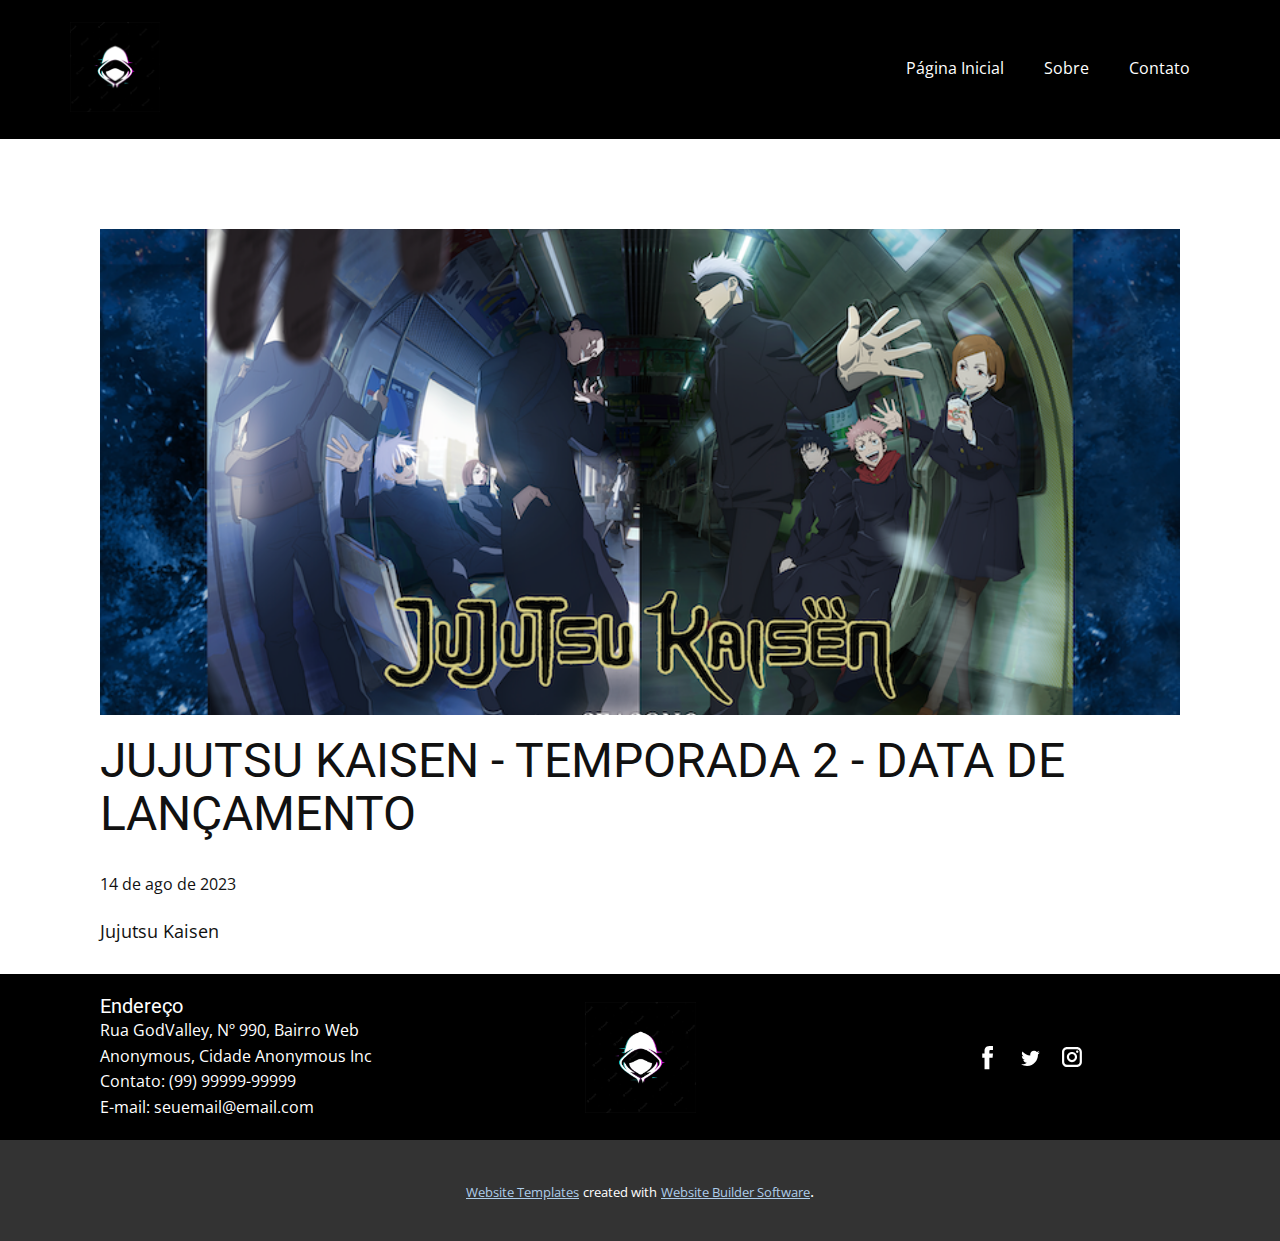
<file: blog/jujutsu-kaisen-temporada-2-data-de-lançamento.html>
<!DOCTYPE html>
<html style="font-size: 16px;" lang="pt"><head>
    <meta name="viewport" content="width=device-width, initial-scale=1.0">
    <meta charset="utf-8">
    <meta name="keywords" content="Título da Postagem 1">
    <meta name="description" content="">
    <title>JUJUTSU KAISEN - TEMPORADA 2 - DATA DE LANÇAMENTO </title>
    <link rel="stylesheet" href="/nicepage.css" media="screen">
<link rel="stylesheet" href="/Post-Template.css" media="screen">
    <script class="u-script" type="text/javascript" src="/jquery.js" defer=""></script>
    <script class="u-script" type="text/javascript" src="/nicepage.js" defer=""></script>
    <meta name="generator" content="Nicepage 5.15.1, nicepage.com">
    <link id="u-theme-google-font" rel="stylesheet" href="https://fonts.googleapis.com/css?family=Roboto:100,100i,300,300i,400,400i,500,500i,700,700i,900,900i|Open+Sans:300,300i,400,400i,500,500i,600,600i,700,700i,800,800i">
    
    
    
    <script type="application/ld+json">{
		"@context": "http://schema.org",
		"@type": "Organization",
		"name": "",
		"logo": "/images/design-de-logotipo-de-personagem-de-hacker_303861-12911.png",
		"sameAs": [
				"https://facebook.com/name",
				"https://twitter.com/name",
				"https://instagram.com/name"
		]
}</script>
    <meta name="theme-color" content="#478ac9">
    <meta name="twitter:site" content="@">
    <meta name="twitter:card" content="summary_large_image">
    <meta name="twitter:title" content="Post Template">
    <meta name="twitter:description" content="">
  <meta data-intl-tel-input-cdn-path="intlTelInput/"></head>
  <body class="u-body u-xl-mode" data-lang="pt"><header class="u-black u-clearfix u-header u-header" id="sec-7484"><div class="u-clearfix u-sheet u-sheet-1">
        <a href="/Página-Inicial.html" class="u-image u-logo u-image-1" data-image-width="737" data-image-height="736" title="Página Inicial">
          <img src="/images/design-de-logotipo-de-personagem-de-hacker_303861-12911.png" class="u-logo-image u-logo-image-1">
        </a>
        <nav class="u-menu u-menu-dropdown u-offcanvas u-menu-1">
          <div class="menu-collapse" style="font-size: 1rem; letter-spacing: 0px;">
            <a class="u-button-style u-custom-left-right-menu-spacing u-custom-padding-bottom u-custom-text-active-color u-custom-top-bottom-menu-spacing u-nav-link u-text-active-palette-1-base u-text-hover-palette-2-base" href="#">
              <svg class="u-svg-link" viewBox="0 0 24 24"><use xmlns:xlink="http://www.w3.org/1999/xlink" xlink:href="#menu-hamburger"></use></svg>
              <svg class="u-svg-content" version="1.1" id="menu-hamburger" viewBox="0 0 16 16" x="0px" y="0px" xmlns:xlink="http://www.w3.org/1999/xlink" xmlns="http://www.w3.org/2000/svg"><g><rect y="1" width="16" height="2"></rect><rect y="7" width="16" height="2"></rect><rect y="13" width="16" height="2"></rect>
</g></svg>
            </a>
          </div>
          <div class="u-nav-container">
            <ul class="u-nav u-unstyled u-nav-1"><li class="u-nav-item"><a class="u-button-style u-nav-link u-text-active-palette-1-base u-text-hover-palette-2-base" href="/Página-Inicial.html" style="padding: 10px 20px;">Página Inicial</a>
</li><li class="u-nav-item"><a class="u-button-style u-nav-link u-text-active-palette-1-base u-text-hover-palette-2-base" href="/Sobre.html" style="padding: 10px 20px;">Sobre</a>
</li><li class="u-nav-item"><a class="u-button-style u-nav-link u-text-active-palette-1-base u-text-hover-palette-2-base" href="/Contato.html" style="padding: 10px 20px;">Contato</a>
</li></ul>
          </div>
          <div class="u-nav-container-collapse">
            <div class="u-black u-container-style u-inner-container-layout u-opacity u-opacity-95 u-sidenav">
              <div class="u-inner-container-layout u-sidenav-overflow">
                <div class="u-menu-close"></div>
                <ul class="u-align-center u-nav u-popupmenu-items u-unstyled u-nav-2"><li class="u-nav-item"><a class="u-button-style u-nav-link" href="/Página-Inicial.html">Página Inicial</a>
</li><li class="u-nav-item"><a class="u-button-style u-nav-link" href="/Sobre.html">Sobre</a>
</li><li class="u-nav-item"><a class="u-button-style u-nav-link" href="/Contato.html">Contato</a>
</li></ul>
              </div>
            </div>
            <div class="u-black u-menu-overlay u-opacity u-opacity-70"></div>
          </div>
        </nav>
      </div></header>
    <section class="u-align-center u-clearfix u-section-1" id="sec-c3ef">
      <div class="u-clearfix u-sheet u-valign-middle-md u-valign-middle-sm u-valign-middle-xs u-sheet-1"><!--post_details--><!--post_details_options_json--><!--{"source":""}--><!--/post_details_options_json--><!--blog_post-->
        <div class="u-container-style u-expanded-width u-post-details u-post-details-1">
          <div class="u-container-layout u-valign-middle u-container-layout-1"><!--blog_post_image-->
            <img alt="" class="u-blog-control u-expanded-width u-image u-image-default u-image-1" src="/images/filters_quality100.webp"><!--/blog_post_image--><!--blog_post_header-->
            <h2 class="u-blog-control u-text u-text-1">JUJUTSU KAISEN - TEMPORADA 2 - DATA DE LANÇAMENTO </h2><!--/blog_post_header--><!--blog_post_metadata-->
            <div class="u-blog-control u-metadata u-metadata-1"><!--blog_post_metadata_date-->
              <span class="u-meta-date u-meta-icon">14 de ago de 2023</span><!--/blog_post_metadata_date--><!--blog_post_metadata_category-->
              <!--/blog_post_metadata_category--><!--blog_post_metadata_comments-->
              <!--/blog_post_metadata_comments-->
            </div><!--/blog_post_metadata--><!--blog_post_content-->
            <div class="u-align-justify u-blog-control u-post-content u-text u-text-2 fr-view"><p>Jujutsu Kaisen</p></div><!--/blog_post_content-->
          </div>
        </div><!--/blog_post--><!--/post_details-->
      </div>
    </section>
    
    
    
    <footer class="u-black u-clearfix u-footer" id="sec-7ba7"><div class="u-clearfix u-sheet u-sheet-1">
        <div class="u-clearfix u-expanded-width u-gutter-30 u-layout-wrap u-layout-wrap-1">
          <div class="u-gutter-0 u-layout">
            <div class="u-layout-row">
              <div class="u-align-center-sm u-align-center-xs u-align-left-md u-align-left-xl u-container-style u-layout-cell u-left-cell u-size-20 u-size-30-md u-layout-cell-1">
                <div class="u-container-layout u-valign-middle u-container-layout-1"><!--position-->
                  <div data-position="" class="u-position"><!--block-->
                    <div class="u-block">
                      <div class="u-block-container u-clearfix"><!--block_header-->
                        <h5 class="u-block-header u-text"><!--block_header_content-->Endereço<!--/block_header_content--></h5><!--/block_header--><!--block_content-->
                        <div class="u-block-content u-text"><!--block_content_content-->Rua GodValley, Nº 990, Bairro Web Anonymous, Cidade Anonymous Inc<br>
                          <span style="font-weight: 400;">Contato:</span> (99) 99999-99999<br>E-mail: seuemail@email.com<!--/block_content_content-->
                        </div><!--/block_content-->
                      </div>
                    </div><!--/block-->
                  </div><!--/position-->
                </div>
              </div>
              <div class="u-align-center-sm u-align-right-md u-container-style u-layout-cell u-size-20 u-size-30-md u-layout-cell-2">
                <div class="u-container-layout u-valign-middle u-container-layout-2">
                  <a href="https://nicepage.com" class="u-image u-logo u-image-1" data-image-width="737" data-image-height="736">
                    <img src="/images/design-de-logotipo-de-personagem-de-hacker_303861-12911.png" class="u-logo-image u-logo-image-1">
                  </a>
                </div>
              </div>
              <div class="u-align-center-sm u-align-center-xs u-align-left-md u-align-right-lg u-align-right-xl u-container-style u-layout-cell u-right-cell u-size-20 u-size-30-md u-layout-cell-3">
                <div class="u-container-layout u-valign-middle u-container-layout-3">
                  <div class="u-social-icons u-spacing-10 u-social-icons-1">
                    <a class="u-social-url" title="facebook" target="_blank" href="https://facebook.com/name"><span class="u-icon u-social-facebook u-social-icon u-text-black u-icon-1"><svg class="u-svg-link" preserveAspectRatio="xMidYMin slice" viewBox="0 0 112 112" style=""><use xmlns:xlink="http://www.w3.org/1999/xlink" xlink:href="#svg-6dc1"></use></svg><svg class="u-svg-content" viewBox="0 0 112 112" x="0" y="0" id="svg-6dc1"><circle fill="currentColor" cx="56.1" cy="56.1" r="55"></circle><path fill="#FFFFFF" d="M73.5,31.6h-9.1c-1.4,0-3.6,0.8-3.6,3.9v8.5h12.6L72,58.3H60.8v40.8H43.9V58.3h-8V43.9h8v-9.2
c0-6.7,3.1-17,17-17h12.5v13.9H73.5z"></path></svg></span>
                    </a>
                    <a class="u-social-url" title="twitter" target="_blank" href="https://twitter.com/name"><span class="u-icon u-social-icon u-social-twitter u-text-black u-icon-2"><svg class="u-svg-link" preserveAspectRatio="xMidYMin slice" viewBox="0 0 112 112" style=""><use xmlns:xlink="http://www.w3.org/1999/xlink" xlink:href="#svg-64f2"></use></svg><svg class="u-svg-content" viewBox="0 0 112 112" x="0" y="0" id="svg-64f2"><circle fill="currentColor" class="st0" cx="56.1" cy="56.1" r="55"></circle><path fill="#FFFFFF" d="M83.8,47.3c0,0.6,0,1.2,0,1.7c0,17.7-13.5,38.2-38.2,38.2C38,87.2,31,85,25,81.2c1,0.1,2.1,0.2,3.2,0.2
c6.3,0,12.1-2.1,16.7-5.7c-5.9-0.1-10.8-4-12.5-9.3c0.8,0.2,1.7,0.2,2.5,0.2c1.2,0,2.4-0.2,3.5-0.5c-6.1-1.2-10.8-6.7-10.8-13.1
c0-0.1,0-0.1,0-0.2c1.8,1,3.9,1.6,6.1,1.7c-3.6-2.4-6-6.5-6-11.2c0-2.5,0.7-4.8,1.8-6.7c6.6,8.1,16.5,13.5,27.6,14
c-0.2-1-0.3-2-0.3-3.1c0-7.4,6-13.4,13.4-13.4c3.9,0,7.3,1.6,9.8,4.2c3.1-0.6,5.9-1.7,8.5-3.3c-1,3.1-3.1,5.8-5.9,7.4
c2.7-0.3,5.3-1,7.7-2.1C88.7,43,86.4,45.4,83.8,47.3z"></path></svg></span>
                    </a>
                    <a class="u-social-url" title="instagram" target="_blank" href="https://instagram.com/name"><span class="u-icon u-social-icon u-social-instagram u-text-black u-icon-3"><svg class="u-svg-link" preserveAspectRatio="xMidYMin slice" viewBox="0 0 112 112" style=""><use xmlns:xlink="http://www.w3.org/1999/xlink" xlink:href="#svg-7df9"></use></svg><svg class="u-svg-content" viewBox="0 0 112 112" x="0" y="0" id="svg-7df9"><circle fill="currentColor" cx="56.1" cy="56.1" r="55"></circle><path fill="#FFFFFF" d="M55.9,38.2c-9.9,0-17.9,8-17.9,17.9C38,66,46,74,55.9,74c9.9,0,17.9-8,17.9-17.9C73.8,46.2,65.8,38.2,55.9,38.2
z M55.9,66.4c-5.7,0-10.3-4.6-10.3-10.3c-0.1-5.7,4.6-10.3,10.3-10.3c5.7,0,10.3,4.6,10.3,10.3C66.2,61.8,61.6,66.4,55.9,66.4z"></path><path fill="#FFFFFF" d="M74.3,33.5c-2.3,0-4.2,1.9-4.2,4.2s1.9,4.2,4.2,4.2s4.2-1.9,4.2-4.2S76.6,33.5,74.3,33.5z"></path><path fill="#FFFFFF" d="M73.1,21.3H38.6c-9.7,0-17.5,7.9-17.5,17.5v34.5c0,9.7,7.9,17.6,17.5,17.6h34.5c9.7,0,17.5-7.9,17.5-17.5V38.8
C90.6,29.1,82.7,21.3,73.1,21.3z M83,73.3c0,5.5-4.5,9.9-9.9,9.9H38.6c-5.5,0-9.9-4.5-9.9-9.9V38.8c0-5.5,4.5-9.9,9.9-9.9h34.5
c5.5,0,9.9,4.5,9.9,9.9V73.3z"></path></svg></span>
                    </a>
                  </div>
                </div>
              </div>
            </div>
          </div>
        </div>
      </div></footer>
    <section class="u-backlink u-clearfix u-grey-80">
      <a class="u-link" href="https://nicepage.com/website-templates" target="_blank">
        <span>Website Templates</span>
      </a>
      <p class="u-text">
        <span>created with</span>
      </p>
      <a class="u-link" href="" target="_blank">
        <span>Website Builder Software</span>
      </a>. 
    </section>
  
</body></html>
</file>
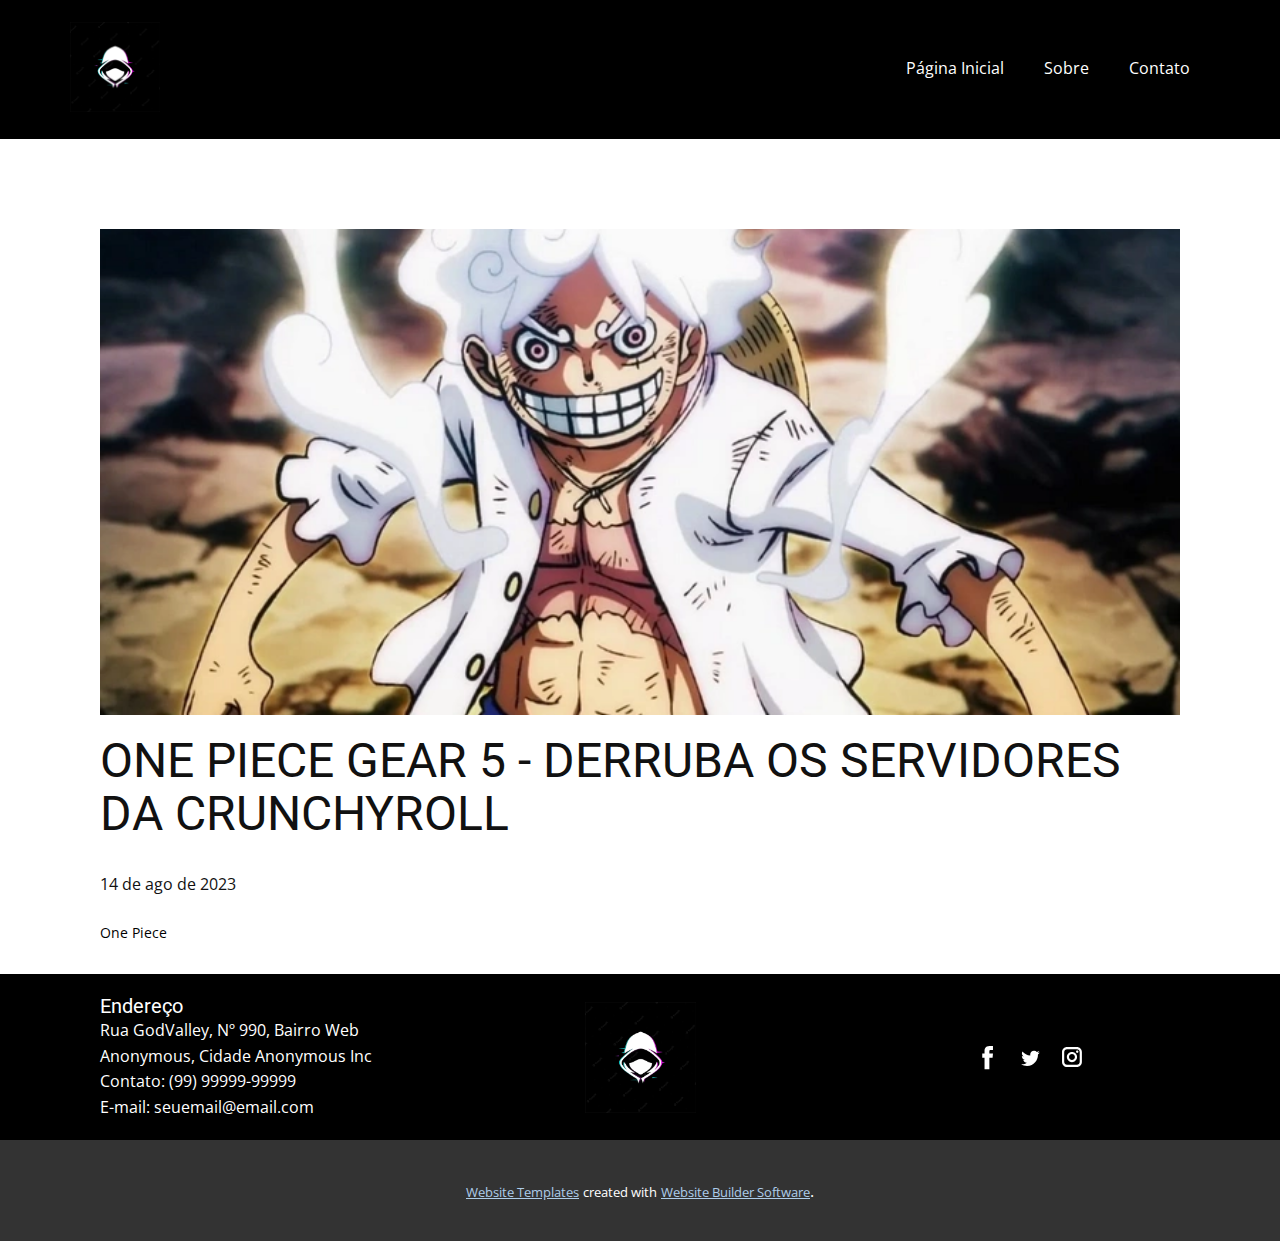
<file: blog/one-piece-gear-5-derruba-os-servidores-da-crunchyroll.html>
<!DOCTYPE html>
<html style="font-size: 16px;" lang="pt"><head>
    <meta name="viewport" content="width=device-width, initial-scale=1.0">
    <meta charset="utf-8">
    <meta name="keywords" content="Título da Postagem 1">
    <meta name="description" content="">
    <title>ONE PIECE GEAR 5 - DERRUBA OS SERVIDORES DA CRUNCHYROLL</title>
    <link rel="stylesheet" href="/nicepage.css" media="screen">
<link rel="stylesheet" href="/Post-Template.css" media="screen">
    <script class="u-script" type="text/javascript" src="/jquery.js" defer=""></script>
    <script class="u-script" type="text/javascript" src="/nicepage.js" defer=""></script>
    <meta name="generator" content="Nicepage 5.15.1, nicepage.com">
    <link id="u-theme-google-font" rel="stylesheet" href="https://fonts.googleapis.com/css?family=Roboto:100,100i,300,300i,400,400i,500,500i,700,700i,900,900i|Open+Sans:300,300i,400,400i,500,500i,600,600i,700,700i,800,800i">
    
    
    
    <script type="application/ld+json">{
		"@context": "http://schema.org",
		"@type": "Organization",
		"name": "",
		"logo": "/images/design-de-logotipo-de-personagem-de-hacker_303861-12911.png",
		"sameAs": [
				"https://facebook.com/name",
				"https://twitter.com/name",
				"https://instagram.com/name"
		]
}</script>
    <meta name="theme-color" content="#478ac9">
    <meta name="twitter:site" content="@">
    <meta name="twitter:card" content="summary_large_image">
    <meta name="twitter:title" content="Post Template">
    <meta name="twitter:description" content="">
  <meta data-intl-tel-input-cdn-path="intlTelInput/"></head>
  <body class="u-body u-xl-mode" data-lang="pt"><header class="u-black u-clearfix u-header u-header" id="sec-7484"><div class="u-clearfix u-sheet u-sheet-1">
        <a href="/Página-Inicial.html" class="u-image u-logo u-image-1" data-image-width="737" data-image-height="736" title="Página Inicial">
          <img src="/images/design-de-logotipo-de-personagem-de-hacker_303861-12911.png" class="u-logo-image u-logo-image-1">
        </a>
        <nav class="u-menu u-menu-dropdown u-offcanvas u-menu-1">
          <div class="menu-collapse" style="font-size: 1rem; letter-spacing: 0px;">
            <a class="u-button-style u-custom-left-right-menu-spacing u-custom-padding-bottom u-custom-text-active-color u-custom-top-bottom-menu-spacing u-nav-link u-text-active-palette-1-base u-text-hover-palette-2-base" href="#">
              <svg class="u-svg-link" viewBox="0 0 24 24"><use xmlns:xlink="http://www.w3.org/1999/xlink" xlink:href="#menu-hamburger"></use></svg>
              <svg class="u-svg-content" version="1.1" id="menu-hamburger" viewBox="0 0 16 16" x="0px" y="0px" xmlns:xlink="http://www.w3.org/1999/xlink" xmlns="http://www.w3.org/2000/svg"><g><rect y="1" width="16" height="2"></rect><rect y="7" width="16" height="2"></rect><rect y="13" width="16" height="2"></rect>
</g></svg>
            </a>
          </div>
          <div class="u-nav-container">
            <ul class="u-nav u-unstyled u-nav-1"><li class="u-nav-item"><a class="u-button-style u-nav-link u-text-active-palette-1-base u-text-hover-palette-2-base" href="/Página-Inicial.html" style="padding: 10px 20px;">Página Inicial</a>
</li><li class="u-nav-item"><a class="u-button-style u-nav-link u-text-active-palette-1-base u-text-hover-palette-2-base" href="/Sobre.html" style="padding: 10px 20px;">Sobre</a>
</li><li class="u-nav-item"><a class="u-button-style u-nav-link u-text-active-palette-1-base u-text-hover-palette-2-base" href="/Contato.html" style="padding: 10px 20px;">Contato</a>
</li></ul>
          </div>
          <div class="u-nav-container-collapse">
            <div class="u-black u-container-style u-inner-container-layout u-opacity u-opacity-95 u-sidenav">
              <div class="u-inner-container-layout u-sidenav-overflow">
                <div class="u-menu-close"></div>
                <ul class="u-align-center u-nav u-popupmenu-items u-unstyled u-nav-2"><li class="u-nav-item"><a class="u-button-style u-nav-link" href="/Página-Inicial.html">Página Inicial</a>
</li><li class="u-nav-item"><a class="u-button-style u-nav-link" href="/Sobre.html">Sobre</a>
</li><li class="u-nav-item"><a class="u-button-style u-nav-link" href="/Contato.html">Contato</a>
</li></ul>
              </div>
            </div>
            <div class="u-black u-menu-overlay u-opacity u-opacity-70"></div>
          </div>
        </nav>
      </div></header>
    <section class="u-align-center u-clearfix u-section-1" id="sec-c3ef">
      <div class="u-clearfix u-sheet u-valign-middle-md u-valign-middle-sm u-valign-middle-xs u-sheet-1"><!--post_details--><!--post_details_options_json--><!--{"source":""}--><!--/post_details_options_json--><!--blog_post-->
        <div class="u-container-style u-expanded-width u-post-details u-post-details-1">
          <div class="u-container-layout u-valign-middle u-container-layout-1"><!--blog_post_image-->
            <img alt="" class="u-blog-control u-expanded-width u-image u-image-default u-image-1" src="/images/legiao_QWzjwL1NT7RJ.jpg.webp"><!--/blog_post_image--><!--blog_post_header-->
            <h2 class="u-blog-control u-text u-text-1">ONE PIECE GEAR 5 - DERRUBA OS SERVIDORES DA CRUNCHYROLL</h2><!--/blog_post_header--><!--blog_post_metadata-->
            <div class="u-blog-control u-metadata u-metadata-1"><!--blog_post_metadata_date-->
              <span class="u-meta-date u-meta-icon">14 de ago de 2023</span><!--/blog_post_metadata_date--><!--blog_post_metadata_category-->
              <!--/blog_post_metadata_category--><!--blog_post_metadata_comments-->
              <!--/blog_post_metadata_comments-->
            </div><!--/blog_post_metadata--><!--blog_post_content-->
            <div class="u-align-justify u-blog-control u-post-content u-text u-text-2 fr-view"><p id="isPasted"><span class="u-text-black" style="font-size: 0.875rem;">One Piece</span></p></div><!--/blog_post_content-->
          </div>
        </div><!--/blog_post--><!--/post_details-->
      </div>
    </section>
    
    
    
    <footer class="u-black u-clearfix u-footer" id="sec-7ba7"><div class="u-clearfix u-sheet u-sheet-1">
        <div class="u-clearfix u-expanded-width u-gutter-30 u-layout-wrap u-layout-wrap-1">
          <div class="u-gutter-0 u-layout">
            <div class="u-layout-row">
              <div class="u-align-center-sm u-align-center-xs u-align-left-md u-align-left-xl u-container-style u-layout-cell u-left-cell u-size-20 u-size-30-md u-layout-cell-1">
                <div class="u-container-layout u-valign-middle u-container-layout-1"><!--position-->
                  <div data-position="" class="u-position"><!--block-->
                    <div class="u-block">
                      <div class="u-block-container u-clearfix"><!--block_header-->
                        <h5 class="u-block-header u-text"><!--block_header_content-->Endereço<!--/block_header_content--></h5><!--/block_header--><!--block_content-->
                        <div class="u-block-content u-text"><!--block_content_content-->Rua GodValley, Nº 990, Bairro Web Anonymous, Cidade Anonymous Inc<br>
                          <span style="font-weight: 400;">Contato:</span> (99) 99999-99999<br>E-mail: seuemail@email.com<!--/block_content_content-->
                        </div><!--/block_content-->
                      </div>
                    </div><!--/block-->
                  </div><!--/position-->
                </div>
              </div>
              <div class="u-align-center-sm u-align-right-md u-container-style u-layout-cell u-size-20 u-size-30-md u-layout-cell-2">
                <div class="u-container-layout u-valign-middle u-container-layout-2">
                  <a href="https://nicepage.com" class="u-image u-logo u-image-1" data-image-width="737" data-image-height="736">
                    <img src="/images/design-de-logotipo-de-personagem-de-hacker_303861-12911.png" class="u-logo-image u-logo-image-1">
                  </a>
                </div>
              </div>
              <div class="u-align-center-sm u-align-center-xs u-align-left-md u-align-right-lg u-align-right-xl u-container-style u-layout-cell u-right-cell u-size-20 u-size-30-md u-layout-cell-3">
                <div class="u-container-layout u-valign-middle u-container-layout-3">
                  <div class="u-social-icons u-spacing-10 u-social-icons-1">
                    <a class="u-social-url" title="facebook" target="_blank" href="https://facebook.com/name"><span class="u-icon u-social-facebook u-social-icon u-text-black u-icon-1"><svg class="u-svg-link" preserveAspectRatio="xMidYMin slice" viewBox="0 0 112 112" style=""><use xmlns:xlink="http://www.w3.org/1999/xlink" xlink:href="#svg-6dc1"></use></svg><svg class="u-svg-content" viewBox="0 0 112 112" x="0" y="0" id="svg-6dc1"><circle fill="currentColor" cx="56.1" cy="56.1" r="55"></circle><path fill="#FFFFFF" d="M73.5,31.6h-9.1c-1.4,0-3.6,0.8-3.6,3.9v8.5h12.6L72,58.3H60.8v40.8H43.9V58.3h-8V43.9h8v-9.2
c0-6.7,3.1-17,17-17h12.5v13.9H73.5z"></path></svg></span>
                    </a>
                    <a class="u-social-url" title="twitter" target="_blank" href="https://twitter.com/name"><span class="u-icon u-social-icon u-social-twitter u-text-black u-icon-2"><svg class="u-svg-link" preserveAspectRatio="xMidYMin slice" viewBox="0 0 112 112" style=""><use xmlns:xlink="http://www.w3.org/1999/xlink" xlink:href="#svg-64f2"></use></svg><svg class="u-svg-content" viewBox="0 0 112 112" x="0" y="0" id="svg-64f2"><circle fill="currentColor" class="st0" cx="56.1" cy="56.1" r="55"></circle><path fill="#FFFFFF" d="M83.8,47.3c0,0.6,0,1.2,0,1.7c0,17.7-13.5,38.2-38.2,38.2C38,87.2,31,85,25,81.2c1,0.1,2.1,0.2,3.2,0.2
c6.3,0,12.1-2.1,16.7-5.7c-5.9-0.1-10.8-4-12.5-9.3c0.8,0.2,1.7,0.2,2.5,0.2c1.2,0,2.4-0.2,3.5-0.5c-6.1-1.2-10.8-6.7-10.8-13.1
c0-0.1,0-0.1,0-0.2c1.8,1,3.9,1.6,6.1,1.7c-3.6-2.4-6-6.5-6-11.2c0-2.5,0.7-4.8,1.8-6.7c6.6,8.1,16.5,13.5,27.6,14
c-0.2-1-0.3-2-0.3-3.1c0-7.4,6-13.4,13.4-13.4c3.9,0,7.3,1.6,9.8,4.2c3.1-0.6,5.9-1.7,8.5-3.3c-1,3.1-3.1,5.8-5.9,7.4
c2.7-0.3,5.3-1,7.7-2.1C88.7,43,86.4,45.4,83.8,47.3z"></path></svg></span>
                    </a>
                    <a class="u-social-url" title="instagram" target="_blank" href="https://instagram.com/name"><span class="u-icon u-social-icon u-social-instagram u-text-black u-icon-3"><svg class="u-svg-link" preserveAspectRatio="xMidYMin slice" viewBox="0 0 112 112" style=""><use xmlns:xlink="http://www.w3.org/1999/xlink" xlink:href="#svg-7df9"></use></svg><svg class="u-svg-content" viewBox="0 0 112 112" x="0" y="0" id="svg-7df9"><circle fill="currentColor" cx="56.1" cy="56.1" r="55"></circle><path fill="#FFFFFF" d="M55.9,38.2c-9.9,0-17.9,8-17.9,17.9C38,66,46,74,55.9,74c9.9,0,17.9-8,17.9-17.9C73.8,46.2,65.8,38.2,55.9,38.2
z M55.9,66.4c-5.7,0-10.3-4.6-10.3-10.3c-0.1-5.7,4.6-10.3,10.3-10.3c5.7,0,10.3,4.6,10.3,10.3C66.2,61.8,61.6,66.4,55.9,66.4z"></path><path fill="#FFFFFF" d="M74.3,33.5c-2.3,0-4.2,1.9-4.2,4.2s1.9,4.2,4.2,4.2s4.2-1.9,4.2-4.2S76.6,33.5,74.3,33.5z"></path><path fill="#FFFFFF" d="M73.1,21.3H38.6c-9.7,0-17.5,7.9-17.5,17.5v34.5c0,9.7,7.9,17.6,17.5,17.6h34.5c9.7,0,17.5-7.9,17.5-17.5V38.8
C90.6,29.1,82.7,21.3,73.1,21.3z M83,73.3c0,5.5-4.5,9.9-9.9,9.9H38.6c-5.5,0-9.9-4.5-9.9-9.9V38.8c0-5.5,4.5-9.9,9.9-9.9h34.5
c5.5,0,9.9,4.5,9.9,9.9V73.3z"></path></svg></span>
                    </a>
                  </div>
                </div>
              </div>
            </div>
          </div>
        </div>
      </div></footer>
    <section class="u-backlink u-clearfix u-grey-80">
      <a class="u-link" href="https://nicepage.com/website-templates" target="_blank">
        <span>Website Templates</span>
      </a>
      <p class="u-text">
        <span>created with</span>
      </p>
      <a class="u-link" href="" target="_blank">
        <span>Website Builder Software</span>
      </a>. 
    </section>
  
</body></html>
</file>
